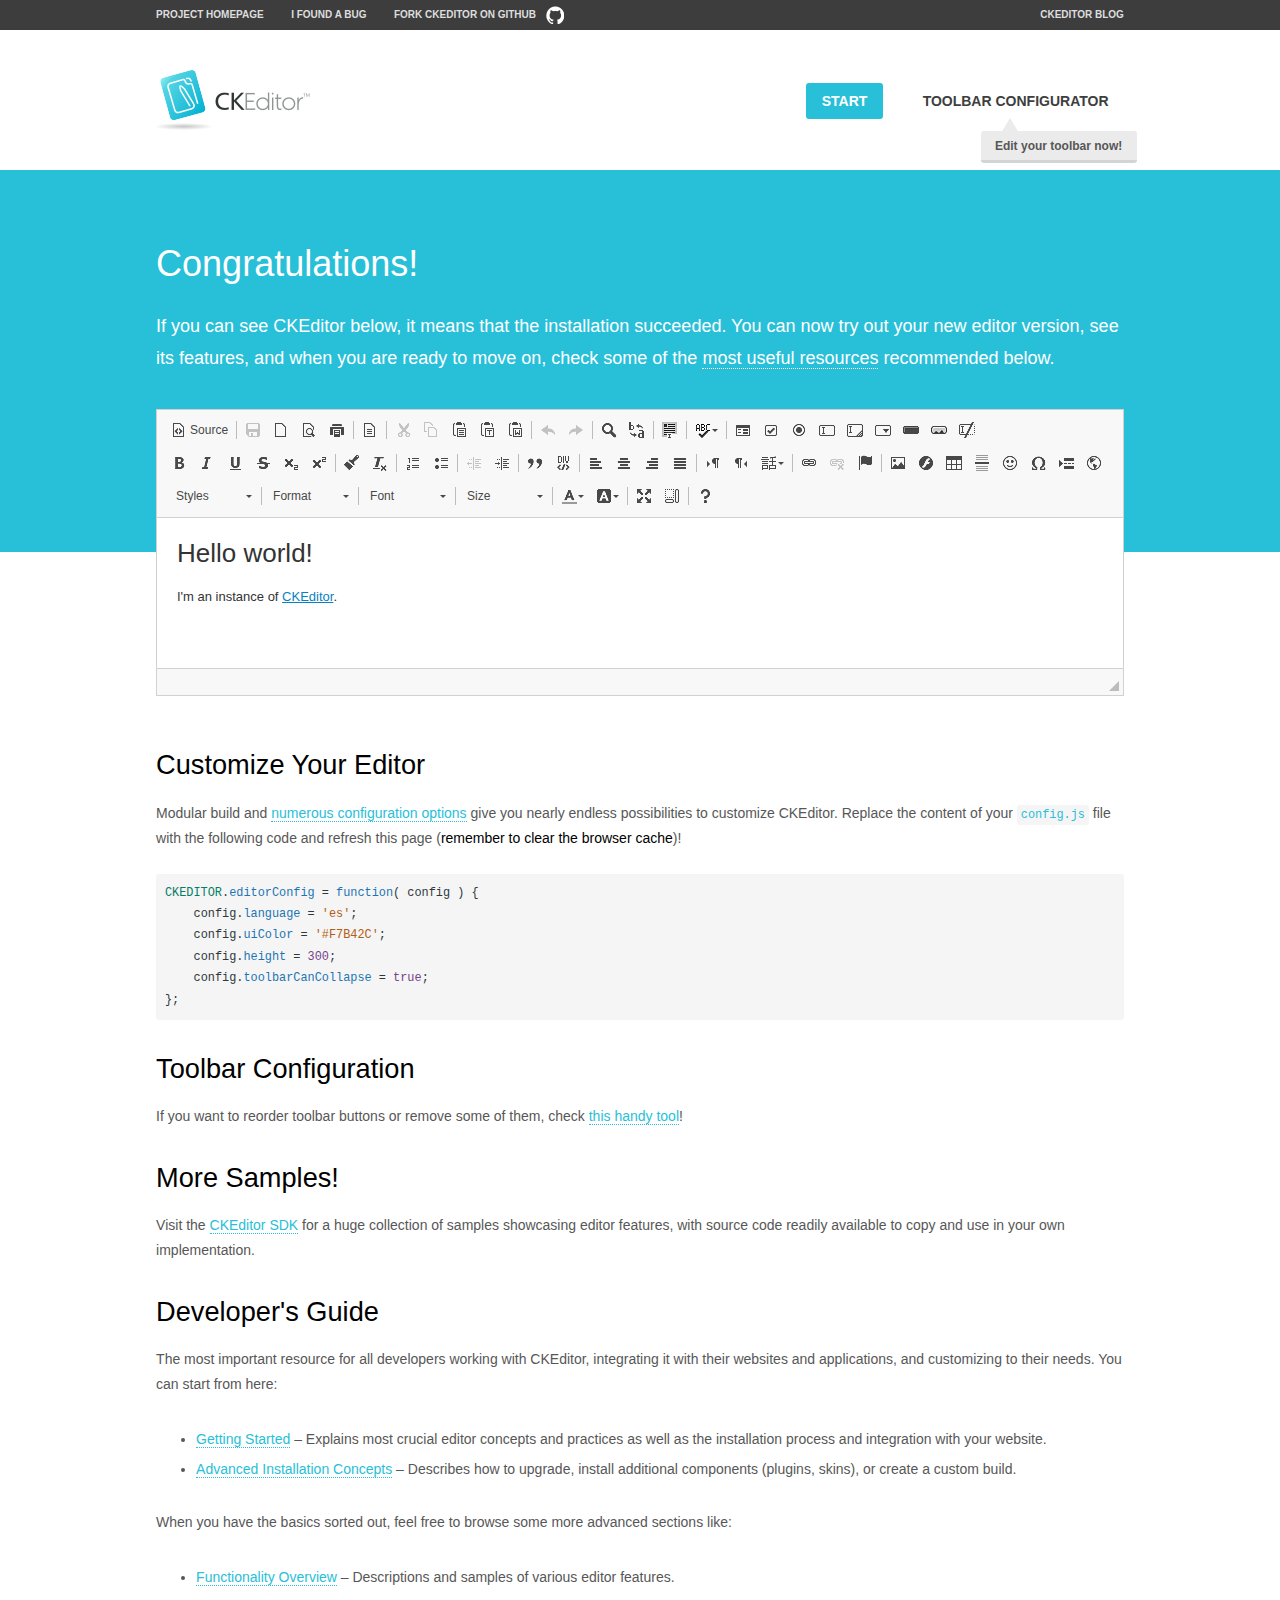
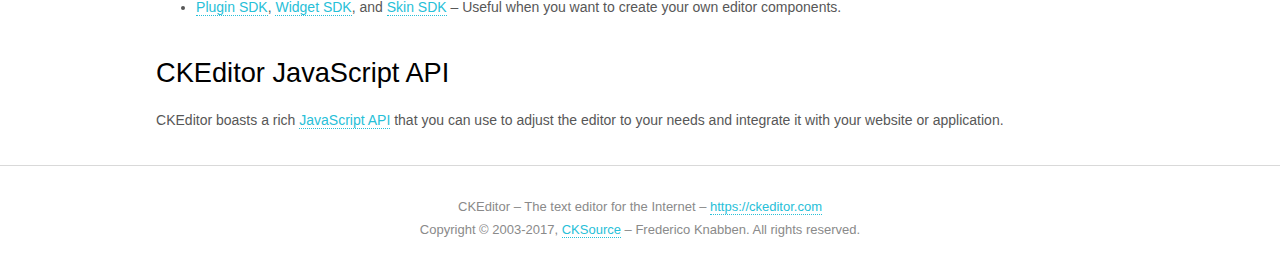
<file: OWFTodo/vendor/js/ckeditor/samples/index.html>
<!DOCTYPE html>
<!--
Copyright (c) 2003-2017, CKSource - Frederico Knabben. All rights reserved.
For licensing, see LICENSE.md or https://ckeditor.com/legal/ckeditor-oss-license
-->
<html>
<head>
	<meta charset="utf-8">
	<title>CKEditor Sample</title>
	<script src="../ckeditor.js"></script>
	<script src="js/sample.js"></script>
	<link rel="stylesheet" href="css/samples.css">
	<link rel="stylesheet" href="toolbarconfigurator/lib/codemirror/neo.css">
</head>
<body id="main">

<nav class="navigation-a">
	<div class="grid-container">
		<ul class="navigation-a-left grid-width-70">
			<li><a href="https://ckeditor.com/ckeditor-4/">Project Homepage</a></li>
			<li><a href="https://github.com/ckeditor/ckeditor-dev/issues">I found a bug</a></li>
			<li><a href="http://github.com/ckeditor/ckeditor-dev" class="icon-pos-right icon-navigation-a-github">Fork CKEditor on GitHub</a></li>
		</ul>
		<ul class="navigation-a-right grid-width-30">
			<li><a href="https://ckeditor.com/blog/">CKEditor Blog</a></li>
		</ul>
	</div>
</nav>

<header class="header-a">
	<div class="grid-container">
		<h1 class="header-a-logo grid-width-30">
			<a href="index.html"><img src="img/logo.png" alt="CKEditor Sample"></a>
		</h1>

		<nav class="navigation-b grid-width-70">
			<ul>
				<li><a href="index.html" class="button-a button-a-background">Start</a></li>
				<li><a href="toolbarconfigurator/index.html" class="button-a">Toolbar configurator <span class="balloon-a balloon-a-nw">Edit your toolbar now!</span></a></li>
			</ul>
		</nav>
	</div>
</header>

<main>
	<div class="adjoined-top">
		<div class="grid-container">
			<div class="content grid-width-100">
				<h1>Congratulations!</h1>
				<p>
					If you can see CKEditor below, it means that the installation succeeded.
					You can now try out your new editor version, see its features, and when you are ready to move on, check some of the <a href="#sample-customize">most useful resources</a> recommended below.
				</p>
			</div>
		</div>
	</div>
	<div class="adjoined-bottom">
		<div class="grid-container">
			<div class="grid-width-100">
				<div id="editor">
					<h1>Hello world!</h1>
					<p>I'm an instance of <a href="https://ckeditor.com">CKEditor</a>.</p>
				</div>
			</div>
		</div>
	</div>

	<div class="grid-container">
		<div class="content grid-width-100">
			<section id="sample-customize">
				<h2>Customize Your Editor</h2>
				<p>Modular build and <a href="https://docs.ckeditor.com/ckeditor4/docs/#!/guide/dev_configuration">numerous configuration options</a> give you nearly endless possibilities to customize CKEditor. Replace the content of your <code><a href="../config.js">config.js</a></code> file with the following code and refresh this page (<strong>remember to clear the browser cache</strong>)!</p>
		<pre class="cm-s-neo CodeMirror"><code><span style="padding-right: 0.1px;"><span class="cm-variable">CKEDITOR</span>.<span class="cm-property">editorConfig</span> <span class="cm-operator">=</span> <span class="cm-keyword">function</span>( <span class="cm-def">config</span> ) {</span>
<span style="padding-right: 0.1px;"><span class="cm-tab">	</span><span class="cm-variable-2">config</span>.<span class="cm-property">language</span> <span class="cm-operator">=</span> <span class="cm-string">'es'</span>;</span>
<span style="padding-right: 0.1px;"><span class="cm-tab">	</span><span class="cm-variable-2">config</span>.<span class="cm-property">uiColor</span> <span class="cm-operator">=</span> <span class="cm-string">'#F7B42C'</span>;</span>
<span style="padding-right: 0.1px;"><span class="cm-tab">	</span><span class="cm-variable-2">config</span>.<span class="cm-property">height</span> <span class="cm-operator">=</span> <span class="cm-number">300</span>;</span>
<span style="padding-right: 0.1px;"><span class="cm-tab">	</span><span class="cm-variable-2">config</span>.<span class="cm-property">toolbarCanCollapse</span> <span class="cm-operator">=</span> <span class="cm-atom">true</span>;</span>
<span style="padding-right: 0.1px;">};</span></code></pre>
			</section>

			<section>
				<h2>Toolbar Configuration</h2>
				<p>If you want to reorder toolbar buttons or remove some of them, check <a href="toolbarconfigurator/index.html">this handy tool</a>!</p>
			</section>

			<section>
				<h2>More Samples!</h2>
				<p>Visit the <a href="https://sdk.ckeditor.com">CKEditor SDK</a> for a huge collection of samples showcasing editor features, with source code readily available to copy and use in your own implementation.</p>
			</section>

			<section>
				<h2>Developer's Guide</h2>
				<p>The most important resource for all developers working with CKEditor, integrating it with their websites and applications, and customizing to their needs. You can start from here:</p>
				<ul>
					<li><a href="https://docs.ckeditor.com/ckeditor4/docs/#!/guide/dev_installation">Getting Started</a> &ndash; Explains most crucial editor concepts and practices as well as the installation process and integration with your website.</li>
					<li><a href="https://docs.ckeditor.com/ckeditor4/docs/#!/guide/dev_advanced_installation">Advanced Installation Concepts</a> &ndash; Describes how to upgrade, install additional components (plugins, skins), or create a custom build.</li>
				</ul>
					<p>When you have the basics sorted out, feel free to browse some more advanced sections like:</p>
				<ul>
					<li><a href="https://docs.ckeditor.com/ckeditor4/docs/#!/guide/dev_features">Functionality Overview</a> &ndash; Descriptions and samples of various editor features.</li>
					<li><a href="https://docs.ckeditor.com/ckeditor4/docs/#!/guide/plugin_sdk_intro">Plugin SDK</a>, <a href="https://docs.ckeditor.com/ckeditor4/docs/#!/guide/widget_sdk_intro">Widget SDK</a>, and <a href="https://docs.ckeditor.com/ckeditor4/docs/#!/guide/skin_sdk_intro">Skin SDK</a> &ndash; Useful when you want to create your own editor components.</li>
				</ul>
			</section>

			<section>
				<h2>CKEditor JavaScript API</h2>
				<p>CKEditor boasts a rich <a href="https://docs.ckeditor.com/ckeditor4/docs/#!/api">JavaScript API</a> that you can use to adjust the editor to your needs and integrate it with your website or application.</p>
			</section>
		</div>
	</div>
</main>

<footer class="footer-a grid-container">
	<div class="grid-container">
		<p class="grid-width-100">
			CKEditor &ndash; The text editor for the Internet &ndash; <a class="samples" href="https://ckeditor.com/">https://ckeditor.com</a>
		</p>
		<p class="grid-width-100" id="copy">
			Copyright &copy; 2003-2017, <a class="samples" href="https://cksource.com/">CKSource</a> &ndash; Frederico Knabben. All rights reserved.
		</p>
	</div>
</footer>
<script>
	initSample();
</script>

</body>
</html>
</file>
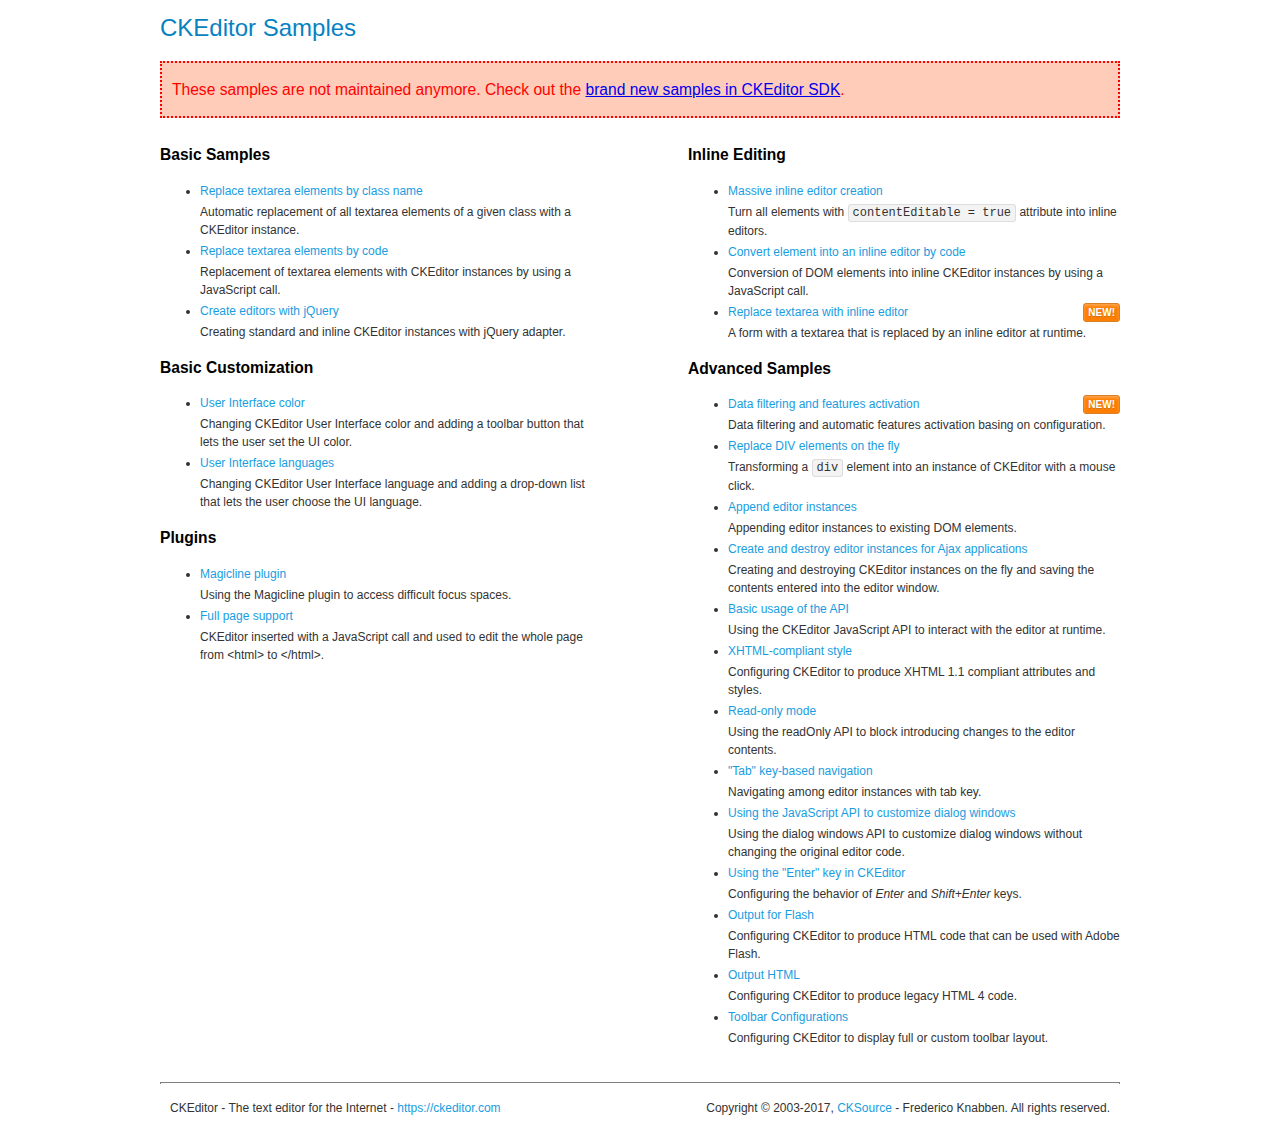
<file: OWFTodo/vendor/js/ckeditor/samples/old/index.html>
<!DOCTYPE html>
<!--
Copyright (c) 2003-2017, CKSource - Frederico Knabben. All rights reserved.
For licensing, see LICENSE.md or https://ckeditor.com/legal/ckeditor-oss-license
-->
<html>
<head>
	<meta charset="utf-8">
	<title>CKEditor Samples</title>
	<link rel="stylesheet" href="sample.css">
</head>
<body>
	<h1 class="samples">
		CKEditor Samples
	</h1>
	<div class="warning deprecated">
		These samples are not maintained anymore. Check out the <a href="https://sdk.ckeditor.com/">brand new samples in CKEditor SDK</a>.
	</div>
	<div class="twoColumns">
		<div class="twoColumnsLeft">
			<h2 class="samples">
				Basic Samples
			</h2>
			<dl class="samples">
				<dt><a class="samples" href="replacebyclass.html">Replace textarea elements by class name</a></dt>
				<dd>Automatic replacement of all textarea elements of a given class with a CKEditor instance.</dd>

				<dt><a class="samples" href="replacebycode.html">Replace textarea elements by code</a></dt>
				<dd>Replacement of textarea elements with CKEditor instances by using a JavaScript call.</dd>

				<dt><a class="samples" href="jquery.html">Create editors with jQuery</a></dt>
				<dd>Creating standard and inline CKEditor instances with jQuery adapter.</dd>
			</dl>

			<h2 class="samples">
				Basic Customization
			</h2>
			<dl class="samples">
				<dt><a class="samples" href="uicolor.html">User Interface color</a></dt>
				<dd>Changing CKEditor User Interface color and adding a toolbar button that lets the user set the UI color.</dd>

				<dt><a class="samples" href="uilanguages.html">User Interface languages</a></dt>
				<dd>Changing CKEditor User Interface language and adding a drop-down list that lets the user choose the UI language.</dd>
			</dl>


			<h2 class="samples">Plugins</h2>
<dl class="samples">
<dt><a class="samples" href="magicline/magicline.html">Magicline plugin</a></dt>
<dd>Using the Magicline plugin to access difficult focus spaces.</dd>

<dt><a class="samples" href="wysiwygarea/fullpage.html">Full page support</a></dt>
<dd>CKEditor inserted with a JavaScript call and used to edit the whole page from &lt;html&gt; to &lt;/html&gt;.</dd>
</dl>
		</div>
		<div class="twoColumnsRight">
			<h2 class="samples">
				Inline Editing
			</h2>
			<dl class="samples">
				<dt><a class="samples" href="inlineall.html">Massive inline editor creation</a></dt>
				<dd>Turn all elements with <code>contentEditable = true</code> attribute into inline editors.</dd>

				<dt><a class="samples" href="inlinebycode.html">Convert element into an inline editor by code</a></dt>
				<dd>Conversion of DOM elements into inline CKEditor instances by using a JavaScript call.</dd>

				<dt><a class="samples" href="inlinetextarea.html">Replace textarea with inline editor</a> <span class="new">New!</span></dt>
				<dd>A form with a textarea that is replaced by an inline editor at runtime.</dd>

				
			</dl>

			<h2 class="samples">
				Advanced Samples
			</h2>
			<dl class="samples">
				<dt><a class="samples" href="datafiltering.html">Data filtering and features activation</a> <span class="new">New!</span></dt>
				<dd>Data filtering and automatic features activation basing on configuration.</dd>

				<dt><a class="samples" href="divreplace.html">Replace DIV elements on the fly</a></dt>
				<dd>Transforming a <code>div</code> element into an instance of CKEditor with a mouse click.</dd>

				<dt><a class="samples" href="appendto.html">Append editor instances</a></dt>
				<dd>Appending editor instances to existing DOM elements.</dd>

				<dt><a class="samples" href="ajax.html">Create and destroy editor instances for Ajax applications</a></dt>
				<dd>Creating and destroying CKEditor instances on the fly and saving the contents entered into the editor window.</dd>

				<dt><a class="samples" href="api.html">Basic usage of the API</a></dt>
				<dd>Using the CKEditor JavaScript API to interact with the editor at runtime.</dd>

				<dt><a class="samples" href="xhtmlstyle.html">XHTML-compliant style</a></dt>
				<dd>Configuring CKEditor to produce XHTML 1.1 compliant attributes and styles.</dd>

				<dt><a class="samples" href="readonly.html">Read-only mode</a></dt>
				<dd>Using the readOnly API to block introducing changes to the editor contents.</dd>

				<dt><a class="samples" href="tabindex.html">"Tab" key-based navigation</a></dt>
				<dd>Navigating among editor instances with tab key.</dd>


				
<dt><a class="samples" href="dialog/dialog.html">Using the JavaScript API to customize dialog windows</a></dt>
<dd>Using the dialog windows API to customize dialog windows without changing the original editor code.</dd>

<dt><a class="samples" href="enterkey/enterkey.html">Using the &quot;Enter&quot; key in CKEditor</a></dt>
<dd>Configuring the behavior of <em>Enter</em> and <em>Shift+Enter</em> keys.</dd>

<dt><a class="samples" href="htmlwriter/outputforflash.html">Output for Flash</a></dt>
<dd>Configuring CKEditor to produce HTML code that can be used with Adobe Flash.</dd>

<dt><a class="samples" href="htmlwriter/outputhtml.html">Output HTML</a></dt>
<dd>Configuring CKEditor to produce legacy HTML 4 code.</dd>

<dt><a class="samples" href="toolbar/toolbar.html">Toolbar Configurations</a></dt>
<dd>Configuring CKEditor to display full or custom toolbar layout.</dd>

			</dl>
		</div>
	</div>
	<div id="footer">
		<hr>
		<p>
			CKEditor - The text editor for the Internet - <a class="samples" href="https://ckeditor.com/">https://ckeditor.com</a>
		</p>
		<p id="copy">
			Copyright &copy; 2003-2017, <a class="samples" href="https://cksource.com/">CKSource</a> - Frederico Knabben. All rights reserved.
		</p>
	</div>
</body>
</html>
</file>
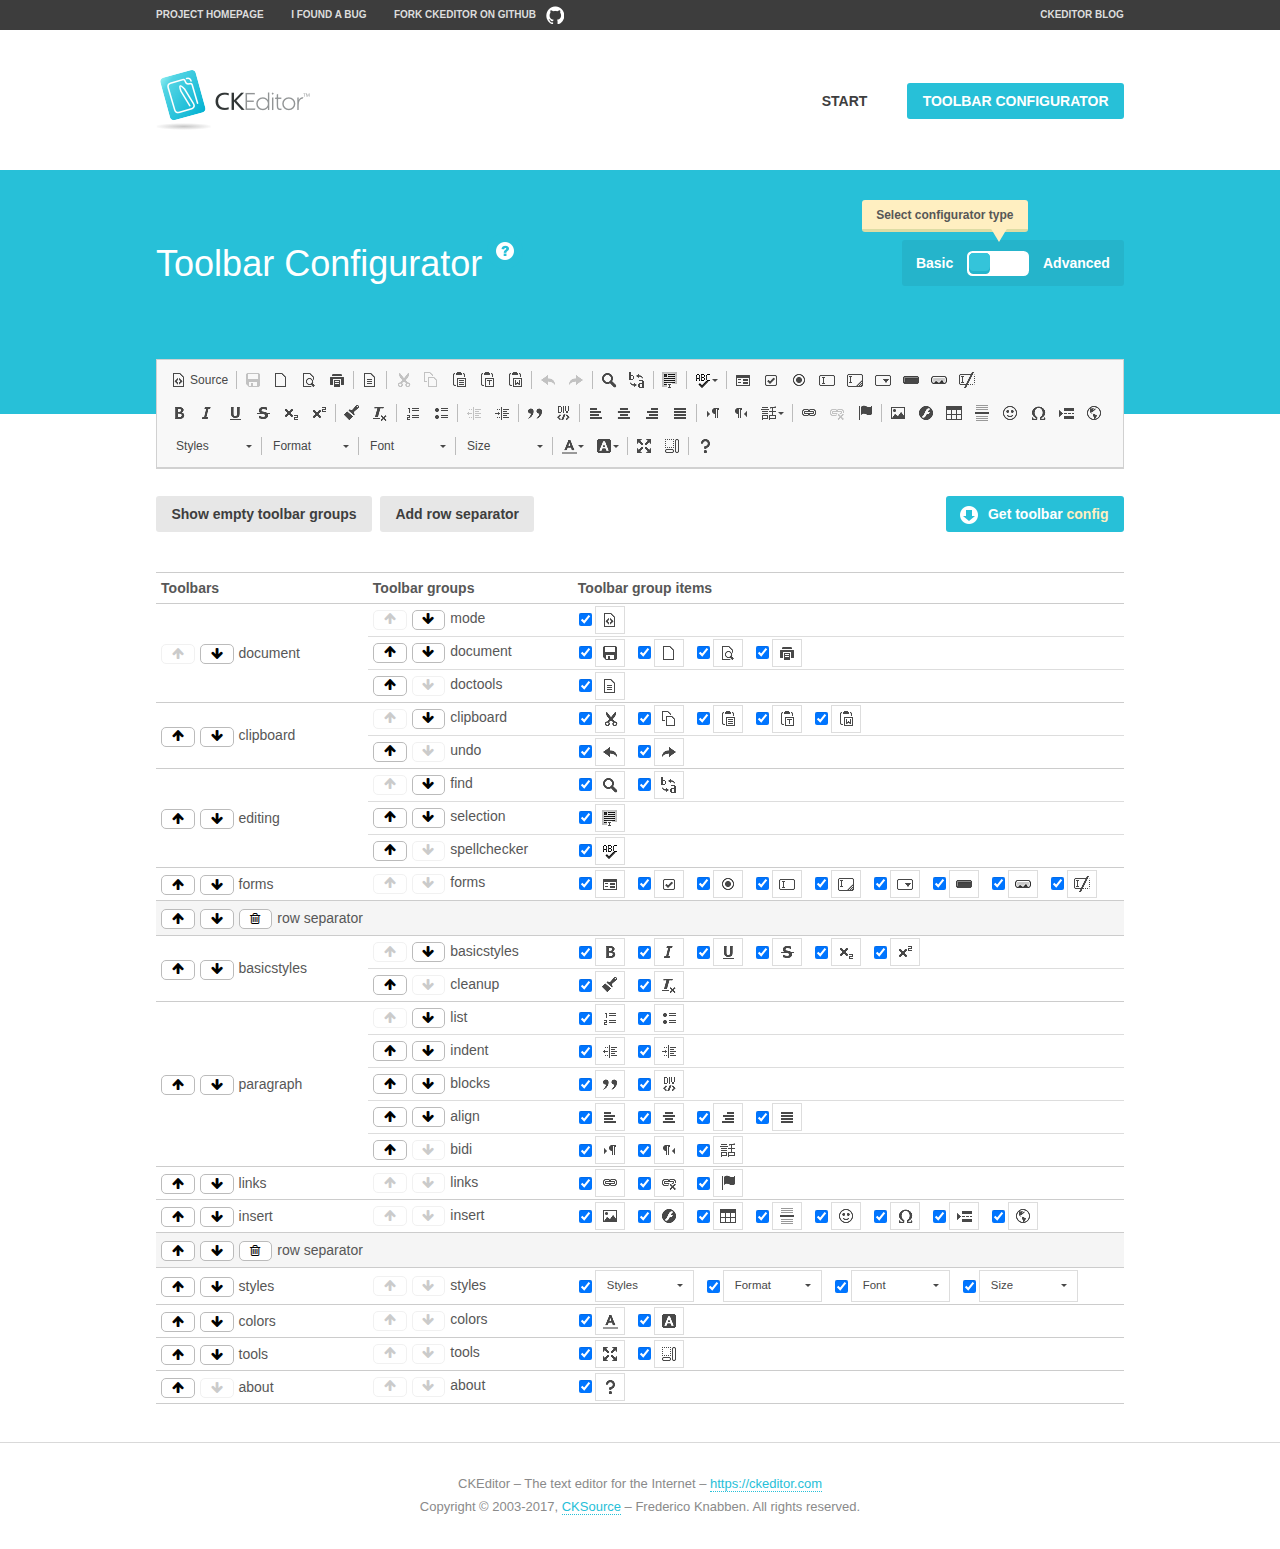
<file: OWFTodo/vendor/js/ckeditor/samples/toolbarconfigurator/index.html>
<!DOCTYPE html>
<!--
Copyright (c) 2003-2017, CKSource - Frederico Knabben. All rights reserved.
For licensing, see LICENSE.md or https://ckeditor.com/legal/ckeditor-oss-license
-->
<!--[if IE 8]><html class="ie8"><![endif]-->
<!--[if gt IE 8]><html><![endif]-->
<!--[if !IE]><!--><html><!--<![endif]-->
<head>
	<meta charset="utf-8">
	<title>Toolbar Configurator</title>
	<script src="../../ckeditor.js"></script>
	<script>
		if ( CKEDITOR.env.ie && CKEDITOR.env.version < 9 )
			CKEDITOR.tools.enableHtml5Elements( document );
	</script>
	<link rel="stylesheet" href="lib/codemirror/codemirror.css">
	<link rel="stylesheet" href="lib/codemirror/show-hint.css">
	<link rel="stylesheet" href="lib/codemirror/neo.css">
	<link rel="stylesheet" href="css/fontello.css">
	<link rel="stylesheet" href="../css/samples.css">
</head>
<body id="toolbar">

<nav class="navigation-a">
	<div class="grid-container">
		<ul class="navigation-a-left grid-width-70">
			<li><a href="https://ckeditor.com/ckeditor-4/">Project Homepage</a></li>
			<li><a href="https://github.com/ckeditor/ckeditor-dev/issues">I found a bug</a></li>
			<li><a href="http://github.com/ckeditor/ckeditor-dev" class="icon-pos-right icon-navigation-a-github">Fork CKEditor on GitHub</a></li>
		</ul>
		<ul class="navigation-a-right grid-width-30">
			<li><a href="https://ckeditor.com/blog/">CKEditor Blog</a></li>
		</ul>
	</div>
</nav>

<header class="header-a">
	<div class="grid-container">
		<h1 class="header-a-logo grid-width-30">
			<a href="../index.html"><img src="../img/logo.png" alt="CKEditor Logo"></a>
		</h1>
		<nav class="navigation-b grid-width-70">
			<ul>
				<li><a href="../index.html"  class="button-a">Start</a></li>
				<li><a href="index.html"  class="button-a button-a-background">Toolbar configurator</a></li>
			</ul>
		</nav>
	</div>
</header>

<main>
	<div class="adjoined-top">
		<div class="grid-container">
			<div class="content grid-width-100">
				<div class="grid-container-nested">
					<h1 class="grid-width-60">
						Toolbar Configurator
						<a href="#help-content" type="button" title="Configurator help" id="help" class="button-a button-a-background button-a-no-text icon-pos-left icon-question-mark">Help</a>
					</h1>

					<div class="grid-width-40 grid-switch-magic">
						<div class="switch">
							<span class="balloon-a balloon-a-se">Select configurator type</span>
							<input type="radio" name="radio" data-num="1" id="radio-basic" />
							<input type="radio" name="radio" data-num="2" id="radio-advanced" />
							<label data-for="1" for="radio-basic">Basic</label>
							<span class="switch-inner">
								<span class="handler"></span>
							</span>
							<label data-for="2" for="radio-advanced">Advanced</label>
						</div>
					</div>
				</div>
			</div>
		</div>
	</div>
	<div class="adjoined-bottom">
		<div class="grid-container">
			<div class="grid-width-100">
				<div class="editors-container">
					<div id="editor-basic"></div>
					<div id="editor-advanced"></div>
				</div>
			</div>
		</div>
	</div>

	<div class="grid-container configurator">
		<div class="content grid-width-100">
			<div class="configurator">
				<div>
					<div id="toolbarModifierWrapper"></div>
				</div>
			</div>
		</div>
	</div>

	<div id="help-content">
		<div class="grid-container">
			<div class="grid-width-100">
				<h2>What Am I Doing Here?</h2>

				<div class="grid-container grid-container-nested">
					<div class="basic">
						<div class="grid-width-50">
							<p>Arrange <a href="https://docs.ckeditor.com/ckeditor4/docs/#!/api/CKEDITOR.config-cfg-toolbarGroups">toolbar groups</a>, toggle <a href="https://docs.ckeditor.com/ckeditor4/docs/#!/api/CKEDITOR.config-cfg-removeButtons">button visibility</a> according to your needs and get your toolbar configuration.</p>
							<p>You can replace the content of the <a href="../../config.js"><code>config.js</code></a> file with the generated configuration. If you already set some configuration options you will need to merge both configurations.</p>
						</div>
						<div class="grid-width-50">
							<p>Read more about different ways of <a href="https://docs.ckeditor.com/ckeditor4/docs/#!/guide/dev_configuration">setting configuration</a> and do not forget about <strong>clearing browser cache</strong>.</p>
							<p>Arranging toolbar groups is the recommended way of configuring the toolbar, but if you need more freedom you can use the <a href="#advanced">advanced configurator</a>.</p>
						</div>
					</div>
					<div class="advanced" style="display: none;">
						<div class="grid-width-50">
							<p>With this code editor you can edit your <a href="https://docs.ckeditor.com/ckeditor4/docs/#!/api/CKEDITOR.config-cfg-toolbar">toolbar configuration</a> live.</p>
							<p>You can replace the content of the <a href="../../config.js"><code>config.js</code></a> file with the generated configuration. If you already set some configuration options you will need to merge both configurations.</p>
						</div>
						<div class="grid-width-50">
							<p>Read more about different ways of <a href="https://docs.ckeditor.com/ckeditor4/docs/#!/guide/dev_configuration">setting configuration</a> and do not forget about <strong>clearing browser cache</strong>.</p>
						</div>
					</div>
				</div>

				<p class="grid-container grid-container-nested">
					<button type="button" class="help-content-close grid-width-100 button-a button-a-background">Got it. Let's play!</button>
				</p>
			</div>
		</div>
	</div>
</main>

<footer class="footer-a grid-container">
	<p class="grid-width-100">
		CKEditor &ndash; The text editor for the Internet &ndash; <a class="samples" href="https://ckeditor.com/">https://ckeditor.com</a>
	</p>
	<p class="grid-width-100" id="copy">
		Copyright &copy; 2003-2017, <a class="samples" href="https://cksource.com/">CKSource</a> &ndash; Frederico Knabben. All rights reserved.
	</p>
</footer>

<script src="lib/codemirror/codemirror.js"></script>
<script src="lib/codemirror/javascript.js"></script>
<script src="lib/codemirror/show-hint.js"></script>

<script src="js/fulltoolbareditor.js"></script>
<script src="js/abstracttoolbarmodifier.js"></script>
<script src="js/toolbarmodifier.js"></script>
<script src="js/toolbartextmodifier.js"></script>
<script src="../js/sf.js"></script>

<script>
	( function() {
		'use strict';

		var mode = ( window.location.hash.substr( 1 ) === 'advanced' ) ? 'advanced' : 'basic',
			configuratorSection = CKEDITOR.document.findOne( 'main > .grid-container.configurator' ),
			basicInstruction = CKEDITOR.document.findOne( '#help-content .basic' ),
			advancedInstruction = CKEDITOR.document.findOne( '#help-content .advanced' ),

			// Configurator mode switcher.
			modeSwitchBasic = CKEDITOR.document.getById( 'radio-basic' ),
			modeSwitchAdvanced = CKEDITOR.document.getById( 'radio-advanced' );

		// Initial setup
		function updateSwitcher() {
			if ( mode === 'advanced' ) {
				modeSwitchAdvanced.$.checked = true;
			} else {
				modeSwitchBasic.$.checked = true;
			}
		}

		updateSwitcher();

		CKEDITOR.document.getWindow().on( 'hashchange', function( e ) {
			var hash = window.location.hash.substr( 1 );
			if ( !( hash === 'advanced' || hash === 'basic' ) ) {
				return;
			}
			mode = hash;
			onToolbarsDone( mode );
		} );

		CKEDITOR.document.getWindow().on( 'resize', function() {
			updateToolbar( ( mode === 'basic' ? toolbarModifier : toolbarTextModifier )[ 'editorInstance' ] );
		} );

		function onRefresh( modifier ) {
			modifier = modifier || this;

			if ( mode === 'basic' && modifier instanceof ToolbarConfigurator.ToolbarTextModifier ) {
				return;
			}

			// CodeMirror container becomes visible, so we need to refresh and to avoid rendering problems.
			if ( mode === 'advanced' && modifier instanceof ToolbarConfigurator.ToolbarTextModifier ) {
				modifier.codeContainer.refresh();
			}

			updateToolbar( modifier.editorInstance );
		}

		function updateToolbar( editor ) {
			var editorContainer = editor.container;

			// Not always editor is loaded.
			if ( !editorContainer ) {
				return;
			}

			var displayStyle = editorContainer.getStyle( 'display' );

			editorContainer.setStyle( 'display', 'block' );

			var newHeight = editorContainer.getSize( 'height' );

			var newMarginTop = parseInt( editorContainer.getComputedStyle( 'margin-top' ), 10 );
			newMarginTop = ( isNaN( newMarginTop ) ? 0 : Number( newMarginTop ) );

			var newMarginBottom = parseInt( editorContainer.getComputedStyle( 'margin-bottom' ), 10 );
			newMarginBottom = ( isNaN( newMarginBottom ) ? 0 : Number( newMarginBottom ) );

			var result = newHeight + newMarginTop + newMarginBottom;

			editorContainer.setStyle( 'display', displayStyle );

			editor.container.getAscendant( 'div' ).setStyle( 'height', result + 'px' );
		}

		var toolbarModifier = new ToolbarConfigurator.ToolbarModifier( 'editor-basic' );

		var done = 0;
		toolbarModifier.init( onToolbarInit );
		toolbarModifier.onRefresh = onRefresh;

		CKEDITOR.document.getById( 'toolbarModifierWrapper' ).append( toolbarModifier.mainContainer );

		var toolbarTextModifier = new ToolbarConfigurator.ToolbarTextModifier( 'editor-advanced' );
		toolbarTextModifier.init( onToolbarInit );
		toolbarTextModifier.onRefresh = onRefresh;

		function onToolbarInit() {
			if ( ++done === 2 ) {
				onToolbarsDone();

				positionSticky.watch( CKEDITOR.document.findOne( '.toolbar' ), function() {
					return mode === 'advanced';
				} );
			}
		}

		function onToolbarsDone() {
			if ( mode === 'basic' ) {
				toggleModeBasic( false );
			} else {
				toggleModeAdvanced( false );
			}

			updateSwitcher();

			setTimeout( function() {
				CKEDITOR.document.findOne( '.editors-container' ).addClass( 'active' );
				CKEDITOR.document.findOne( '#toolbarModifierWrapper' ).addClass( 'active' );
			}, 200 );
		}

		CKEDITOR.document.getById( 'toolbarModifierWrapper' ).append( toolbarTextModifier.mainContainer );

		function toogleModeSwitch( onElement, offElement, onModifier, offModifier ) {
			onElement.addClass( 'fancy-button-active' );
			offElement.removeClass( 'fancy-button-active' );

			onModifier.showUI();
			offModifier.hideUI();
		}

		function toggleModeBasic( callOnRefresh ) {
			callOnRefresh = ( callOnRefresh !== false );
			mode = 'basic';
			window.location.hash = '#basic';
			toogleModeSwitch( modeSwitchBasic, modeSwitchAdvanced, toolbarModifier, toolbarTextModifier );

			configuratorSection.removeClass( 'freed-width' );
			basicInstruction.show();
			advancedInstruction.hide();

			callOnRefresh && onRefresh( toolbarModifier );
		}

		function toggleModeAdvanced( callOnRefresh ) {
			callOnRefresh = ( callOnRefresh !== false );
			mode = 'advanced';
			window.location.hash = '#advanced';
			toogleModeSwitch( modeSwitchAdvanced, modeSwitchBasic, toolbarTextModifier, toolbarModifier );

			configuratorSection.addClass( 'freed-width' );
			advancedInstruction.show();
			basicInstruction.hide();

			callOnRefresh && onRefresh( toolbarTextModifier );
		}

		modeSwitchBasic.on( 'click', toggleModeBasic );
		modeSwitchAdvanced.on( 'click', toggleModeAdvanced );

		//
		// Position:sticky for the toolbar.
		//

		// Will make elements behave like they were styled with position:sticky.
		var positionSticky = {
			// Store object: {
			// 		element: CKEDITOR.dom.element, // Element which will float.
			// 		placeholder: CKEDITOR.dom.element, // Placeholder which is place to prevent page bounce.
			// 		isFixed: boolean // Whether element float now.
			// }
			watched: [],

			active: [],

			staticContainer: null,

			init: function() {
				var element = CKEDITOR.dom.element.createFromHtml(
					'<div class="staticContainer">' +
						'<div class="grid-container" >' +
							'<div class="grid-width-100">' +
								'<div class="inner"></div>' +
							'</div>' +
						'</div>' +
					'</div>' );

				this.staticContainer = element.findOne( '.inner' );

				CKEDITOR.document.getBody().append( element );
			},

			watch: function( element, preventFunc ) {
				this.watched.push( {
					element: element,
					placeholder: new CKEDITOR.dom.element( 'div' ),
					isFixed: false,
					preventFunc: preventFunc
				} );
			},

			checkAll: function() {
				for ( var i = 0; i < this.watched.length; i++ ) {
					this.check( this.watched[ i ] );
				}
			},

			check: function( element ) {
				var isFixed = element.isFixed;
				var shouldBeFixed = this.shouldBeFixed( element );

				// Nothing to be done.
				if ( isFixed === shouldBeFixed ) {
					return;
				}

				var placeholder = element.placeholder;

				if ( isFixed ) {
					// Unfixing.

					element.element.insertBefore( placeholder );
					placeholder.remove();

					element.element.removeStyle( 'margin' );

					this.active.splice( CKEDITOR.tools.indexOf( this.active, element ), 1 );

				} else {
					// Fixing.
					placeholder.setStyle( 'width', element.element.getSize( 'width' ) + 'px' );
					placeholder.setStyle( 'height', element.element.getSize( 'height' ) + 'px' );
					placeholder.setStyle( 'margin-bottom', element.element.getComputedStyle( 'margin-bottom' ) );
					placeholder.setStyle( 'display', element.element.getComputedStyle( 'display' ) );
					placeholder.insertAfter( element.element );

					this.staticContainer.append( element.element );

					this.active.push( element );
				}

				element.isFixed = !element.isFixed;
			},

			shouldBeFixed: function( element ) {
				if ( element.preventFunc && element.preventFunc() ) {
					return false;
				}

				// If element is already fixed we are checking it's placeholder.
				var related = ( element.isFixed ? element.placeholder : element.element ),
					clientRect = related.$.getBoundingClientRect(),
					staticHeight = this.staticContainer.getSize('height' ),
					elemHeight = element.element.getSize( 'height' );

				if ( element.isFixed ) {
					return ( clientRect.top + elemHeight < staticHeight );
				} else {
					return ( clientRect.top < staticHeight );
				}
			}
		};

		positionSticky.init();

		CKEDITOR.document.getWindow().on( 'scroll',
			new CKEDITOR.tools.eventsBuffer( 100, positionSticky.checkAll, positionSticky ).input
		);

		// Make the toolbar sticky.
		positionSticky.watch( CKEDITOR.document.findOne( '.editors-container' ) );

		// Help button and help-content.
		( function() {
			var helpButton = CKEDITOR.document.getById( 'help' ),
				helpContent = CKEDITOR.document.getById( 'help-content' );

			// Don't show help button on IE8 because it's unsupported by Pico Modal.
			if ( CKEDITOR.env.ie && CKEDITOR.env.version == 8 ) {
				helpButton.hide();
			} else {
				// Display help modal when the button is clicked.
				helpButton.on( 'click', function( evt ) {
					SF.modal( {
						// Clone modal content from DOM.
						content: helpContent.getHtml(),

						afterCreate: function( modal ) {
							// Enable modal content button to close the modal.
							new CKEDITOR.dom.element( modal.modalElem() ).findOne( '.help-content-close' ).once( 'click', modal.close );
						}
					} ).show();
				} );
			}
		} )();
	} )();
</script>
</body>
</html>
</file>
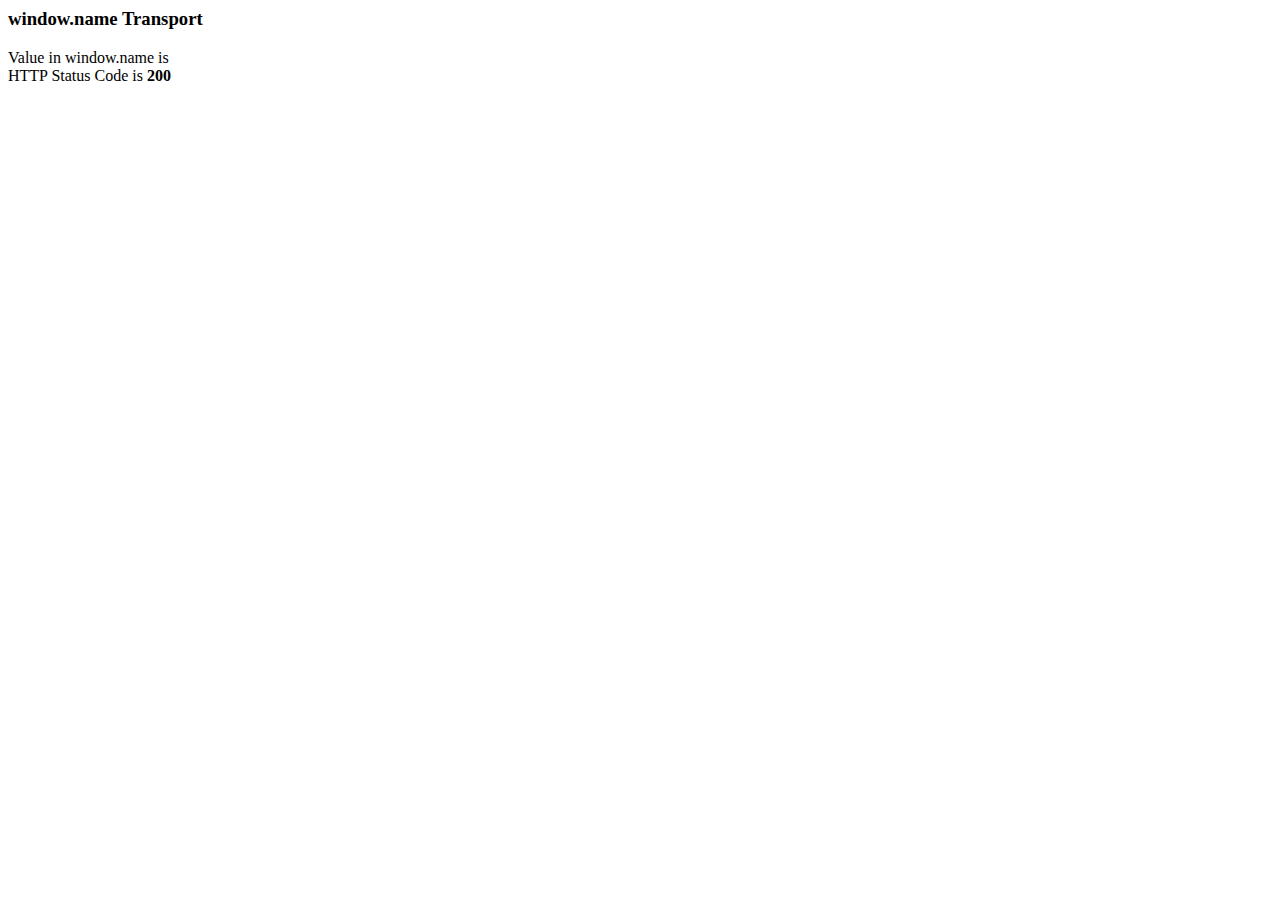
<file: OWFTodo/descriptor/descriptor.html>
<html>
<script type="text/javascript">
var JSON;JSON||(JSON={});
(function(){function k(a){return a<10?"0"+a:a}function o(a){p.lastIndex=0;return p.test(a)?'"'+a.replace(p,function(a){var c=r[a];return typeof c==="string"?c:"\\u"+("0000"+a.charCodeAt(0).toString(16)).slice(-4)})+'"':'"'+a+'"'}function l(a,j){var c,d,h,m,g=e,f,b=j[a];b&&typeof b==="object"&&typeof b.toJSON==="function"&&(b=b.toJSON(a));typeof i==="function"&&(b=i.call(j,a,b));switch(typeof b){case "string":return o(b);case "number":return isFinite(b)?String(b):"null";case "boolean":case "null":return String(b);case "object":if(!b)return"null";
e+=n;f=[];if(Object.prototype.toString.apply(b)==="[object Array]"){m=b.length;for(c=0;c<m;c+=1)f[c]=l(c,b)||"null";h=f.length===0?"[]":e?"[\n"+e+f.join(",\n"+e)+"\n"+g+"]":"["+f.join(",")+"]";e=g;return h}if(i&&typeof i==="object"){m=i.length;for(c=0;c<m;c+=1)typeof i[c]==="string"&&(d=i[c],(h=l(d,b))&&f.push(o(d)+(e?": ":":")+h))}else for(d in b)Object.prototype.hasOwnProperty.call(b,d)&&(h=l(d,b))&&f.push(o(d)+(e?": ":":")+h);h=f.length===0?"{}":e?"{\n"+e+f.join(",\n"+e)+"\n"+g+"}":"{"+f.join(",")+
"}";e=g;return h}}if(typeof Date.prototype.toJSON!=="function")Date.prototype.toJSON=function(){return isFinite(this.valueOf())?this.getUTCFullYear()+"-"+k(this.getUTCMonth()+1)+"-"+k(this.getUTCDate())+"T"+k(this.getUTCHours())+":"+k(this.getUTCMinutes())+":"+k(this.getUTCSeconds())+"Z":null},String.prototype.toJSON=Number.prototype.toJSON=Boolean.prototype.toJSON=function(){return this.valueOf()};var q=/[\u0000\u00ad\u0600-\u0604\u070f\u17b4\u17b5\u200c-\u200f\u2028-\u202f\u2060-\u206f\ufeff\ufff0-\uffff]/g,
p=/[\\\"\x00-\x1f\x7f-\x9f\u00ad\u0600-\u0604\u070f\u17b4\u17b5\u200c-\u200f\u2028-\u202f\u2060-\u206f\ufeff\ufff0-\uffff]/g,e,n,r={"\u0008":"\\b","\t":"\\t","\n":"\\n","\u000c":"\\f","\r":"\\r",'"':'\\"',"\\":"\\\\"},i;if(typeof JSON.stringify!=="function")JSON.stringify=function(a,j,c){var d;n=e="";if(typeof c==="number")for(d=0;d<c;d+=1)n+=" ";else typeof c==="string"&&(n=c);if((i=j)&&typeof j!=="function"&&(typeof j!=="object"||typeof j.length!=="number"))throw Error("JSON.stringify");return l("",
{"":a})};if(typeof JSON.parse!=="function")JSON.parse=function(a,e){function c(a,d){var g,f,b=a[d];if(b&&typeof b==="object")for(g in b)Object.prototype.hasOwnProperty.call(b,g)&&(f=c(b,g),f!==void 0?b[g]=f:delete b[g]);return e.call(a,d,b)}var d,a=String(a);q.lastIndex=0;q.test(a)&&(a=a.replace(q,function(a){return"\\u"+("0000"+a.charCodeAt(0).toString(16)).slice(-4)}));if(/^[\],:{}\s]*$/.test(a.replace(/\\(?:["\\\/bfnrt]|u[0-9a-fA-F]{4})/g,"@").replace(/"[^"\\\n\r]*"|true|false|null|-?\d+(?:\.\d*)?(?:[eE][+\-]?\d+)?/g,
"]").replace(/(?:^|:|,)(?:\s*\[)+/g,"")))return d=eval("("+a+")"),typeof e==="function"?c({"":d},""):d;throw new SyntaxError("JSON.parse");}})();
</script>
<script id="owfTransport" type="text/javascript">
  /********************************************************************/
  /*    Modify section below to create your descriptor.       */
  /********************************************************************/
    var data = {
   "universalName": "owf.todo.base",
   "visible": true,
   "defaultTags": [
      "example",
      "base"
   ],
   "imageUrlSmall": "https://localhost:7443/OWFTodo/widget/images/ic_visibility_24px.svg",
   "imageUrlMedium": "https://localhost:7443/OWFTodo/widget/images/ic_visibility_48px.svg",
   "singleton": false,
   "width": 200,
   "widgetVersion": "1.0",
   "intents": { },
   "height": 200,
   "widgetUrl": "https://localhost:7443/OWFTodo/index.html",
   "description": "Todo widget to manage list of items w/reminders.",
   "background": false,
   "widgetTypes": ["standard"],
   "displayName": "OWF Todo"
};
  /********************************************************************/
  /*    Modify section above to create your descriptor.       */
  /********************************************************************/

    var jsonData = JSON.stringify({
        status:200,
        data:data
    });
    window.name = jsonData;
</script>
    <body>
        <h3>window.name Transport</h3>
        Value in window.name is <span id="windowNameData" style="font-weight:bold"></span><br/>
        HTTP Status Code is <span style="font-weight:bold">200</span>
    </body>
</html>
</file>
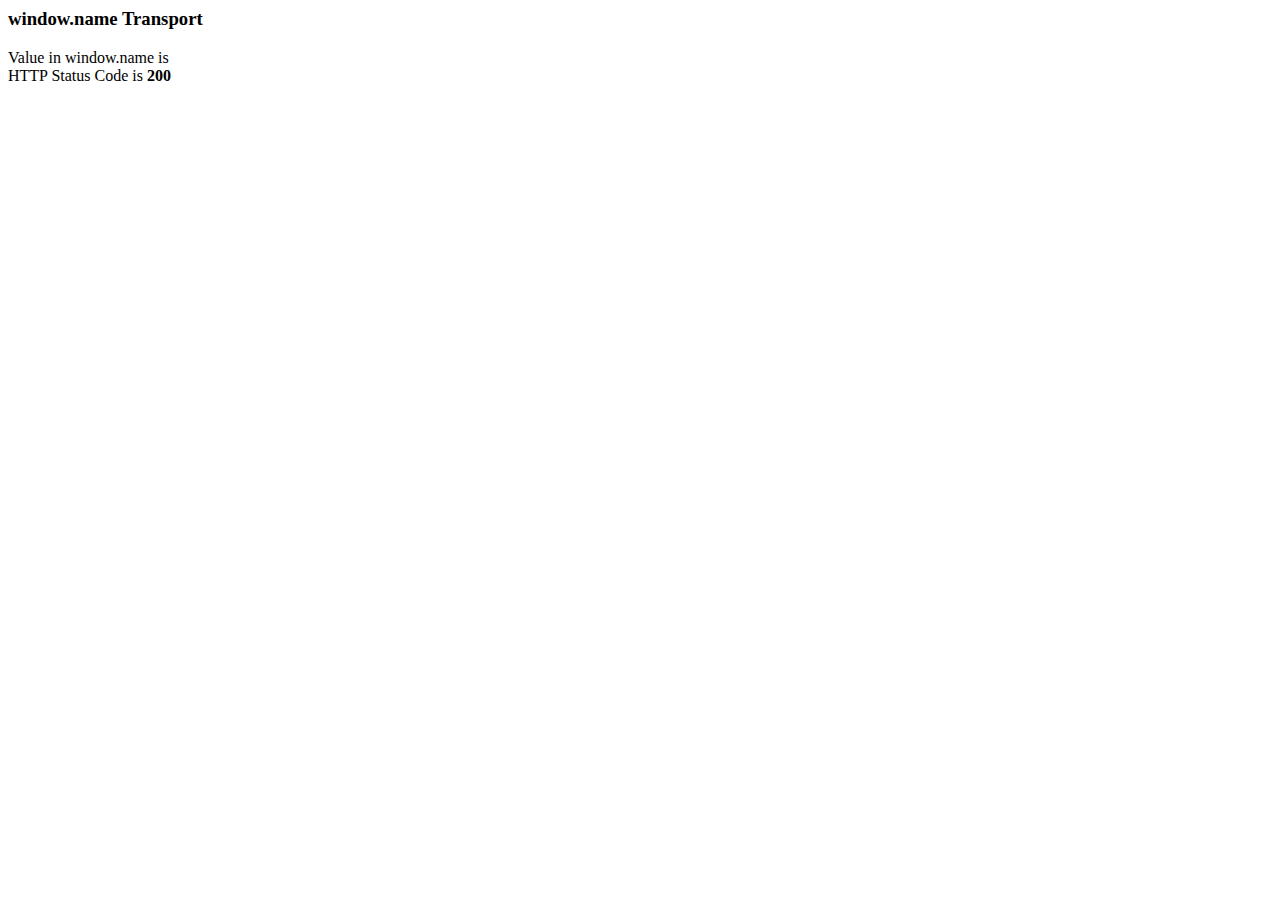
<file: OWFTodo/descriptor/new_descriptor.html>
<html>
<script type="text/javascript">
var JSON;JSON||(JSON={});
(function(){function k(a){return a<10?"0"+a:a}function o(a){p.lastIndex=0;return p.test(a)?'"'+a.replace(p,function(a){var c=r[a];return typeof c==="string"?c:"\\u"+("0000"+a.charCodeAt(0).toString(16)).slice(-4)})+'"':'"'+a+'"'}function l(a,j){var c,d,h,m,g=e,f,b=j[a];b&&typeof b==="object"&&typeof b.toJSON==="function"&&(b=b.toJSON(a));typeof i==="function"&&(b=i.call(j,a,b));switch(typeof b){case "string":return o(b);case "number":return isFinite(b)?String(b):"null";case "boolean":case "null":return String(b);case "object":if(!b)return"null";
e+=n;f=[];if(Object.prototype.toString.apply(b)==="[object Array]"){m=b.length;for(c=0;c<m;c+=1)f[c]=l(c,b)||"null";h=f.length===0?"[]":e?"[\n"+e+f.join(",\n"+e)+"\n"+g+"]":"["+f.join(",")+"]";e=g;return h}if(i&&typeof i==="object"){m=i.length;for(c=0;c<m;c+=1)typeof i[c]==="string"&&(d=i[c],(h=l(d,b))&&f.push(o(d)+(e?": ":":")+h))}else for(d in b)Object.prototype.hasOwnProperty.call(b,d)&&(h=l(d,b))&&f.push(o(d)+(e?": ":":")+h);h=f.length===0?"{}":e?"{\n"+e+f.join(",\n"+e)+"\n"+g+"}":"{"+f.join(",")+
"}";e=g;return h}}if(typeof Date.prototype.toJSON!=="function")Date.prototype.toJSON=function(){return isFinite(this.valueOf())?this.getUTCFullYear()+"-"+k(this.getUTCMonth()+1)+"-"+k(this.getUTCDate())+"T"+k(this.getUTCHours())+":"+k(this.getUTCMinutes())+":"+k(this.getUTCSeconds())+"Z":null},String.prototype.toJSON=Number.prototype.toJSON=Boolean.prototype.toJSON=function(){return this.valueOf()};var q=/[\u0000\u00ad\u0600-\u0604\u070f\u17b4\u17b5\u200c-\u200f\u2028-\u202f\u2060-\u206f\ufeff\ufff0-\uffff]/g,
p=/[\\\"\x00-\x1f\x7f-\x9f\u00ad\u0600-\u0604\u070f\u17b4\u17b5\u200c-\u200f\u2028-\u202f\u2060-\u206f\ufeff\ufff0-\uffff]/g,e,n,r={"\u0008":"\\b","\t":"\\t","\n":"\\n","\u000c":"\\f","\r":"\\r",'"':'\\"',"\\":"\\\\"},i;if(typeof JSON.stringify!=="function")JSON.stringify=function(a,j,c){var d;n=e="";if(typeof c==="number")for(d=0;d<c;d+=1)n+=" ";else typeof c==="string"&&(n=c);if((i=j)&&typeof j!=="function"&&(typeof j!=="object"||typeof j.length!=="number"))throw Error("JSON.stringify");return l("",
{"":a})};if(typeof JSON.parse!=="function")JSON.parse=function(a,e){function c(a,d){var g,f,b=a[d];if(b&&typeof b==="object")for(g in b)Object.prototype.hasOwnProperty.call(b,g)&&(f=c(b,g),f!==void 0?b[g]=f:delete b[g]);return e.call(a,d,b)}var d,a=String(a);q.lastIndex=0;q.test(a)&&(a=a.replace(q,function(a){return"\\u"+("0000"+a.charCodeAt(0).toString(16)).slice(-4)}));if(/^[\],:{}\s]*$/.test(a.replace(/\\(?:["\\\/bfnrt]|u[0-9a-fA-F]{4})/g,"@").replace(/"[^"\\\n\r]*"|true|false|null|-?\d+(?:\.\d*)?(?:[eE][+\-]?\d+)?/g,
"]").replace(/(?:^|:|,)(?:\s*\[)+/g,"")))return d=eval("("+a+")"),typeof e==="function"?c({"":d},""):d;throw new SyntaxError("JSON.parse");}})();
</script>
<script id="owfTransport" type="text/javascript">
  /********************************************************************/
  /*    Modify section below to create your descriptor.       */
  /********************************************************************/
    var data = {
   "universalName": "MyWidget.mycompany.com",
   "visible": true,
   "defaultTags": [
      "geo",
      "map"
   ],
   "imageUrlSmall": "https://mycompany.com/widget/images/containerIcon.png",
   "imageUrlMedium": "https://mycompany.com/widget/images/launchMenuIcon.png",
   "singleton": false,
   "width": 200,
   "widgetVersion": "1.0",
   "intents": {
      "send": [{
         "action": "plot",
         "dataTypes": ["application/vnd.owf.sample.latlon"]
      }],
      "receive": [{
         "action": "plot",
         "dataTypes": ["application/vnd.owf.sample.latlon"]
      }]
   },
   "height": 200,
   "widgetUrl": "https://mycompany.com/widget/MyWidget.html",
   "description": "Describe the widget",
   "background": false,
   "widgetTypes": ["standard"],
   "displayName": "MyWidget"
};
  /********************************************************************/
  /*    Modify section above to create your descriptor.       */
  /********************************************************************/

    var jsonData = JSON.stringify({
        status:200,
        data:data
    });
    window.name = jsonData;
</script>
    <body>
        <h3>window.name Transport</h3>
        Value in window.name is <span id="windowNameData" style="font-weight:bold"></span><br/>
        HTTP Status Code is <span style="font-weight:bold">200</span>
    </body>
</html>
</file>
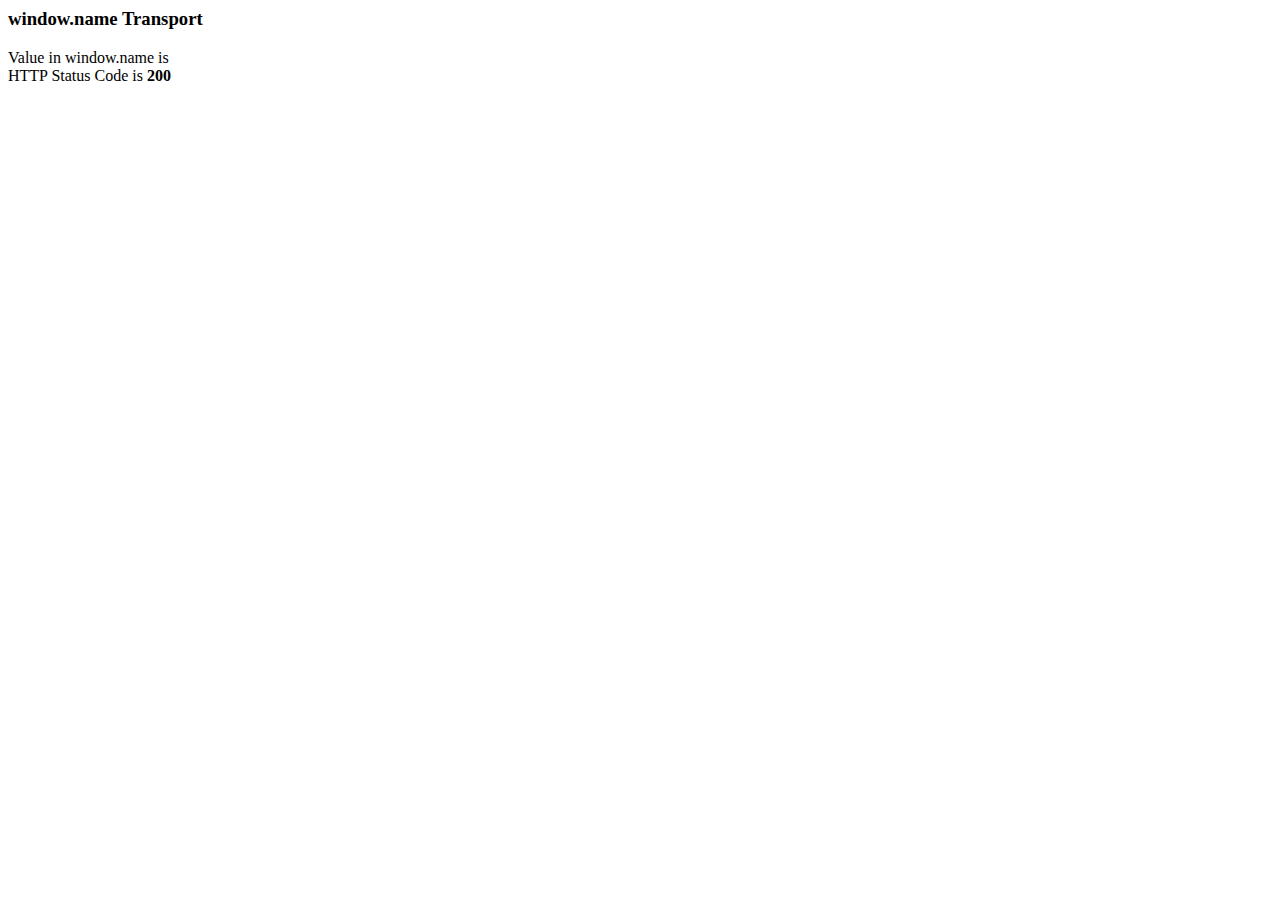
<file: OWFTodo/descriptor/old_descriptor.html>
<html>
<script type="text/javascript">
var JSON;JSON||(JSON={});
(function(){function k(a){return a<10?"0"+a:a}function o(a){p.lastIndex=0;return p.test(a)?'"'+a.replace(p,function(a){var c=r[a];return typeof c==="string"?c:"\\u"+("0000"+a.charCodeAt(0).toString(16)).slice(-4)})+'"':'"'+a+'"'}function l(a,j){var c,d,h,m,g=e,f,b=j[a];b&&typeof b==="object"&&typeof b.toJSON==="function"&&(b=b.toJSON(a));typeof i==="function"&&(b=i.call(j,a,b));switch(typeof b){case "string":return o(b);case "number":return isFinite(b)?String(b):"null";case "boolean":case "null":return String(b);case "object":if(!b)return"null";
e+=n;f=[];if(Object.prototype.toString.apply(b)==="[object Array]"){m=b.length;for(c=0;c<m;c+=1)f[c]=l(c,b)||"null";h=f.length===0?"[]":e?"[\n"+e+f.join(",\n"+e)+"\n"+g+"]":"["+f.join(",")+"]";e=g;return h}if(i&&typeof i==="object"){m=i.length;for(c=0;c<m;c+=1)typeof i[c]==="string"&&(d=i[c],(h=l(d,b))&&f.push(o(d)+(e?": ":":")+h))}else for(d in b)Object.prototype.hasOwnProperty.call(b,d)&&(h=l(d,b))&&f.push(o(d)+(e?": ":":")+h);h=f.length===0?"{}":e?"{\n"+e+f.join(",\n"+e)+"\n"+g+"}":"{"+f.join(",")+
"}";e=g;return h}}if(typeof Date.prototype.toJSON!=="function")Date.prototype.toJSON=function(){return isFinite(this.valueOf())?this.getUTCFullYear()+"-"+k(this.getUTCMonth()+1)+"-"+k(this.getUTCDate())+"T"+k(this.getUTCHours())+":"+k(this.getUTCMinutes())+":"+k(this.getUTCSeconds())+"Z":null},String.prototype.toJSON=Number.prototype.toJSON=Boolean.prototype.toJSON=function(){return this.valueOf()};var q=/[\u0000\u00ad\u0600-\u0604\u070f\u17b4\u17b5\u200c-\u200f\u2028-\u202f\u2060-\u206f\ufeff\ufff0-\uffff]/g,
p=/[\\\"\x00-\x1f\x7f-\x9f\u00ad\u0600-\u0604\u070f\u17b4\u17b5\u200c-\u200f\u2028-\u202f\u2060-\u206f\ufeff\ufff0-\uffff]/g,e,n,r={"\u0008":"\\b","\t":"\\t","\n":"\\n","\u000c":"\\f","\r":"\\r",'"':'\\"',"\\":"\\\\"},i;if(typeof JSON.stringify!=="function")JSON.stringify=function(a,j,c){var d;n=e="";if(typeof c==="number")for(d=0;d<c;d+=1)n+=" ";else typeof c==="string"&&(n=c);if((i=j)&&typeof j!=="function"&&(typeof j!=="object"||typeof j.length!=="number"))throw Error("JSON.stringify");return l("",
{"":a})};if(typeof JSON.parse!=="function")JSON.parse=function(a,e){function c(a,d){var g,f,b=a[d];if(b&&typeof b==="object")for(g in b)Object.prototype.hasOwnProperty.call(b,g)&&(f=c(b,g),f!==void 0?b[g]=f:delete b[g]);return e.call(a,d,b)}var d,a=String(a);q.lastIndex=0;q.test(a)&&(a=a.replace(q,function(a){return"\\u"+("0000"+a.charCodeAt(0).toString(16)).slice(-4)}));if(/^[\],:{}\s]*$/.test(a.replace(/\\(?:["\\\/bfnrt]|u[0-9a-fA-F]{4})/g,"@").replace(/"[^"\\\n\r]*"|true|false|null|-?\d+(?:\.\d*)?(?:[eE][+\-]?\d+)?/g,
"]").replace(/(?:^|:|,)(?:\s*\[)+/g,"")))return d=eval("("+a+")"),typeof e==="function"?c({"":d},""):d;throw new SyntaxError("JSON.parse");}})();
</script>
<script id="owfTransport" type="text/javascript">
	/********************************************************************/
	/*		Modify section below to create your descriptor.				*/
	/********************************************************************/
	var widgetData = {
	    "universalName":"MyWidget.mycompany.com",
	    "displayName":"MyWidget",
	    "description": "Describe the widget",
	    "widgetVersion":"1.0",
	    "widgetUrl":"https://mycompany.com/widget/MyWidget.html",
	    "imageUrlSmall":"https://mycompany.com/widget/images/launchMenuIcon.png",
	    "imageUrlMedium":"https://mycompany.com/widget/images/containerIcon.png",
	    "width":200,
	    "height":200,
	    "visible":true,
	    "singleton":false,
	    "background":false,
	    "widgetTypes":[
	        "standard"
	    ],
	    "defaultTags":[
	        "map",
	        "geo"
	    ],
	    "intents":{
	        "send":[
	            {
	                "action":"plot",
	                "dataTypes":[
	                    "application/vnd.owf.sample.latlon"
	                ]
	            }
	        ],
	        "receive":[
	            {
	                "action":"plot",
	                "dataTypes":[
	                    "application/vnd.owf.sample.latlon"
	                ]
	            }
	        ]
	    }
	};
	/********************************************************************/
	/*		Modify section above to create your descriptor.				*/
	/********************************************************************/

  	var jsonData = JSON.stringify({
      	status:200,
      	data:widgetData
  	});
  	window.name = jsonData;
</script>
	<body>
	    <h3>window.name Transport</h3>
		Value in window.name is <span id="windowNameData" style="font-weight:bold"></span><br/>
		HTTP Status Code is <span style="font-weight:bold">200</span>
	</body>
</html>
</file>
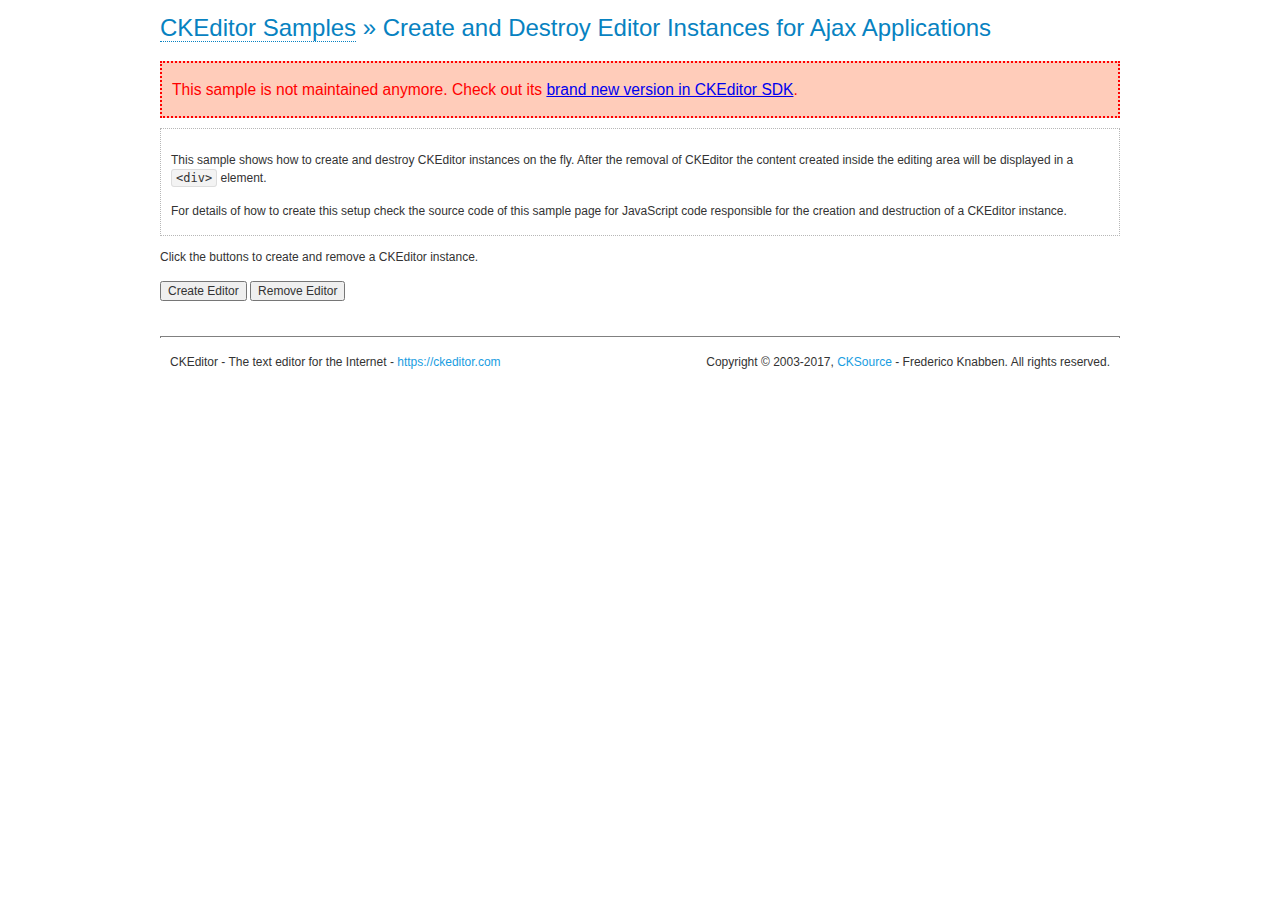
<file: OWFTodo/vendor/js/ckeditor/samples/old/ajax.html>
<!DOCTYPE html>
<!--
Copyright (c) 2003-2017, CKSource - Frederico Knabben. All rights reserved.
For licensing, see LICENSE.md or https://ckeditor.com/legal/ckeditor-oss-license
-->
<html>
<head>
	<meta charset="utf-8">
	<title>Ajax &mdash; CKEditor Sample</title>
	<script src="../../ckeditor.js"></script>
	<link rel="stylesheet" href="sample.css">
	<script>

		var editor, html = '';

		function createEditor() {
			if ( editor )
				return;

			// Create a new editor inside the <div id="editor">, setting its value to html
			var config = {};
			editor = CKEDITOR.appendTo( 'editor', config, html );
		}

		function removeEditor() {
			if ( !editor )
				return;

			// Retrieve the editor contents. In an Ajax application, this data would be
			// sent to the server or used in any other way.
			document.getElementById( 'editorcontents' ).innerHTML = html = editor.getData();
			document.getElementById( 'contents' ).style.display = '';

			// Destroy the editor.
			editor.destroy();
			editor = null;
		}

	</script>
</head>
<body>
	<h1 class="samples">
		<a href="index.html">CKEditor Samples</a> &raquo; Create and Destroy Editor Instances for Ajax Applications
	</h1>
	<div class="warning deprecated">
		This sample is not maintained anymore. Check out its <a href="https://sdk.ckeditor.com/samples/saveajax.html">brand new version in CKEditor SDK</a>.
	</div>
	<div class="description">
		<p>
			This sample shows how to create and destroy CKEditor instances on the fly. After the removal of CKEditor the content created inside the editing
			area will be displayed in a <code>&lt;div&gt;</code> element.
		</p>
		<p>
			For details of how to create this setup check the source code of this sample page
			for JavaScript code responsible for the creation and destruction of a CKEditor instance.
		</p>
	</div>
	<p>Click the buttons to create and remove a CKEditor instance.</p>
	<p>
		<input onclick="createEditor();" type="button" value="Create Editor">
		<input onclick="removeEditor();" type="button" value="Remove Editor">
	</p>
	<!-- This div will hold the editor. -->
	<div id="editor">
	</div>
	<div id="contents" style="display: none">
		<p>
			Edited Contents:
		</p>
		<!-- This div will be used to display the editor contents. -->
		<div id="editorcontents">
		</div>
	</div>
	<div id="footer">
		<hr>
		<p>
			CKEditor - The text editor for the Internet - <a class="samples" href="https://ckeditor.com/">https://ckeditor.com</a>
		</p>
		<p id="copy">
			Copyright &copy; 2003-2017, <a class="samples" href="https://cksource.com/">CKSource</a> - Frederico
			Knabben. All rights reserved.
		</p>
	</div>
</body>
</html>
</file>
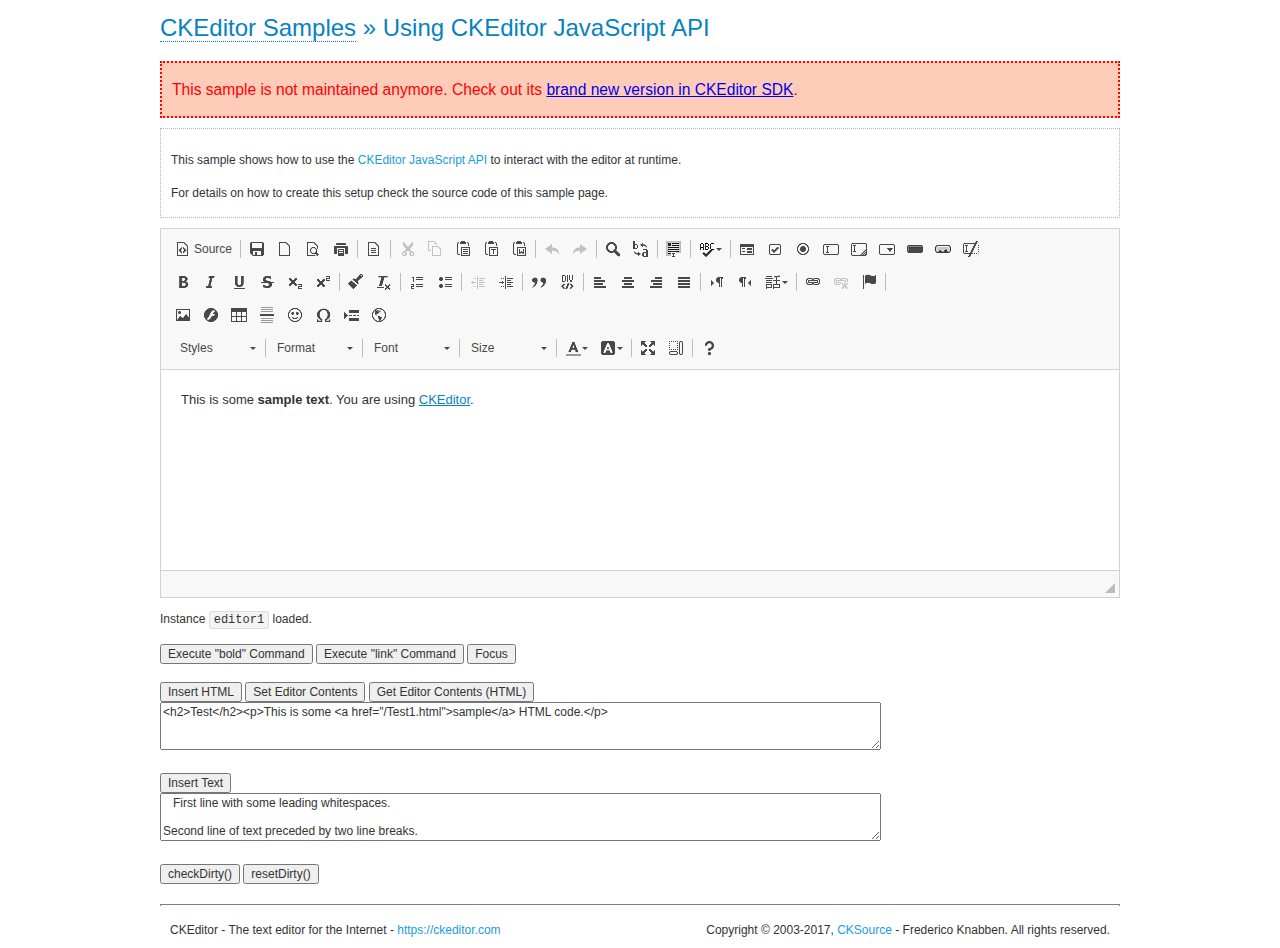
<file: OWFTodo/vendor/js/ckeditor/samples/old/api.html>
<!DOCTYPE html>
<!--
Copyright (c) 2003-2017, CKSource - Frederico Knabben. All rights reserved.
For licensing, see LICENSE.md or https://ckeditor.com/legal/ckeditor-oss-license
-->
<html>
<head>
	<meta charset="utf-8">
	<title>API Usage &mdash; CKEditor Sample</title>
	<script src="../../ckeditor.js"></script>
	<link href="sample.css" rel="stylesheet">
	<script>

// The instanceReady event is fired, when an instance of CKEditor has finished
// its initialization.
CKEDITOR.on( 'instanceReady', function( ev ) {
	// Show the editor name and description in the browser status bar.
	document.getElementById( 'eMessage' ).innerHTML = 'Instance <code>' + ev.editor.name + '<\/code> loaded.';

	// Show this sample buttons.
	document.getElementById( 'eButtons' ).style.display = 'block';
});

function InsertHTML() {
	// Get the editor instance that we want to interact with.
	var editor = CKEDITOR.instances.editor1;
	var value = document.getElementById( 'htmlArea' ).value;

	// Check the active editing mode.
	if ( editor.mode == 'wysiwyg' )
	{
		// Insert HTML code.
		// https://docs.ckeditor.com/ckeditor4/docs/#!/api/CKEDITOR.editor-method-insertHtml
		editor.insertHtml( value );
	}
	else
		alert( 'You must be in WYSIWYG mode!' );
}

function InsertText() {
	// Get the editor instance that we want to interact with.
	var editor = CKEDITOR.instances.editor1;
	var value = document.getElementById( 'txtArea' ).value;

	// Check the active editing mode.
	if ( editor.mode == 'wysiwyg' )
	{
		// Insert as plain text.
		// https://docs.ckeditor.com/ckeditor4/docs/#!/api/CKEDITOR.editor-method-insertText
		editor.insertText( value );
	}
	else
		alert( 'You must be in WYSIWYG mode!' );
}

function SetContents() {
	// Get the editor instance that we want to interact with.
	var editor = CKEDITOR.instances.editor1;
	var value = document.getElementById( 'htmlArea' ).value;

	// Set editor contents (replace current contents).
	// https://docs.ckeditor.com/ckeditor4/docs/#!/api/CKEDITOR.editor-method-setData
	editor.setData( value );
}

function GetContents() {
	// Get the editor instance that you want to interact with.
	var editor = CKEDITOR.instances.editor1;

	// Get editor contents
	// https://docs.ckeditor.com/ckeditor4/docs/#!/api/CKEDITOR.editor-method-getData
	alert( editor.getData() );
}

function ExecuteCommand( commandName ) {
	// Get the editor instance that we want to interact with.
	var editor = CKEDITOR.instances.editor1;

	// Check the active editing mode.
	if ( editor.mode == 'wysiwyg' )
	{
		// Execute the command.
		// https://docs.ckeditor.com/ckeditor4/docs/#!/api/CKEDITOR.editor-method-execCommand
		editor.execCommand( commandName );
	}
	else
		alert( 'You must be in WYSIWYG mode!' );
}

function CheckDirty() {
	// Get the editor instance that we want to interact with.
	var editor = CKEDITOR.instances.editor1;
	// Checks whether the current editor contents present changes when compared
	// to the contents loaded into the editor at startup
	// https://docs.ckeditor.com/ckeditor4/docs/#!/api/CKEDITOR.editor-method-checkDirty
	alert( editor.checkDirty() );
}

function ResetDirty() {
	// Get the editor instance that we want to interact with.
	var editor = CKEDITOR.instances.editor1;
	// Resets the "dirty state" of the editor (see CheckDirty())
	// https://docs.ckeditor.com/ckeditor4/docs/#!/api/CKEDITOR.editor-method-resetDirty
	editor.resetDirty();
	alert( 'The "IsDirty" status has been reset' );
}

function Focus() {
	CKEDITOR.instances.editor1.focus();
}

function onFocus() {
	document.getElementById( 'eMessage' ).innerHTML = '<b>' + this.name + ' is focused </b>';
}

function onBlur() {
	document.getElementById( 'eMessage' ).innerHTML = this.name + ' lost focus';
}

	</script>

</head>
<body>
	<h1 class="samples">
		<a href="index.html">CKEditor Samples</a> &raquo; Using CKEditor JavaScript API
	</h1>
	<div class="warning deprecated">
		This sample is not maintained anymore. Check out its <a href="https://sdk.ckeditor.com/samples/api.html">brand new version in CKEditor SDK</a>.
	</div>
	<div class="description">
	<p>
		This sample shows how to use the
		<a class="samples" href="https://docs.ckeditor.com/ckeditor4/docs/#!/api/CKEDITOR.editor">CKEditor JavaScript API</a>
		to interact with the editor at runtime.
	</p>
	<p>
		For details on how to create this setup check the source code of this sample page.
	</p>
	</div>

	<!-- This <div> holds alert messages to be display in the sample page. -->
	<div id="alerts">
		<noscript>
			<p>
				<strong>CKEditor requires JavaScript to run</strong>. In a browser with no JavaScript
				support, like yours, you should still see the contents (HTML data) and you should
				be able to edit it normally, without a rich editor interface.
			</p>
		</noscript>
	</div>
	<form action="../../../samples/sample_posteddata.php" method="post">
		<textarea cols="100" id="editor1" name="editor1" rows="10">&lt;p&gt;This is some &lt;strong&gt;sample text&lt;/strong&gt;. You are using &lt;a href="https://ckeditor.com/"&gt;CKEditor&lt;/a&gt;.&lt;/p&gt;</textarea>

		<script>
			// Replace the <textarea id="editor1"> with an CKEditor instance.
			CKEDITOR.replace( 'editor1', {
				on: {
					focus: onFocus,
					blur: onBlur,

					// Check for availability of corresponding plugins.
					pluginsLoaded: function( evt ) {
						var doc = CKEDITOR.document, ed = evt.editor;
						if ( !ed.getCommand( 'bold' ) )
							doc.getById( 'exec-bold' ).hide();
						if ( !ed.getCommand( 'link' ) )
							doc.getById( 'exec-link' ).hide();
					}
				}
			});
		</script>

		<p id="eMessage">
		</p>

		<div id="eButtons" style="display: none">
			<input id="exec-bold" onclick="ExecuteCommand('bold');" type="button" value="Execute &quot;bold&quot; Command">
			<input id="exec-link" onclick="ExecuteCommand('link');" type="button" value="Execute &quot;link&quot; Command">
			<input onclick="Focus();" type="button" value="Focus">
			<br><br>
			<input onclick="InsertHTML();" type="button" value="Insert HTML">
			<input onclick="SetContents();" type="button" value="Set Editor Contents">
			<input onclick="GetContents();" type="button" value="Get Editor Contents (HTML)">
			<br>
			<textarea cols="100" id="htmlArea" rows="3">&lt;h2&gt;Test&lt;/h2&gt;&lt;p&gt;This is some &lt;a href="/Test1.html"&gt;sample&lt;/a&gt; HTML code.&lt;/p&gt;</textarea>
			<br>
			<br>
			<input onclick="InsertText();" type="button" value="Insert Text">
			<br>
			<textarea cols="100" id="txtArea" rows="3">   First line with some leading whitespaces.

Second line of text preceded by two line breaks.</textarea>
			<br>
			<br>
			<input onclick="CheckDirty();" type="button" value="checkDirty()">
			<input onclick="ResetDirty();" type="button" value="resetDirty()">
		</div>
	</form>
	<div id="footer">
		<hr>
		<p>
			CKEditor - The text editor for the Internet - <a class="samples" href="https://ckeditor.com/">https://ckeditor.com</a>
		</p>
		<p id="copy">
			Copyright &copy; 2003-2017, <a class="samples" href="https://cksource.com/">CKSource</a> - Frederico
			Knabben. All rights reserved.
		</p>
	</div>
</body>
</html>
</file>
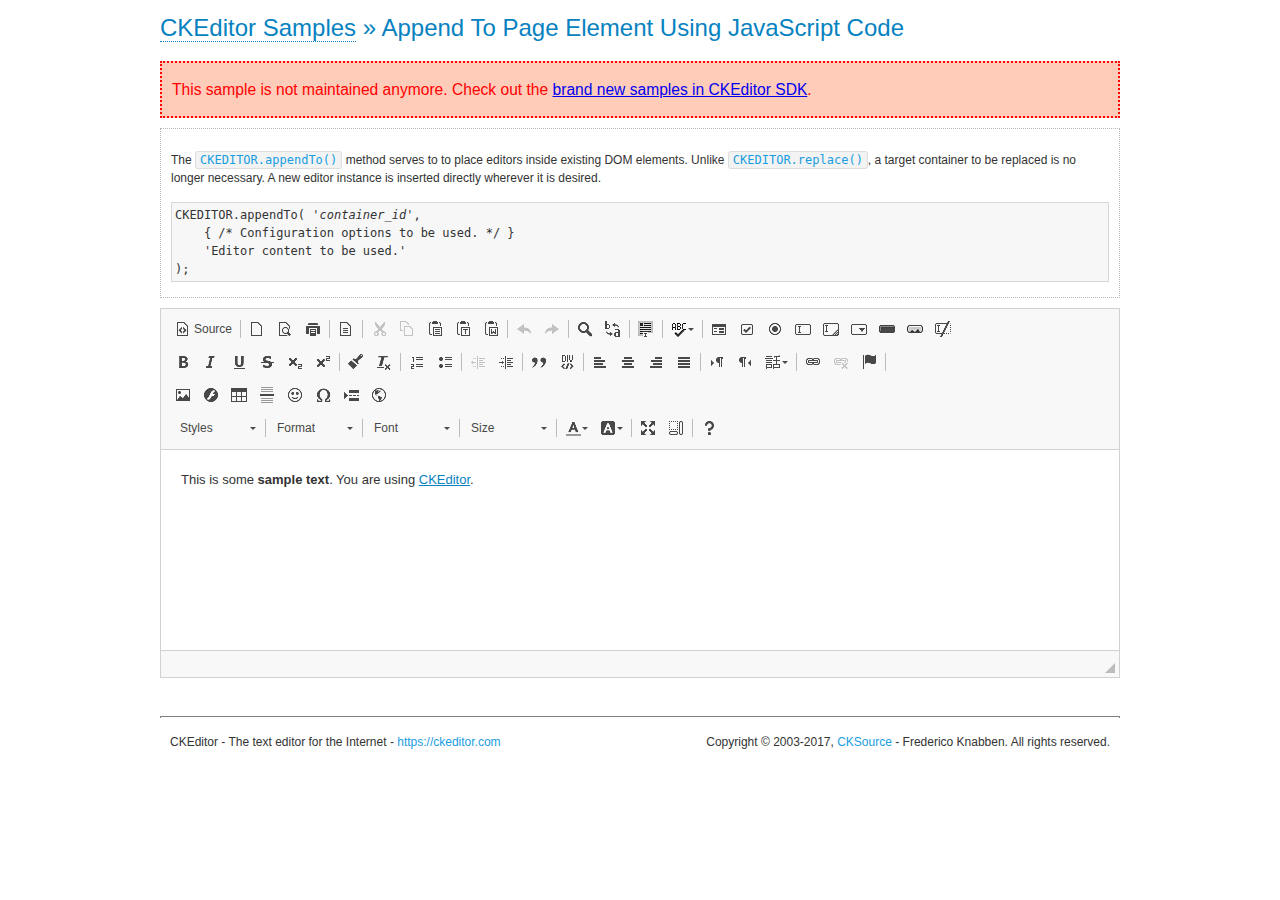
<file: OWFTodo/vendor/js/ckeditor/samples/old/appendto.html>
<!DOCTYPE html>
<!--
Copyright (c) 2003-2017, CKSource - Frederico Knabben. All rights reserved.
For licensing, see LICENSE.md or https://ckeditor.com/legal/ckeditor-oss-license
-->
<html>
<head>
	<meta charset="utf-8">
	<title>Append To Page Element Using JavaScript Code &mdash; CKEditor Sample</title>
	<script src="../../ckeditor.js"></script>
	<link rel="stylesheet" href="sample.css">
</head>
<body>
	<h1 class="samples">
		<a href="index.html">CKEditor Samples</a> &raquo; Append To Page Element Using JavaScript Code
	</h1>
	<div class="warning deprecated">
		This sample is not maintained anymore. Check out the <a href="https://sdk.ckeditor.com/">brand new samples in CKEditor SDK</a>.
	</div>
	<div id="section1">
		<div class="description">
			<p>
				The <code><a class="samples" href="https://docs.ckeditor.com/ckeditor4/docs/#!/api/CKEDITOR-method-appendTo">CKEDITOR.appendTo()</a></code> method serves to to place editors inside existing DOM elements. Unlike <code><a class="samples" href="https://docs.ckeditor.com/ckeditor4/docs/#!/api/CKEDITOR-method-replace">CKEDITOR.replace()</a></code>,
				a target container to be replaced is no longer necessary. A new editor
				instance is inserted directly wherever it is desired.
			</p>
<pre class="samples">CKEDITOR.appendTo( '<em>container_id</em>',
	{ /* Configuration options to be used. */ }
	'Editor content to be used.'
);</pre>
		</div>
		<script>

			// This call can be placed at any point after the
			// DOM element to append CKEditor to or inside the <head><script>
			// in a window.onload event handler.

			// Append a CKEditor instance using the default configuration and the
			// provided content to the <div> element of ID "section1".
			CKEDITOR.appendTo( 'section1',
				null,
				'<p>This is some <strong>sample text</strong>. You are using <a href="https://ckeditor.com/">CKEditor</a>.</p>'
			);

		</script>
	</div>
	<br>
	<div id="footer">
		<hr>
		<p>
			CKEditor - The text editor for the Internet - <a class="samples" href="https://ckeditor.com/">https://ckeditor.com</a>
		</p>
		<p id="copy">
			Copyright &copy; 2003-2017, <a class="samples" href="https://cksource.com/">CKSource</a> - Frederico
			Knabben. All rights reserved.
		</p>
	</div>
</body>
</html>
</file>
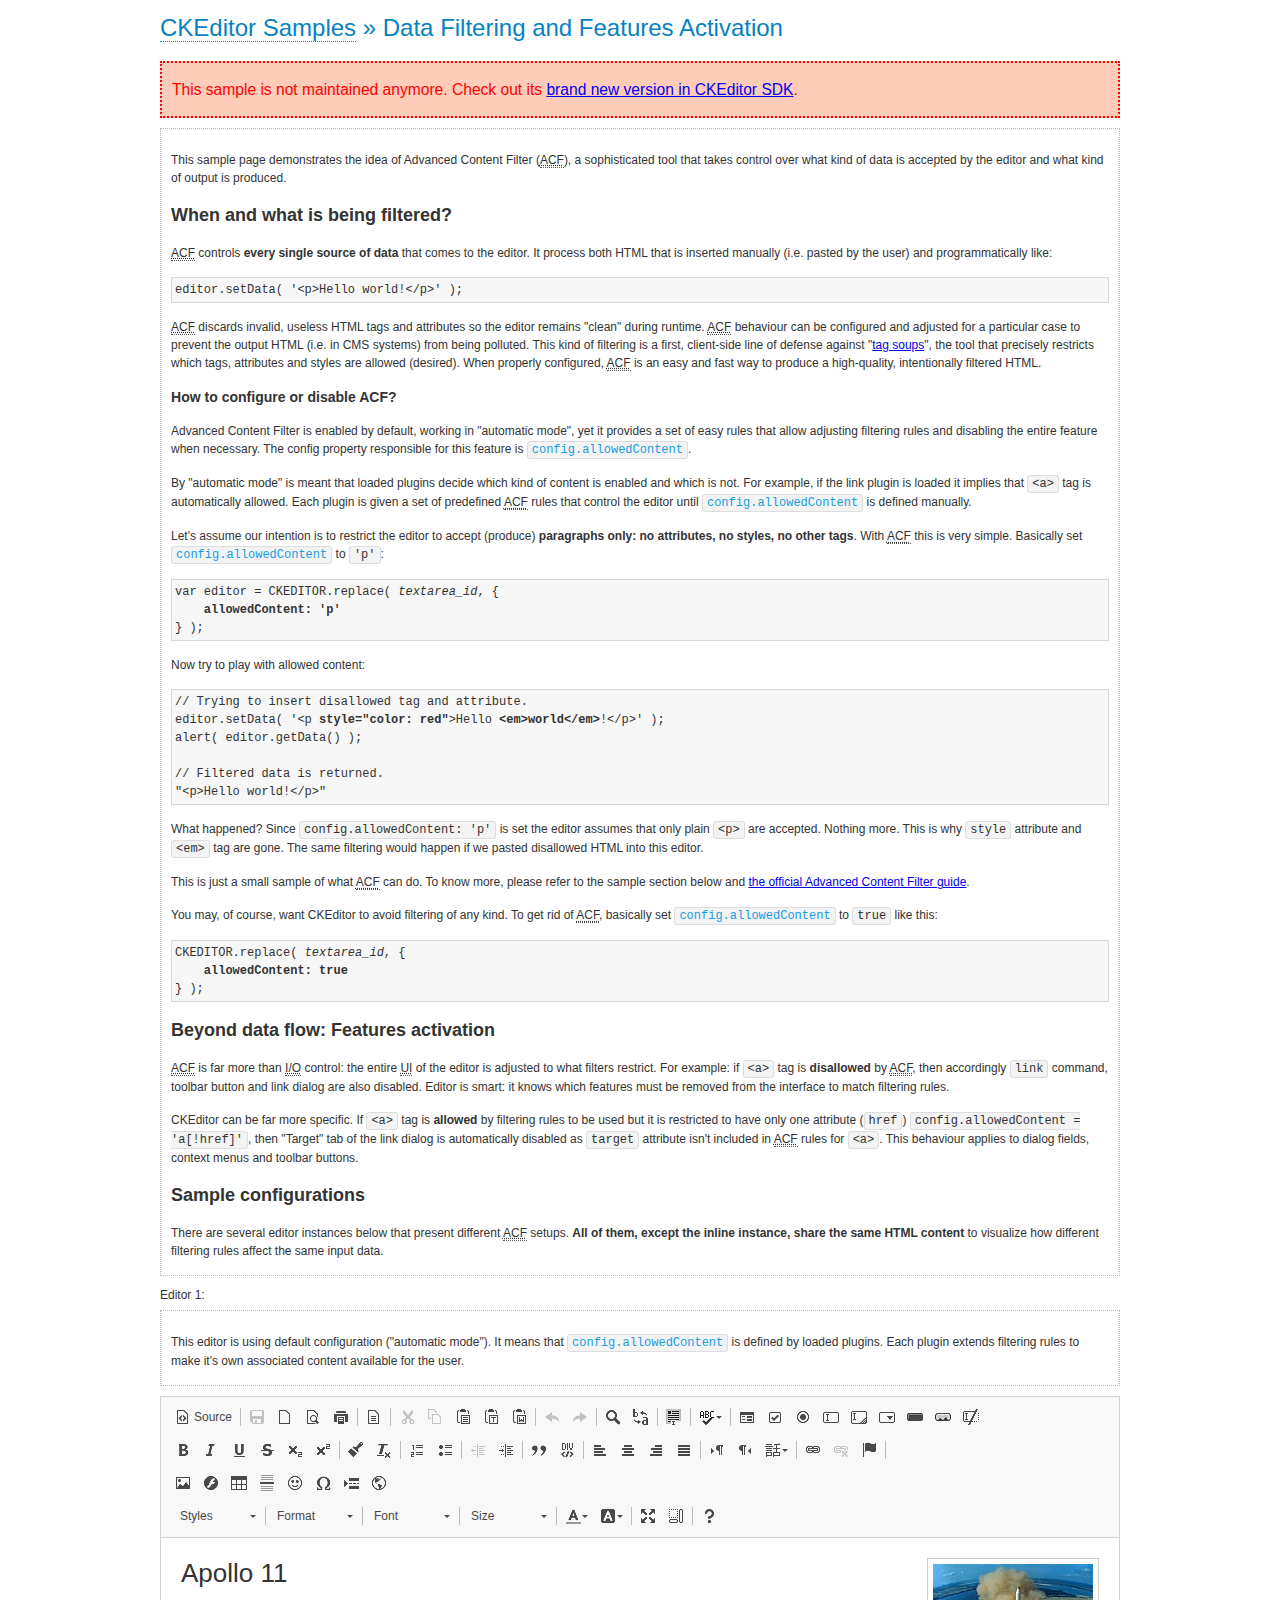
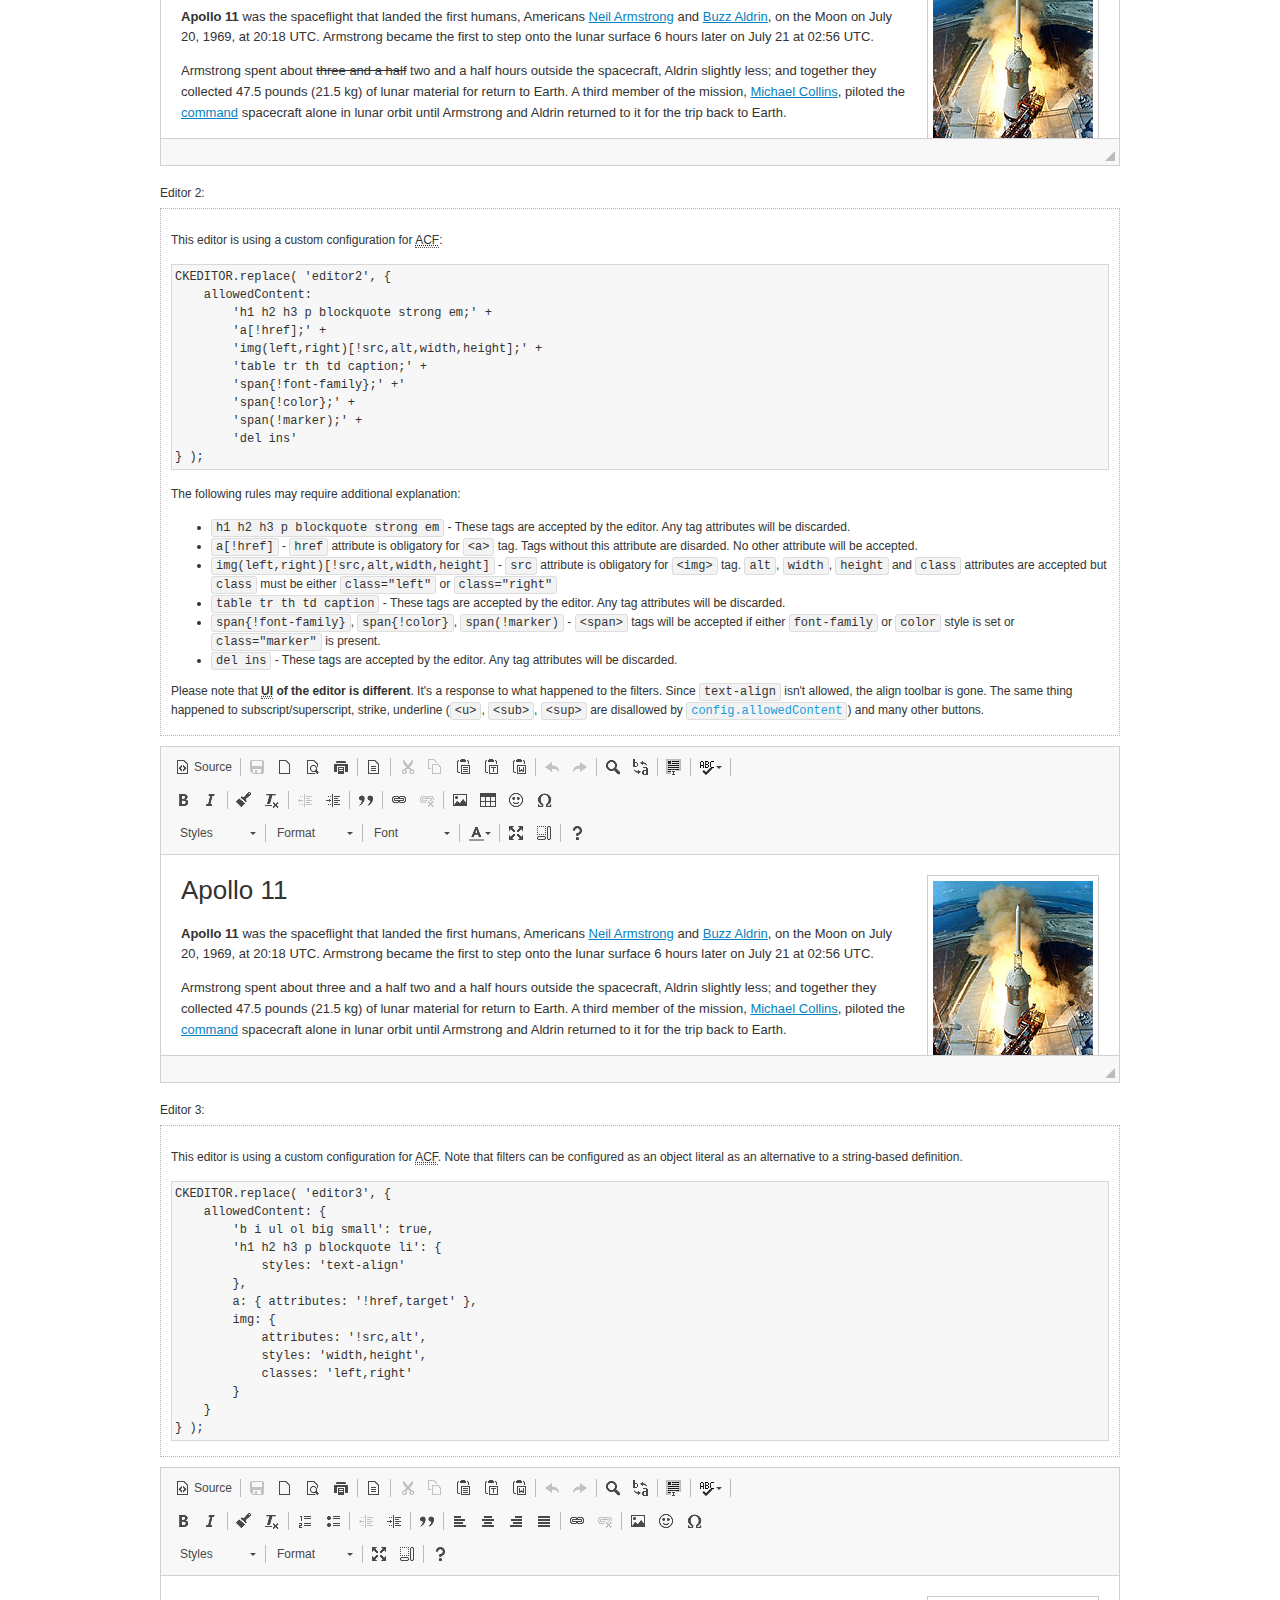
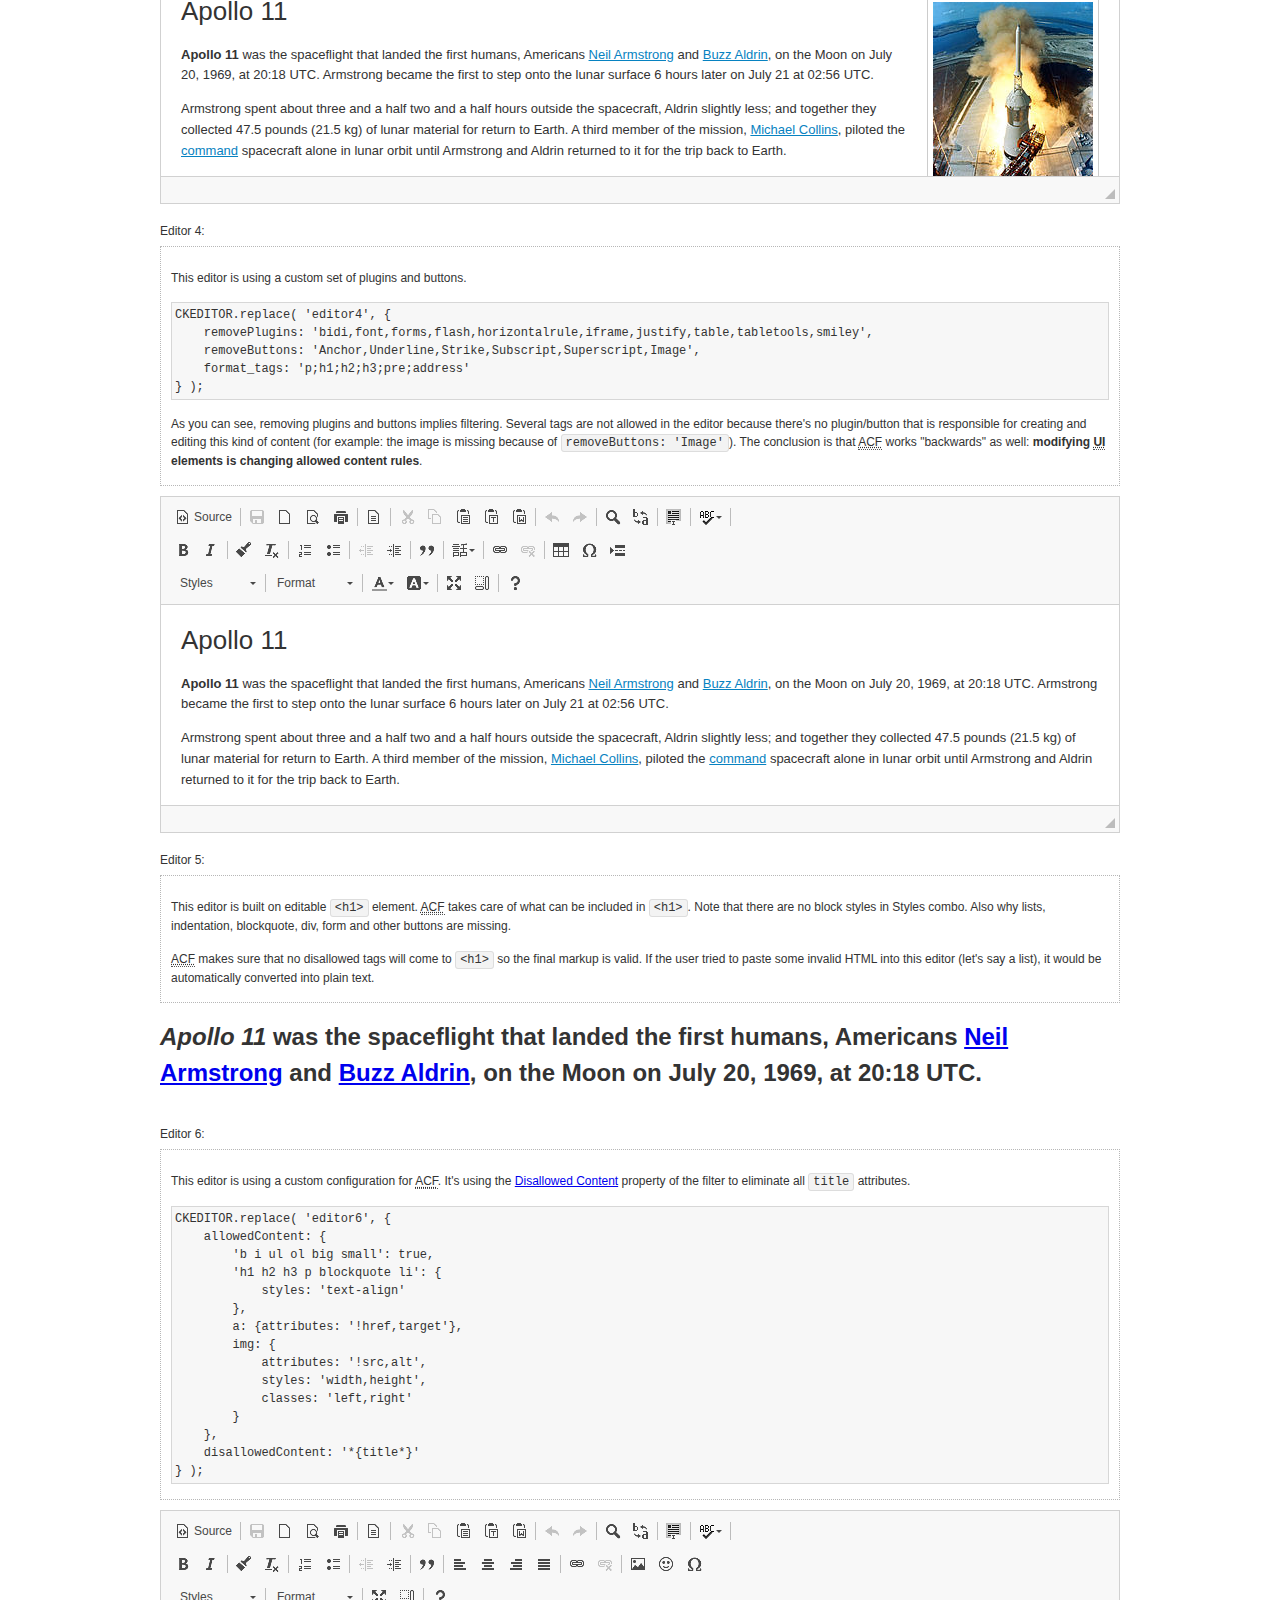
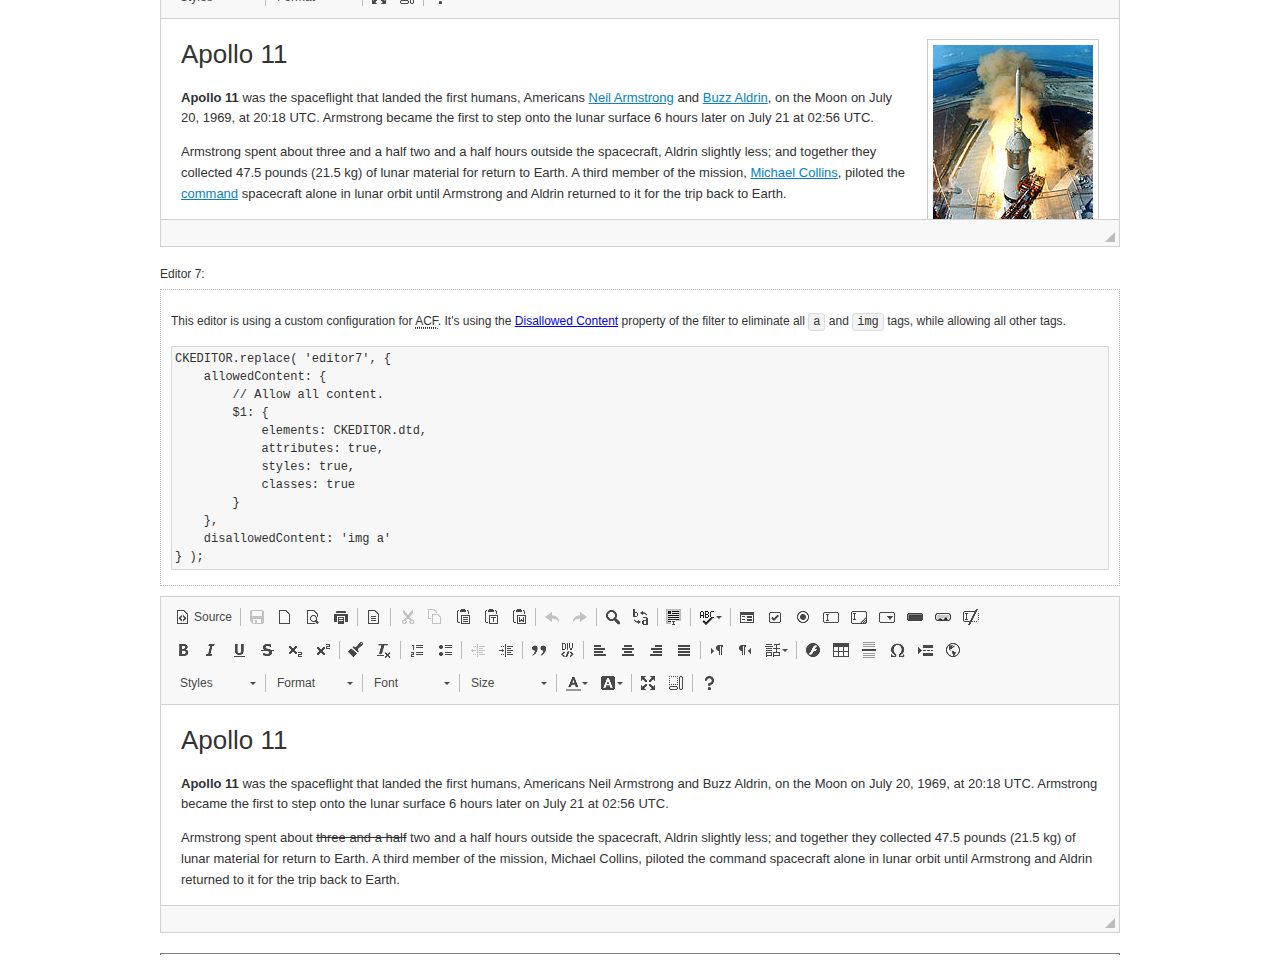
<file: OWFTodo/vendor/js/ckeditor/samples/old/datafiltering.html>
<!DOCTYPE html>
<!--
Copyright (c) 2003-2017, CKSource - Frederico Knabben. All rights reserved.
For licensing, see LICENSE.md or https://ckeditor.com/legal/ckeditor-oss-license
-->
<html>
<head>
	<meta charset="utf-8">
	<title>Data Filtering &mdash; CKEditor Sample</title>
	<script src="../../ckeditor.js"></script>
	<link rel="stylesheet" href="sample.css">
	<script>
		// Remove advanced tabs for all editors.
		CKEDITOR.config.removeDialogTabs = 'image:advanced;link:advanced;flash:advanced;creatediv:advanced;editdiv:advanced';
	</script>
</head>
<body>
	<h1 class="samples">
		<a href="index.html">CKEditor Samples</a> &raquo; Data Filtering and Features Activation
	</h1>
	<div class="warning deprecated">
		This sample is not maintained anymore. Check out its <a href="https://sdk.ckeditor.com/samples/acf.html">brand new version in CKEditor SDK</a>.
	</div>
	<div class="description">
		<p>
			This sample page demonstrates the idea of Advanced Content Filter
			(<abbr title="Advanced Content Filter">ACF</abbr>), a sophisticated
			tool that takes control over what kind of data is accepted by the editor and what
			kind of output is produced.
		</p>
		<h2>When and what is being filtered?</h2>
		<p>
			<abbr title="Advanced Content Filter">ACF</abbr> controls
			<strong>every single source of data</strong> that comes to the editor.
			It process both HTML that is inserted manually (i.e. pasted by the user)
			and programmatically like:
		</p>
<pre class="samples">
editor.setData( '&lt;p&gt;Hello world!&lt;/p&gt;' );
</pre>
		<p>
			<abbr title="Advanced Content Filter">ACF</abbr> discards invalid,
			useless HTML tags and attributes so the editor remains "clean" during
			runtime. <abbr title="Advanced Content Filter">ACF</abbr> behaviour
			can be configured and adjusted for a particular case to prevent the
			output HTML (i.e. in CMS systems) from being polluted.

			This kind of filtering is a first, client-side line of defense
			against "<a href="http://en.wikipedia.org/wiki/Tag_soup">tag soups</a>",
			the tool that precisely restricts which tags, attributes and styles
			are allowed (desired). When properly configured, <abbr title="Advanced Content Filter">ACF</abbr>
			is an easy and fast way to produce a high-quality, intentionally filtered HTML.
		</p>

		<h3>How to configure or disable ACF?</h3>
		<p>
			Advanced Content Filter is enabled by default, working in "automatic mode", yet
			it provides a set of easy rules that allow adjusting filtering rules
			and disabling the entire feature when necessary. The config property
			responsible for this feature is <code><a class="samples"
			href="https://docs.ckeditor.com/ckeditor4/docs/#!/api/CKEDITOR.config-cfg-allowedContent">config.allowedContent</a></code>.
		</p>
		<p>
			By "automatic mode" is meant that loaded plugins decide which kind
			of content is enabled and which is not. For example, if the link
			plugin is loaded it implies that <code>&lt;a&gt;</code> tag is
			automatically allowed. Each plugin is given a set
			of predefined <abbr title="Advanced Content Filter">ACF</abbr> rules
			that control the editor until <code><a class="samples"
			href="https://docs.ckeditor.com/ckeditor4/docs/#!/api/CKEDITOR.config-cfg-allowedContent">
			config.allowedContent</a></code>
			is defined manually.
		</p>
		<p>
			Let's assume our intention is to restrict the editor to accept (produce) <strong>paragraphs
			only: no attributes, no styles, no other tags</strong>.
			With <abbr title="Advanced Content Filter">ACF</abbr>
			this is very simple. Basically set <code><a class="samples"
			href="https://docs.ckeditor.com/ckeditor4/docs/#!/api/CKEDITOR.config-cfg-allowedContent">
			config.allowedContent</a></code> to <code>'p'</code>:
		</p>
<pre class="samples">
var editor = CKEDITOR.replace( <em>textarea_id</em>, {
	<strong>allowedContent: 'p'</strong>
} );
</pre>
		<p>
			Now try to play with allowed content:
		</p>
<pre class="samples">
// Trying to insert disallowed tag and attribute.
editor.setData( '&lt;p <strong>style="color: red"</strong>&gt;Hello <strong>&lt;em&gt;world&lt;/em&gt;</strong>!&lt;/p&gt;' );
alert( editor.getData() );

// Filtered data is returned.
"&lt;p&gt;Hello world!&lt;/p&gt;"
</pre>
		<p>
			What happened? Since <code>config.allowedContent: 'p'</code> is set the editor assumes
			that only plain <code>&lt;p&gt;</code> are accepted. Nothing more. This is why
			<code>style</code> attribute and <code>&lt;em&gt;</code> tag are gone. The same
			filtering would happen if we pasted disallowed HTML into this editor.
		</p>
		<p>
			This is just a small sample of what <abbr title="Advanced Content Filter">ACF</abbr>
			can do. To know more, please refer to the sample section below and
			<a href="https://docs.ckeditor.com/ckeditor4/docs/#!/guide/dev_advanced_content_filter">the official Advanced Content Filter guide</a>.
		</p>
		<p>
			You may, of course, want CKEditor to avoid filtering of any kind.
			To get rid of <abbr title="Advanced Content Filter">ACF</abbr>,
			basically set <code><a class="samples"
			href="https://docs.ckeditor.com/ckeditor4/docs/#!/api/CKEDITOR.config-cfg-allowedContent">
			config.allowedContent</a></code> to <code>true</code> like this:
		</p>
<pre class="samples">
CKEDITOR.replace( <em>textarea_id</em>, {
	<strong>allowedContent: true</strong>
} );
</pre>

		<h2>Beyond data flow: Features activation</h2>
		<p>
			<abbr title="Advanced Content Filter">ACF</abbr> is far more than
			<abbr title="Input/Output">I/O</abbr> control: the entire
			<abbr title="User Interface">UI</abbr> of the editor is adjusted to what
			filters restrict. For example: if <code>&lt;a&gt;</code> tag is
			<strong>disallowed</strong>
			by <abbr title="Advanced Content Filter">ACF</abbr>,
			then accordingly <code>link</code> command, toolbar button and link dialog
			are also disabled. Editor is smart: it knows which features must be
			removed from the interface to match filtering rules.
		</p>
		<p>
			CKEditor can be far more specific. If <code>&lt;a&gt;</code> tag is
			<strong>allowed</strong> by filtering rules to be used but it is restricted
			to have only one attribute (<code>href</code>)
			<code>config.allowedContent = 'a[!href]'</code>, then
			"Target" tab of the link dialog is automatically disabled as <code>target</code>
			attribute isn't included in <abbr title="Advanced Content Filter">ACF</abbr> rules
			for <code>&lt;a&gt;</code>. This behaviour applies to dialog fields, context
			menus and toolbar buttons.
		</p>

		<h2>Sample configurations</h2>
		<p>
			There are several editor instances below that present different
			<abbr title="Advanced Content Filter">ACF</abbr> setups. <strong>All of them,
			except the inline instance, share the same HTML content</strong> to visualize
			how different filtering rules affect the same input data.
		</p>
	</div>

	<div>
		<label for="editor1">
			Editor 1:
		</label>
		<div class="description">
			<p>
				This editor is using default configuration ("automatic mode"). It means that
				<code><a class="samples"
				href="https://docs.ckeditor.com/ckeditor4/docs/#!/api/CKEDITOR.config-cfg-allowedContent">
				config.allowedContent</a></code> is defined by loaded plugins.
				Each plugin extends filtering rules to make it's own associated content
				available for the user.
			</p>
		</div>
		<textarea cols="80" id="editor1" name="editor1" rows="10">
			&lt;h1&gt;&lt;img alt=&quot;Saturn V carrying Apollo 11&quot; class=&quot;right&quot; src=&quot;assets/sample.jpg&quot;/&gt; Apollo 11&lt;/h1&gt; &lt;p&gt;&lt;b&gt;Apollo 11&lt;/b&gt; was the spaceflight that landed the first humans, Americans &lt;a href=&quot;http://en.wikipedia.org/wiki/Neil_Armstrong&quot; title=&quot;Neil Armstrong&quot;&gt;Neil Armstrong&lt;/a&gt; and &lt;a href=&quot;http://en.wikipedia.org/wiki/Buzz_Aldrin&quot; title=&quot;Buzz Aldrin&quot;&gt;Buzz Aldrin&lt;/a&gt;, on the Moon on July 20, 1969, at 20:18 UTC. Armstrong became the first to step onto the lunar surface 6 hours later on July 21 at 02:56 UTC.&lt;/p&gt; &lt;p&gt;Armstrong spent about &lt;s&gt;three and a half&lt;/s&gt; two and a half hours outside the spacecraft, Aldrin slightly less; and together they collected 47.5 pounds (21.5&amp;nbsp;kg) of lunar material for return to Earth. A third member of the mission, &lt;a href=&quot;http://en.wikipedia.org/wiki/Michael_Collins_(astronaut)&quot; title=&quot;Michael Collins (astronaut)&quot;&gt;Michael Collins&lt;/a&gt;, piloted the &lt;a href=&quot;http://en.wikipedia.org/wiki/Apollo_Command/Service_Module&quot; title=&quot;Apollo Command/Service Module&quot;&gt;command&lt;/a&gt; spacecraft alone in lunar orbit until Armstrong and Aldrin returned to it for the trip back to Earth.&lt;/p&gt; &lt;h2&gt;Broadcasting and &lt;em&gt;quotes&lt;/em&gt; &lt;a id=&quot;quotes&quot; name=&quot;quotes&quot;&gt;&lt;/a&gt;&lt;/h2&gt; &lt;p&gt;Broadcast on live TV to a world-wide audience, Armstrong stepped onto the lunar surface and described the event as:&lt;/p&gt; &lt;blockquote&gt;&lt;p&gt;One small step for [a] man, one giant leap for mankind.&lt;/p&gt;&lt;/blockquote&gt; &lt;p&gt;Apollo 11 effectively ended the &lt;a href=&quot;http://en.wikipedia.org/wiki/Space_Race&quot; title=&quot;Space Race&quot;&gt;Space Race&lt;/a&gt; and fulfilled a national goal proposed in 1961 by the late U.S. President &lt;a href=&quot;http://en.wikipedia.org/wiki/John_F._Kennedy&quot; title=&quot;John F. Kennedy&quot;&gt;John F. Kennedy&lt;/a&gt; in a speech before the United States Congress:&lt;/p&gt; &lt;blockquote&gt;&lt;p&gt;[...] before this decade is out, of landing a man on the Moon and returning him safely to the Earth.&lt;/p&gt;&lt;/blockquote&gt; &lt;h2&gt;Technical details &lt;a id=&quot;tech-details&quot; name=&quot;tech-details&quot;&gt;&lt;/a&gt;&lt;/h2&gt; &lt;table align=&quot;right&quot; border=&quot;1&quot; bordercolor=&quot;#ccc&quot; cellpadding=&quot;5&quot; cellspacing=&quot;0&quot; style=&quot;border-collapse:collapse;margin:10px 0 10px 15px;&quot;&gt; &lt;caption&gt;&lt;strong&gt;Mission crew&lt;/strong&gt;&lt;/caption&gt; &lt;thead&gt; &lt;tr&gt; &lt;th scope=&quot;col&quot;&gt;Position&lt;/th&gt; &lt;th scope=&quot;col&quot;&gt;Astronaut&lt;/th&gt; &lt;/tr&gt; &lt;/thead&gt; &lt;tbody&gt; &lt;tr&gt; &lt;td&gt;Commander&lt;/td&gt; &lt;td&gt;Neil A. Armstrong&lt;/td&gt; &lt;/tr&gt; &lt;tr&gt; &lt;td&gt;Command Module Pilot&lt;/td&gt; &lt;td&gt;Michael Collins&lt;/td&gt; &lt;/tr&gt; &lt;tr&gt; &lt;td&gt;Lunar Module Pilot&lt;/td&gt; &lt;td&gt;Edwin &amp;quot;Buzz&amp;quot; E. Aldrin, Jr.&lt;/td&gt; &lt;/tr&gt; &lt;/tbody&gt; &lt;/table&gt; &lt;p&gt;Launched by a &lt;strong&gt;Saturn V&lt;/strong&gt; rocket from &lt;a href=&quot;http://en.wikipedia.org/wiki/Kennedy_Space_Center&quot; title=&quot;Kennedy Space Center&quot;&gt;Kennedy Space Center&lt;/a&gt; in Merritt Island, Florida on July 16, Apollo 11 was the fifth manned mission of &lt;a href=&quot;http://en.wikipedia.org/wiki/NASA&quot; title=&quot;NASA&quot;&gt;NASA&lt;/a&gt;&amp;#39;s Apollo program. The Apollo spacecraft had three parts:&lt;/p&gt; &lt;ol&gt; &lt;li&gt;&lt;strong&gt;Command Module&lt;/strong&gt; with a cabin for the three astronauts which was the only part which landed back on Earth&lt;/li&gt; &lt;li&gt;&lt;strong&gt;Service Module&lt;/strong&gt; which supported the Command Module with propulsion, electrical power, oxygen and water&lt;/li&gt; &lt;li&gt;&lt;strong&gt;Lunar Module&lt;/strong&gt; for landing on the Moon.&lt;/li&gt; &lt;/ol&gt; &lt;p&gt;After being sent to the Moon by the Saturn V&amp;#39;s upper stage, the astronauts separated the spacecraft from it and travelled for three days until they entered into lunar orbit. Armstrong and Aldrin then moved into the Lunar Module and landed in the &lt;a href=&quot;http://en.wikipedia.org/wiki/Mare_Tranquillitatis&quot; title=&quot;Mare Tranquillitatis&quot;&gt;Sea of Tranquility&lt;/a&gt;. They stayed a total of about 21 and a half hours on the lunar surface. After lifting off in the upper part of the Lunar Module and rejoining Collins in the Command Module, they returned to Earth and landed in the &lt;a href=&quot;http://en.wikipedia.org/wiki/Pacific_Ocean&quot; title=&quot;Pacific Ocean&quot;&gt;Pacific Ocean&lt;/a&gt; on July 24.&lt;/p&gt; &lt;hr/&gt; &lt;p style=&quot;text-align: right;&quot;&gt;&lt;small&gt;Source: &lt;a href=&quot;http://en.wikipedia.org/wiki/Apollo_11&quot;&gt;Wikipedia.org&lt;/a&gt;&lt;/small&gt;&lt;/p&gt;
		</textarea>

		<script>

			CKEDITOR.replace( 'editor1' );

		</script>
	</div>

	<br>

	<div>
		<label for="editor2">
			Editor 2:
		</label>
		<div class="description">
			<p>
				This editor is using a custom configuration for
				<abbr title="Advanced Content Filter">ACF</abbr>:
			</p>
<pre class="samples">
CKEDITOR.replace( 'editor2', {
	allowedContent:
		'h1 h2 h3 p blockquote strong em;' +
		'a[!href];' +
		'img(left,right)[!src,alt,width,height];' +
		'table tr th td caption;' +
		'span{!font-family};' +'
		'span{!color};' +
		'span(!marker);' +
		'del ins'
} );
</pre>
			<p>
				The following rules may require additional explanation:
			</p>
			<ul>
				<li>
					<code>h1 h2 h3 p blockquote strong em</code> - These tags
					are accepted by the editor. Any tag attributes will be discarded.
				</li>
				<li>
					<code>a[!href]</code> - <code>href</code> attribute is obligatory
					for <code>&lt;a&gt;</code> tag. Tags without this attribute
					are disarded. No other attribute will be accepted.
				</li>
				<li>
					<code>img(left,right)[!src,alt,width,height]</code> - <code>src</code>
					attribute is obligatory for <code>&lt;img&gt;</code> tag.
					<code>alt</code>, <code>width</code>, <code>height</code>
					and <code>class</code> attributes are accepted but
					<code>class</code> must be either <code>class="left"</code>
					or <code>class="right"</code>
				</li>
				<li>
					<code>table tr th td caption</code> - These tags
					are accepted by the editor. Any tag attributes will be discarded.
				</li>
				<li>
					<code>span{!font-family}</code>, <code>span{!color}</code>,
					<code>span(!marker)</code> - <code>&lt;span&gt;</code> tags
					will be accepted if either <code>font-family</code> or
					<code>color</code> style is set or <code>class="marker"</code>
					is present.
				</li>
				<li>
					<code>del ins</code> - These tags
					are accepted by the editor. Any tag attributes will be discarded.
				</li>
			</ul>
			<p>
				Please note that <strong><abbr title="User Interface">UI</abbr> of the
				editor is different</strong>. It's a response to what happened to the filters.
				Since <code>text-align</code> isn't allowed, the align toolbar is gone.
				The same thing happened to subscript/superscript, strike, underline
				(<code>&lt;u&gt;</code>, <code>&lt;sub&gt;</code>, <code>&lt;sup&gt;</code>
				are disallowed by <code><a class="samples"
				href="https://docs.ckeditor.com/ckeditor4/docs/#!/api/CKEDITOR.config-cfg-allowedContent">
				config.allowedContent</a></code>) and many other buttons.
			</p>
		</div>
		<textarea cols="80" id="editor2" name="editor2" rows="10">
			&lt;h1&gt;&lt;img alt=&quot;Saturn V carrying Apollo 11&quot; class=&quot;right&quot; src=&quot;assets/sample.jpg&quot;/&gt; Apollo 11&lt;/h1&gt; &lt;p&gt;&lt;b&gt;Apollo 11&lt;/b&gt; was the spaceflight that landed the first humans, Americans &lt;a href=&quot;http://en.wikipedia.org/wiki/Neil_Armstrong&quot; title=&quot;Neil Armstrong&quot;&gt;Neil Armstrong&lt;/a&gt; and &lt;a href=&quot;http://en.wikipedia.org/wiki/Buzz_Aldrin&quot; title=&quot;Buzz Aldrin&quot;&gt;Buzz Aldrin&lt;/a&gt;, on the Moon on July 20, 1969, at 20:18 UTC. Armstrong became the first to step onto the lunar surface 6 hours later on July 21 at 02:56 UTC.&lt;/p&gt; &lt;p&gt;Armstrong spent about &lt;s&gt;three and a half&lt;/s&gt; two and a half hours outside the spacecraft, Aldrin slightly less; and together they collected 47.5 pounds (21.5&amp;nbsp;kg) of lunar material for return to Earth. A third member of the mission, &lt;a href=&quot;http://en.wikipedia.org/wiki/Michael_Collins_(astronaut)&quot; title=&quot;Michael Collins (astronaut)&quot;&gt;Michael Collins&lt;/a&gt;, piloted the &lt;a href=&quot;http://en.wikipedia.org/wiki/Apollo_Command/Service_Module&quot; title=&quot;Apollo Command/Service Module&quot;&gt;command&lt;/a&gt; spacecraft alone in lunar orbit until Armstrong and Aldrin returned to it for the trip back to Earth.&lt;/p&gt; &lt;h2&gt;Broadcasting and &lt;em&gt;quotes&lt;/em&gt; &lt;a id=&quot;quotes&quot; name=&quot;quotes&quot;&gt;&lt;/a&gt;&lt;/h2&gt; &lt;p&gt;Broadcast on live TV to a world-wide audience, Armstrong stepped onto the lunar surface and described the event as:&lt;/p&gt; &lt;blockquote&gt;&lt;p&gt;One small step for [a] man, one giant leap for mankind.&lt;/p&gt;&lt;/blockquote&gt; &lt;p&gt;Apollo 11 effectively ended the &lt;a href=&quot;http://en.wikipedia.org/wiki/Space_Race&quot; title=&quot;Space Race&quot;&gt;Space Race&lt;/a&gt; and fulfilled a national goal proposed in 1961 by the late U.S. President &lt;a href=&quot;http://en.wikipedia.org/wiki/John_F._Kennedy&quot; title=&quot;John F. Kennedy&quot;&gt;John F. Kennedy&lt;/a&gt; in a speech before the United States Congress:&lt;/p&gt; &lt;blockquote&gt;&lt;p&gt;[...] before this decade is out, of landing a man on the Moon and returning him safely to the Earth.&lt;/p&gt;&lt;/blockquote&gt; &lt;h2&gt;Technical details &lt;a id=&quot;tech-details&quot; name=&quot;tech-details&quot;&gt;&lt;/a&gt;&lt;/h2&gt; &lt;table align=&quot;right&quot; border=&quot;1&quot; bordercolor=&quot;#ccc&quot; cellpadding=&quot;5&quot; cellspacing=&quot;0&quot; style=&quot;border-collapse:collapse;margin:10px 0 10px 15px;&quot;&gt; &lt;caption&gt;&lt;strong&gt;Mission crew&lt;/strong&gt;&lt;/caption&gt; &lt;thead&gt; &lt;tr&gt; &lt;th scope=&quot;col&quot;&gt;Position&lt;/th&gt; &lt;th scope=&quot;col&quot;&gt;Astronaut&lt;/th&gt; &lt;/tr&gt; &lt;/thead&gt; &lt;tbody&gt; &lt;tr&gt; &lt;td&gt;Commander&lt;/td&gt; &lt;td&gt;Neil A. Armstrong&lt;/td&gt; &lt;/tr&gt; &lt;tr&gt; &lt;td&gt;Command Module Pilot&lt;/td&gt; &lt;td&gt;Michael Collins&lt;/td&gt; &lt;/tr&gt; &lt;tr&gt; &lt;td&gt;Lunar Module Pilot&lt;/td&gt; &lt;td&gt;Edwin &amp;quot;Buzz&amp;quot; E. Aldrin, Jr.&lt;/td&gt; &lt;/tr&gt; &lt;/tbody&gt; &lt;/table&gt; &lt;p&gt;Launched by a &lt;strong&gt;Saturn V&lt;/strong&gt; rocket from &lt;a href=&quot;http://en.wikipedia.org/wiki/Kennedy_Space_Center&quot; title=&quot;Kennedy Space Center&quot;&gt;Kennedy Space Center&lt;/a&gt; in Merritt Island, Florida on July 16, Apollo 11 was the fifth manned mission of &lt;a href=&quot;http://en.wikipedia.org/wiki/NASA&quot; title=&quot;NASA&quot;&gt;NASA&lt;/a&gt;&amp;#39;s Apollo program. The Apollo spacecraft had three parts:&lt;/p&gt; &lt;ol&gt; &lt;li&gt;&lt;strong&gt;Command Module&lt;/strong&gt; with a cabin for the three astronauts which was the only part which landed back on Earth&lt;/li&gt; &lt;li&gt;&lt;strong&gt;Service Module&lt;/strong&gt; which supported the Command Module with propulsion, electrical power, oxygen and water&lt;/li&gt; &lt;li&gt;&lt;strong&gt;Lunar Module&lt;/strong&gt; for landing on the Moon.&lt;/li&gt; &lt;/ol&gt; &lt;p&gt;After being sent to the Moon by the Saturn V&amp;#39;s upper stage, the astronauts separated the spacecraft from it and travelled for three days until they entered into lunar orbit. Armstrong and Aldrin then moved into the Lunar Module and landed in the &lt;a href=&quot;http://en.wikipedia.org/wiki/Mare_Tranquillitatis&quot; title=&quot;Mare Tranquillitatis&quot;&gt;Sea of Tranquility&lt;/a&gt;. They stayed a total of about 21 and a half hours on the lunar surface. After lifting off in the upper part of the Lunar Module and rejoining Collins in the Command Module, they returned to Earth and landed in the &lt;a href=&quot;http://en.wikipedia.org/wiki/Pacific_Ocean&quot; title=&quot;Pacific Ocean&quot;&gt;Pacific Ocean&lt;/a&gt; on July 24.&lt;/p&gt; &lt;hr/&gt; &lt;p style=&quot;text-align: right;&quot;&gt;&lt;small&gt;Source: &lt;a href=&quot;http://en.wikipedia.org/wiki/Apollo_11&quot;&gt;Wikipedia.org&lt;/a&gt;&lt;/small&gt;&lt;/p&gt;
		</textarea>
		<script>

			CKEDITOR.replace( 'editor2', {
				allowedContent:
					'h1 h2 h3 p blockquote strong em;' +
					'a[!href];' +
					'img(left,right)[!src,alt,width,height];' +
					'table tr th td caption;' +
					'span{!font-family};' +
					'span{!color};' +
					'span(!marker);' +
					'del ins'
			} );

		</script>
	</div>

	<br>

	<div>
		<label for="editor3">
			Editor 3:
		</label>
		<div class="description">
			<p>
				This editor is using a custom configuration for
				<abbr title="Advanced Content Filter">ACF</abbr>.
				Note that filters can be configured as an object literal
				as an alternative to a string-based definition.
			</p>
<pre class="samples">
CKEDITOR.replace( 'editor3', {
	allowedContent: {
		'b i ul ol big small': true,
		'h1 h2 h3 p blockquote li': {
			styles: 'text-align'
		},
		a: { attributes: '!href,target' },
		img: {
			attributes: '!src,alt',
			styles: 'width,height',
			classes: 'left,right'
		}
	}
} );
</pre>
		</div>
		<textarea cols="80" id="editor3" name="editor3" rows="10">
			&lt;h1&gt;&lt;img alt=&quot;Saturn V carrying Apollo 11&quot; class=&quot;right&quot; src=&quot;assets/sample.jpg&quot;/&gt; Apollo 11&lt;/h1&gt; &lt;p&gt;&lt;b&gt;Apollo 11&lt;/b&gt; was the spaceflight that landed the first humans, Americans &lt;a href=&quot;http://en.wikipedia.org/wiki/Neil_Armstrong&quot; title=&quot;Neil Armstrong&quot;&gt;Neil Armstrong&lt;/a&gt; and &lt;a href=&quot;http://en.wikipedia.org/wiki/Buzz_Aldrin&quot; title=&quot;Buzz Aldrin&quot;&gt;Buzz Aldrin&lt;/a&gt;, on the Moon on July 20, 1969, at 20:18 UTC. Armstrong became the first to step onto the lunar surface 6 hours later on July 21 at 02:56 UTC.&lt;/p&gt; &lt;p&gt;Armstrong spent about &lt;s&gt;three and a half&lt;/s&gt; two and a half hours outside the spacecraft, Aldrin slightly less; and together they collected 47.5 pounds (21.5&amp;nbsp;kg) of lunar material for return to Earth. A third member of the mission, &lt;a href=&quot;http://en.wikipedia.org/wiki/Michael_Collins_(astronaut)&quot; title=&quot;Michael Collins (astronaut)&quot;&gt;Michael Collins&lt;/a&gt;, piloted the &lt;a href=&quot;http://en.wikipedia.org/wiki/Apollo_Command/Service_Module&quot; title=&quot;Apollo Command/Service Module&quot;&gt;command&lt;/a&gt; spacecraft alone in lunar orbit until Armstrong and Aldrin returned to it for the trip back to Earth.&lt;/p&gt; &lt;h2&gt;Broadcasting and &lt;em&gt;quotes&lt;/em&gt; &lt;a id=&quot;quotes&quot; name=&quot;quotes&quot;&gt;&lt;/a&gt;&lt;/h2&gt; &lt;p&gt;Broadcast on live TV to a world-wide audience, Armstrong stepped onto the lunar surface and described the event as:&lt;/p&gt; &lt;blockquote&gt;&lt;p&gt;One small step for [a] man, one giant leap for mankind.&lt;/p&gt;&lt;/blockquote&gt; &lt;p&gt;Apollo 11 effectively ended the &lt;a href=&quot;http://en.wikipedia.org/wiki/Space_Race&quot; title=&quot;Space Race&quot;&gt;Space Race&lt;/a&gt; and fulfilled a national goal proposed in 1961 by the late U.S. President &lt;a href=&quot;http://en.wikipedia.org/wiki/John_F._Kennedy&quot; title=&quot;John F. Kennedy&quot;&gt;John F. Kennedy&lt;/a&gt; in a speech before the United States Congress:&lt;/p&gt; &lt;blockquote&gt;&lt;p&gt;[...] before this decade is out, of landing a man on the Moon and returning him safely to the Earth.&lt;/p&gt;&lt;/blockquote&gt; &lt;h2&gt;Technical details &lt;a id=&quot;tech-details&quot; name=&quot;tech-details&quot;&gt;&lt;/a&gt;&lt;/h2&gt; &lt;table align=&quot;right&quot; border=&quot;1&quot; bordercolor=&quot;#ccc&quot; cellpadding=&quot;5&quot; cellspacing=&quot;0&quot; style=&quot;border-collapse:collapse;margin:10px 0 10px 15px;&quot;&gt; &lt;caption&gt;&lt;strong&gt;Mission crew&lt;/strong&gt;&lt;/caption&gt; &lt;thead&gt; &lt;tr&gt; &lt;th scope=&quot;col&quot;&gt;Position&lt;/th&gt; &lt;th scope=&quot;col&quot;&gt;Astronaut&lt;/th&gt; &lt;/tr&gt; &lt;/thead&gt; &lt;tbody&gt; &lt;tr&gt; &lt;td&gt;Commander&lt;/td&gt; &lt;td&gt;Neil A. Armstrong&lt;/td&gt; &lt;/tr&gt; &lt;tr&gt; &lt;td&gt;Command Module Pilot&lt;/td&gt; &lt;td&gt;Michael Collins&lt;/td&gt; &lt;/tr&gt; &lt;tr&gt; &lt;td&gt;Lunar Module Pilot&lt;/td&gt; &lt;td&gt;Edwin &amp;quot;Buzz&amp;quot; E. Aldrin, Jr.&lt;/td&gt; &lt;/tr&gt; &lt;/tbody&gt; &lt;/table&gt; &lt;p&gt;Launched by a &lt;strong&gt;Saturn V&lt;/strong&gt; rocket from &lt;a href=&quot;http://en.wikipedia.org/wiki/Kennedy_Space_Center&quot; title=&quot;Kennedy Space Center&quot;&gt;Kennedy Space Center&lt;/a&gt; in Merritt Island, Florida on July 16, Apollo 11 was the fifth manned mission of &lt;a href=&quot;http://en.wikipedia.org/wiki/NASA&quot; title=&quot;NASA&quot;&gt;NASA&lt;/a&gt;&amp;#39;s Apollo program. The Apollo spacecraft had three parts:&lt;/p&gt; &lt;ol&gt; &lt;li&gt;&lt;strong&gt;Command Module&lt;/strong&gt; with a cabin for the three astronauts which was the only part which landed back on Earth&lt;/li&gt; &lt;li&gt;&lt;strong&gt;Service Module&lt;/strong&gt; which supported the Command Module with propulsion, electrical power, oxygen and water&lt;/li&gt; &lt;li&gt;&lt;strong&gt;Lunar Module&lt;/strong&gt; for landing on the Moon.&lt;/li&gt; &lt;/ol&gt; &lt;p&gt;After being sent to the Moon by the Saturn V&amp;#39;s upper stage, the astronauts separated the spacecraft from it and travelled for three days until they entered into lunar orbit. Armstrong and Aldrin then moved into the Lunar Module and landed in the &lt;a href=&quot;http://en.wikipedia.org/wiki/Mare_Tranquillitatis&quot; title=&quot;Mare Tranquillitatis&quot;&gt;Sea of Tranquility&lt;/a&gt;. They stayed a total of about 21 and a half hours on the lunar surface. After lifting off in the upper part of the Lunar Module and rejoining Collins in the Command Module, they returned to Earth and landed in the &lt;a href=&quot;http://en.wikipedia.org/wiki/Pacific_Ocean&quot; title=&quot;Pacific Ocean&quot;&gt;Pacific Ocean&lt;/a&gt; on July 24.&lt;/p&gt; &lt;hr/&gt; &lt;p style=&quot;text-align: right;&quot;&gt;&lt;small&gt;Source: &lt;a href=&quot;http://en.wikipedia.org/wiki/Apollo_11&quot;&gt;Wikipedia.org&lt;/a&gt;&lt;/small&gt;&lt;/p&gt;
		</textarea>
		<script>

			CKEDITOR.replace( 'editor3', {
				allowedContent: {
					'b i ul ol big small': true,
					'h1 h2 h3 p blockquote li': {
						styles: 'text-align'
					},
					a: { attributes: '!href,target' },
					img: {
						attributes: '!src,alt',
						styles: 'width,height',
						classes: 'left,right'
					}
				}
			} );

		</script>
	</div>

	<br>

	<div>
		<label for="editor4">
			Editor 4:
		</label>
		<div class="description">
			<p>
				This editor is using a custom set of plugins and buttons.
			</p>
<pre class="samples">
CKEDITOR.replace( 'editor4', {
	removePlugins: 'bidi,font,forms,flash,horizontalrule,iframe,justify,table,tabletools,smiley',
	removeButtons: 'Anchor,Underline,Strike,Subscript,Superscript,Image',
	format_tags: 'p;h1;h2;h3;pre;address'
} );
</pre>
			<p>
				As you can see, removing plugins and buttons implies filtering.
				Several tags are not allowed in the editor because there's no
				plugin/button that is responsible for creating and editing this
				kind of content (for example: the image is missing because
				of <code>removeButtons: 'Image'</code>). The conclusion is that
				<abbr title="Advanced Content Filter">ACF</abbr> works "backwards"
				as well: <strong>modifying <abbr title="User Interface">UI</abbr>
				elements is changing allowed content rules</strong>.
			</p>
		</div>
		<textarea cols="80" id="editor4" name="editor4" rows="10">
			&lt;h1&gt;&lt;img alt=&quot;Saturn V carrying Apollo 11&quot; class=&quot;right&quot; src=&quot;assets/sample.jpg&quot;/&gt; Apollo 11&lt;/h1&gt; &lt;p&gt;&lt;b&gt;Apollo 11&lt;/b&gt; was the spaceflight that landed the first humans, Americans &lt;a href=&quot;http://en.wikipedia.org/wiki/Neil_Armstrong&quot; title=&quot;Neil Armstrong&quot;&gt;Neil Armstrong&lt;/a&gt; and &lt;a href=&quot;http://en.wikipedia.org/wiki/Buzz_Aldrin&quot; title=&quot;Buzz Aldrin&quot;&gt;Buzz Aldrin&lt;/a&gt;, on the Moon on July 20, 1969, at 20:18 UTC. Armstrong became the first to step onto the lunar surface 6 hours later on July 21 at 02:56 UTC.&lt;/p&gt; &lt;p&gt;Armstrong spent about &lt;s&gt;three and a half&lt;/s&gt; two and a half hours outside the spacecraft, Aldrin slightly less; and together they collected 47.5 pounds (21.5&amp;nbsp;kg) of lunar material for return to Earth. A third member of the mission, &lt;a href=&quot;http://en.wikipedia.org/wiki/Michael_Collins_(astronaut)&quot; title=&quot;Michael Collins (astronaut)&quot;&gt;Michael Collins&lt;/a&gt;, piloted the &lt;a href=&quot;http://en.wikipedia.org/wiki/Apollo_Command/Service_Module&quot; title=&quot;Apollo Command/Service Module&quot;&gt;command&lt;/a&gt; spacecraft alone in lunar orbit until Armstrong and Aldrin returned to it for the trip back to Earth.&lt;/p&gt; &lt;h2&gt;Broadcasting and &lt;em&gt;quotes&lt;/em&gt; &lt;a id=&quot;quotes&quot; name=&quot;quotes&quot;&gt;&lt;/a&gt;&lt;/h2&gt; &lt;p&gt;Broadcast on live TV to a world-wide audience, Armstrong stepped onto the lunar surface and described the event as:&lt;/p&gt; &lt;blockquote&gt;&lt;p&gt;One small step for [a] man, one giant leap for mankind.&lt;/p&gt;&lt;/blockquote&gt; &lt;p&gt;Apollo 11 effectively ended the &lt;a href=&quot;http://en.wikipedia.org/wiki/Space_Race&quot; title=&quot;Space Race&quot;&gt;Space Race&lt;/a&gt; and fulfilled a national goal proposed in 1961 by the late U.S. President &lt;a href=&quot;http://en.wikipedia.org/wiki/John_F._Kennedy&quot; title=&quot;John F. Kennedy&quot;&gt;John F. Kennedy&lt;/a&gt; in a speech before the United States Congress:&lt;/p&gt; &lt;blockquote&gt;&lt;p&gt;[...] before this decade is out, of landing a man on the Moon and returning him safely to the Earth.&lt;/p&gt;&lt;/blockquote&gt; &lt;h2&gt;Technical details &lt;a id=&quot;tech-details&quot; name=&quot;tech-details&quot;&gt;&lt;/a&gt;&lt;/h2&gt; &lt;table align=&quot;right&quot; border=&quot;1&quot; bordercolor=&quot;#ccc&quot; cellpadding=&quot;5&quot; cellspacing=&quot;0&quot; style=&quot;border-collapse:collapse;margin:10px 0 10px 15px;&quot;&gt; &lt;caption&gt;&lt;strong&gt;Mission crew&lt;/strong&gt;&lt;/caption&gt; &lt;thead&gt; &lt;tr&gt; &lt;th scope=&quot;col&quot;&gt;Position&lt;/th&gt; &lt;th scope=&quot;col&quot;&gt;Astronaut&lt;/th&gt; &lt;/tr&gt; &lt;/thead&gt; &lt;tbody&gt; &lt;tr&gt; &lt;td&gt;Commander&lt;/td&gt; &lt;td&gt;Neil A. Armstrong&lt;/td&gt; &lt;/tr&gt; &lt;tr&gt; &lt;td&gt;Command Module Pilot&lt;/td&gt; &lt;td&gt;Michael Collins&lt;/td&gt; &lt;/tr&gt; &lt;tr&gt; &lt;td&gt;Lunar Module Pilot&lt;/td&gt; &lt;td&gt;Edwin &amp;quot;Buzz&amp;quot; E. Aldrin, Jr.&lt;/td&gt; &lt;/tr&gt; &lt;/tbody&gt; &lt;/table&gt; &lt;p&gt;Launched by a &lt;strong&gt;Saturn V&lt;/strong&gt; rocket from &lt;a href=&quot;http://en.wikipedia.org/wiki/Kennedy_Space_Center&quot; title=&quot;Kennedy Space Center&quot;&gt;Kennedy Space Center&lt;/a&gt; in Merritt Island, Florida on July 16, Apollo 11 was the fifth manned mission of &lt;a href=&quot;http://en.wikipedia.org/wiki/NASA&quot; title=&quot;NASA&quot;&gt;NASA&lt;/a&gt;&amp;#39;s Apollo program. The Apollo spacecraft had three parts:&lt;/p&gt; &lt;ol&gt; &lt;li&gt;&lt;strong&gt;Command Module&lt;/strong&gt; with a cabin for the three astronauts which was the only part which landed back on Earth&lt;/li&gt; &lt;li&gt;&lt;strong&gt;Service Module&lt;/strong&gt; which supported the Command Module with propulsion, electrical power, oxygen and water&lt;/li&gt; &lt;li&gt;&lt;strong&gt;Lunar Module&lt;/strong&gt; for landing on the Moon.&lt;/li&gt; &lt;/ol&gt; &lt;p&gt;After being sent to the Moon by the Saturn V&amp;#39;s upper stage, the astronauts separated the spacecraft from it and travelled for three days until they entered into lunar orbit. Armstrong and Aldrin then moved into the Lunar Module and landed in the &lt;a href=&quot;http://en.wikipedia.org/wiki/Mare_Tranquillitatis&quot; title=&quot;Mare Tranquillitatis&quot;&gt;Sea of Tranquility&lt;/a&gt;. They stayed a total of about 21 and a half hours on the lunar surface. After lifting off in the upper part of the Lunar Module and rejoining Collins in the Command Module, they returned to Earth and landed in the &lt;a href=&quot;http://en.wikipedia.org/wiki/Pacific_Ocean&quot; title=&quot;Pacific Ocean&quot;&gt;Pacific Ocean&lt;/a&gt; on July 24.&lt;/p&gt; &lt;hr/&gt; &lt;p style=&quot;text-align: right;&quot;&gt;&lt;small&gt;Source: &lt;a href=&quot;http://en.wikipedia.org/wiki/Apollo_11&quot;&gt;Wikipedia.org&lt;/a&gt;&lt;/small&gt;&lt;/p&gt;
		</textarea>
		<script>

			CKEDITOR.replace( 'editor4', {
				removePlugins: 'bidi,div,font,forms,flash,horizontalrule,iframe,justify,table,tabletools,smiley',
				removeButtons: 'Anchor,Underline,Strike,Subscript,Superscript,Image',
				format_tags: 'p;h1;h2;h3;pre;address'
			} );

		</script>
	</div>

	<br>

	<div>
		<label for="editor5">
			Editor 5:
		</label>
		<div class="description">
			<p>
				This editor is built on editable <code>&lt;h1&gt;</code> element.
				<abbr title="Advanced Content Filter">ACF</abbr> takes care of
				what can be included in <code>&lt;h1&gt;</code>. Note that there
				are no block styles in Styles combo. Also why lists, indentation,
				blockquote, div, form and other buttons are missing.
			</p>
			<p>
				<abbr title="Advanced Content Filter">ACF</abbr> makes sure that
				no disallowed tags will come to <code>&lt;h1&gt;</code> so the final
				markup is valid. If the user tried to paste some invalid HTML
				into this editor (let's say a list), it would be automatically
				converted into plain text.
			</p>
		</div>
		<h1 id="editor5" contenteditable="true">
			<em>Apollo 11</em> was the spaceflight that landed the first humans, Americans <a href="http://en.wikipedia.org/wiki/Neil_Armstrong" title="Neil Armstrong">Neil Armstrong</a> and <a href="http://en.wikipedia.org/wiki/Buzz_Aldrin" title="Buzz Aldrin">Buzz Aldrin</a>, on the Moon on July 20, 1969, at 20:18 UTC.
		</h1>
	</div>

	<br>

	<div>
		<label for="editor3">
			Editor 6:
		</label>
		<div class="description">
			<p>
				This editor is using a custom configuration for <abbr title="Advanced Content Filter">ACF</abbr>.
				It's using the <a href="https://docs.ckeditor.com/ckeditor4/docs/#!/guide/dev_disallowed_content" rel="noopener noreferrer" target="_blank">
				Disallowed Content</a> property of the filter to eliminate all <code>title</code> attributes.
			</p>

<pre class="samples">
CKEDITOR.replace( 'editor6', {
	allowedContent: {
		'b i ul ol big small': true,
		'h1 h2 h3 p blockquote li': {
			styles: 'text-align'
		},
		a: {attributes: '!href,target'},
		img: {
			attributes: '!src,alt',
			styles: 'width,height',
			classes: 'left,right'
		}
	},
	disallowedContent: '*{title*}'
} );
</pre>
		</div>
		<textarea cols="80" id="editor6" name="editor6" rows="10">
			&lt;h1&gt;&lt;img alt=&quot;Saturn V carrying Apollo 11&quot; class=&quot;right&quot; src=&quot;assets/sample.jpg&quot;/&gt; Apollo 11&lt;/h1&gt; &lt;p&gt;&lt;b&gt;Apollo 11&lt;/b&gt; was the spaceflight that landed the first humans, Americans &lt;a href=&quot;http://en.wikipedia.org/wiki/Neil_Armstrong&quot; title=&quot;Neil Armstrong&quot;&gt;Neil Armstrong&lt;/a&gt; and &lt;a href=&quot;http://en.wikipedia.org/wiki/Buzz_Aldrin&quot; title=&quot;Buzz Aldrin&quot;&gt;Buzz Aldrin&lt;/a&gt;, on the Moon on July 20, 1969, at 20:18 UTC. Armstrong became the first to step onto the lunar surface 6 hours later on July 21 at 02:56 UTC.&lt;/p&gt; &lt;p&gt;Armstrong spent about &lt;s&gt;three and a half&lt;/s&gt; two and a half hours outside the spacecraft, Aldrin slightly less; and together they collected 47.5 pounds (21.5&amp;nbsp;kg) of lunar material for return to Earth. A third member of the mission, &lt;a href=&quot;http://en.wikipedia.org/wiki/Michael_Collins_(astronaut)&quot; title=&quot;Michael Collins (astronaut)&quot;&gt;Michael Collins&lt;/a&gt;, piloted the &lt;a href=&quot;http://en.wikipedia.org/wiki/Apollo_Command/Service_Module&quot; title=&quot;Apollo Command/Service Module&quot;&gt;command&lt;/a&gt; spacecraft alone in lunar orbit until Armstrong and Aldrin returned to it for the trip back to Earth.&lt;/p&gt; &lt;h2&gt;Broadcasting and &lt;em&gt;quotes&lt;/em&gt; &lt;a id=&quot;quotes&quot; name=&quot;quotes&quot;&gt;&lt;/a&gt;&lt;/h2&gt; &lt;p&gt;Broadcast on live TV to a world-wide audience, Armstrong stepped onto the lunar surface and described the event as:&lt;/p&gt; &lt;blockquote&gt;&lt;p&gt;One small step for [a] man, one giant leap for mankind.&lt;/p&gt;&lt;/blockquote&gt; &lt;p&gt;Apollo 11 effectively ended the &lt;a href=&quot;http://en.wikipedia.org/wiki/Space_Race&quot; title=&quot;Space Race&quot;&gt;Space Race&lt;/a&gt; and fulfilled a national goal proposed in 1961 by the late U.S. President &lt;a href=&quot;http://en.wikipedia.org/wiki/John_F._Kennedy&quot; title=&quot;John F. Kennedy&quot;&gt;John F. Kennedy&lt;/a&gt; in a speech before the United States Congress:&lt;/p&gt; &lt;blockquote&gt;&lt;p&gt;[...] before this decade is out, of landing a man on the Moon and returning him safely to the Earth.&lt;/p&gt;&lt;/blockquote&gt; &lt;h2&gt;Technical details &lt;a id=&quot;tech-details&quot; name=&quot;tech-details&quot;&gt;&lt;/a&gt;&lt;/h2&gt; &lt;table align=&quot;right&quot; border=&quot;1&quot; bordercolor=&quot;#ccc&quot; cellpadding=&quot;5&quot; cellspacing=&quot;0&quot; style=&quot;border-collapse:collapse;margin:10px 0 10px 15px;&quot;&gt; &lt;caption&gt;&lt;strong&gt;Mission crew&lt;/strong&gt;&lt;/caption&gt; &lt;thead&gt; &lt;tr&gt; &lt;th scope=&quot;col&quot;&gt;Position&lt;/th&gt; &lt;th scope=&quot;col&quot;&gt;Astronaut&lt;/th&gt; &lt;/tr&gt; &lt;/thead&gt; &lt;tbody&gt; &lt;tr&gt; &lt;td&gt;Commander&lt;/td&gt; &lt;td&gt;Neil A. Armstrong&lt;/td&gt; &lt;/tr&gt; &lt;tr&gt; &lt;td&gt;Command Module Pilot&lt;/td&gt; &lt;td&gt;Michael Collins&lt;/td&gt; &lt;/tr&gt; &lt;tr&gt; &lt;td&gt;Lunar Module Pilot&lt;/td&gt; &lt;td&gt;Edwin &amp;quot;Buzz&amp;quot; E. Aldrin, Jr.&lt;/td&gt; &lt;/tr&gt; &lt;/tbody&gt; &lt;/table&gt; &lt;p&gt;Launched by a &lt;strong&gt;Saturn V&lt;/strong&gt; rocket from &lt;a href=&quot;http://en.wikipedia.org/wiki/Kennedy_Space_Center&quot; title=&quot;Kennedy Space Center&quot;&gt;Kennedy Space Center&lt;/a&gt; in Merritt Island, Florida on July 16, Apollo 11 was the fifth manned mission of &lt;a href=&quot;http://en.wikipedia.org/wiki/NASA&quot; title=&quot;NASA&quot;&gt;NASA&lt;/a&gt;&amp;#39;s Apollo program. The Apollo spacecraft had three parts:&lt;/p&gt; &lt;ol&gt; &lt;li&gt;&lt;strong&gt;Command Module&lt;/strong&gt; with a cabin for the three astronauts which was the only part which landed back on Earth&lt;/li&gt; &lt;li&gt;&lt;strong&gt;Service Module&lt;/strong&gt; which supported the Command Module with propulsion, electrical power, oxygen and water&lt;/li&gt; &lt;li&gt;&lt;strong&gt;Lunar Module&lt;/strong&gt; for landing on the Moon.&lt;/li&gt; &lt;/ol&gt; &lt;p&gt;After being sent to the Moon by the Saturn V&amp;#39;s upper stage, the astronauts separated the spacecraft from it and travelled for three days until they entered into lunar orbit. Armstrong and Aldrin then moved into the Lunar Module and landed in the &lt;a href=&quot;http://en.wikipedia.org/wiki/Mare_Tranquillitatis&quot; title=&quot;Mare Tranquillitatis&quot;&gt;Sea of Tranquility&lt;/a&gt;. They stayed a total of about 21 and a half hours on the lunar surface. After lifting off in the upper part of the Lunar Module and rejoining Collins in the Command Module, they returned to Earth and landed in the &lt;a href=&quot;http://en.wikipedia.org/wiki/Pacific_Ocean&quot; title=&quot;Pacific Ocean&quot;&gt;Pacific Ocean&lt;/a&gt; on July 24.&lt;/p&gt; &lt;hr/&gt; &lt;p style=&quot;text-align: right;&quot;&gt;&lt;small&gt;Source: &lt;a href=&quot;http://en.wikipedia.org/wiki/Apollo_11&quot;&gt;Wikipedia.org&lt;/a&gt;&lt;/small&gt;&lt;/p&gt;
		</textarea>
		<script>

			CKEDITOR.replace( 'editor6', {
				allowedContent: {
					'b i ul ol big small': true,
					'h1 h2 h3 p blockquote li': {
						styles: 'text-align'
					},
					a: {attributes: '!href,target'},
					img: {
						attributes: '!src,alt',
						styles: 'width,height',
						classes: 'left,right'
					}
				},
				disallowedContent: '*{title*}'
			} );

		</script>
	</div>

	<br>

	<div>
		<label for="editor7">
			Editor 7:
		</label>
		<div class="description">
			<p>
				This editor is using a custom configuration for <abbr title="Advanced Content Filter">ACF</abbr>.
				It's using the <a href="https://docs.ckeditor.com/ckeditor4/docs/#!/guide/dev_disallowed_content" rel="noopener noreferrer" target="_blank">
				Disallowed Content</a> property of the filter to eliminate all <code>a</code> and <code>img</code> tags,
				while allowing all other tags.
			</p>
<pre class="samples">
CKEDITOR.replace( 'editor7', {
	allowedContent: {
		// Allow all content.
		$1: {
			elements: CKEDITOR.dtd,
			attributes: true,
			styles: true,
			classes: true
		}
	},
	disallowedContent: 'img a'
} );
</pre>
		</div>
		<textarea cols="80" id="editor7" name="editor7" rows="10">
			&lt;h1&gt;&lt;img alt=&quot;Saturn V carrying Apollo 11&quot; class=&quot;right&quot; src=&quot;assets/sample.jpg&quot;/&gt; Apollo 11&lt;/h1&gt; &lt;p&gt;&lt;b&gt;Apollo 11&lt;/b&gt; was the spaceflight that landed the first humans, Americans &lt;a href=&quot;http://en.wikipedia.org/wiki/Neil_Armstrong&quot; title=&quot;Neil Armstrong&quot;&gt;Neil Armstrong&lt;/a&gt; and &lt;a href=&quot;http://en.wikipedia.org/wiki/Buzz_Aldrin&quot; title=&quot;Buzz Aldrin&quot;&gt;Buzz Aldrin&lt;/a&gt;, on the Moon on July 20, 1969, at 20:18 UTC. Armstrong became the first to step onto the lunar surface 6 hours later on July 21 at 02:56 UTC.&lt;/p&gt; &lt;p&gt;Armstrong spent about &lt;s&gt;three and a half&lt;/s&gt; two and a half hours outside the spacecraft, Aldrin slightly less; and together they collected 47.5 pounds (21.5&amp;nbsp;kg) of lunar material for return to Earth. A third member of the mission, &lt;a href=&quot;http://en.wikipedia.org/wiki/Michael_Collins_(astronaut)&quot; title=&quot;Michael Collins (astronaut)&quot;&gt;Michael Collins&lt;/a&gt;, piloted the &lt;a href=&quot;http://en.wikipedia.org/wiki/Apollo_Command/Service_Module&quot; title=&quot;Apollo Command/Service Module&quot;&gt;command&lt;/a&gt; spacecraft alone in lunar orbit until Armstrong and Aldrin returned to it for the trip back to Earth.&lt;/p&gt; &lt;h2&gt;Broadcasting and &lt;em&gt;quotes&lt;/em&gt; &lt;a id=&quot;quotes&quot; name=&quot;quotes&quot;&gt;&lt;/a&gt;&lt;/h2&gt; &lt;p&gt;Broadcast on live TV to a world-wide audience, Armstrong stepped onto the lunar surface and described the event as:&lt;/p&gt; &lt;blockquote&gt;&lt;p&gt;One small step for [a] man, one giant leap for mankind.&lt;/p&gt;&lt;/blockquote&gt; &lt;p&gt;Apollo 11 effectively ended the &lt;a href=&quot;http://en.wikipedia.org/wiki/Space_Race&quot; title=&quot;Space Race&quot;&gt;Space Race&lt;/a&gt; and fulfilled a national goal proposed in 1961 by the late U.S. President &lt;a href=&quot;http://en.wikipedia.org/wiki/John_F._Kennedy&quot; title=&quot;John F. Kennedy&quot;&gt;John F. Kennedy&lt;/a&gt; in a speech before the United States Congress:&lt;/p&gt; &lt;blockquote&gt;&lt;p&gt;[...] before this decade is out, of landing a man on the Moon and returning him safely to the Earth.&lt;/p&gt;&lt;/blockquote&gt; &lt;h2&gt;Technical details &lt;a id=&quot;tech-details&quot; name=&quot;tech-details&quot;&gt;&lt;/a&gt;&lt;/h2&gt; &lt;table align=&quot;right&quot; border=&quot;1&quot; bordercolor=&quot;#ccc&quot; cellpadding=&quot;5&quot; cellspacing=&quot;0&quot; style=&quot;border-collapse:collapse;margin:10px 0 10px 15px;&quot;&gt; &lt;caption&gt;&lt;strong&gt;Mission crew&lt;/strong&gt;&lt;/caption&gt; &lt;thead&gt; &lt;tr&gt; &lt;th scope=&quot;col&quot;&gt;Position&lt;/th&gt; &lt;th scope=&quot;col&quot;&gt;Astronaut&lt;/th&gt; &lt;/tr&gt; &lt;/thead&gt; &lt;tbody&gt; &lt;tr&gt; &lt;td&gt;Commander&lt;/td&gt; &lt;td&gt;Neil A. Armstrong&lt;/td&gt; &lt;/tr&gt; &lt;tr&gt; &lt;td&gt;Command Module Pilot&lt;/td&gt; &lt;td&gt;Michael Collins&lt;/td&gt; &lt;/tr&gt; &lt;tr&gt; &lt;td&gt;Lunar Module Pilot&lt;/td&gt; &lt;td&gt;Edwin &amp;quot;Buzz&amp;quot; E. Aldrin, Jr.&lt;/td&gt; &lt;/tr&gt; &lt;/tbody&gt; &lt;/table&gt; &lt;p&gt;Launched by a &lt;strong&gt;Saturn V&lt;/strong&gt; rocket from &lt;a href=&quot;http://en.wikipedia.org/wiki/Kennedy_Space_Center&quot; title=&quot;Kennedy Space Center&quot;&gt;Kennedy Space Center&lt;/a&gt; in Merritt Island, Florida on July 16, Apollo 11 was the fifth manned mission of &lt;a href=&quot;http://en.wikipedia.org/wiki/NASA&quot; title=&quot;NASA&quot;&gt;NASA&lt;/a&gt;&amp;#39;s Apollo program. The Apollo spacecraft had three parts:&lt;/p&gt; &lt;ol&gt; &lt;li&gt;&lt;strong&gt;Command Module&lt;/strong&gt; with a cabin for the three astronauts which was the only part which landed back on Earth&lt;/li&gt; &lt;li&gt;&lt;strong&gt;Service Module&lt;/strong&gt; which supported the Command Module with propulsion, electrical power, oxygen and water&lt;/li&gt; &lt;li&gt;&lt;strong&gt;Lunar Module&lt;/strong&gt; for landing on the Moon.&lt;/li&gt; &lt;/ol&gt; &lt;p&gt;After being sent to the Moon by the Saturn V&amp;#39;s upper stage, the astronauts separated the spacecraft from it and travelled for three days until they entered into lunar orbit. Armstrong and Aldrin then moved into the Lunar Module and landed in the &lt;a href=&quot;http://en.wikipedia.org/wiki/Mare_Tranquillitatis&quot; title=&quot;Mare Tranquillitatis&quot;&gt;Sea of Tranquility&lt;/a&gt;. They stayed a total of about 21 and a half hours on the lunar surface. After lifting off in the upper part of the Lunar Module and rejoining Collins in the Command Module, they returned to Earth and landed in the &lt;a href=&quot;http://en.wikipedia.org/wiki/Pacific_Ocean&quot; title=&quot;Pacific Ocean&quot;&gt;Pacific Ocean&lt;/a&gt; on July 24.&lt;/p&gt; &lt;hr/&gt; &lt;p style=&quot;text-align: right;&quot;&gt;&lt;small&gt;Source: &lt;a href=&quot;http://en.wikipedia.org/wiki/Apollo_11&quot;&gt;Wikipedia.org&lt;/a&gt;&lt;/small&gt;&lt;/p&gt;
		</textarea>
		<script>

			CKEDITOR.replace( 'editor7', {
				allowedContent: {
					// allow all content
					$1: {
						elements: CKEDITOR.dtd,
						attributes: true,
						styles: true,
						classes: true
					}
				},
				disallowedContent: 'img a'
			} );

		</script>
	</div>

	<div id="footer">
		<hr>
		<p>
			CKEditor - The text editor for the Internet - <a class="samples" href="https://ckeditor.com/">https://ckeditor.com</a>
		</p>
		<p id="copy">
			Copyright &copy; 2003-2017, <a class="samples" href="https://cksource.com/">CKSource</a> - Frederico
			Knabben. All rights reserved.
		</p>
	</div>
</body>
</html>
</file>
<file: OWFTodo/vendor/js/ckeditor/samples/css/samples.css>
/**
 * @license Copyright (c) 2003-2017, CKSource - Frederico Knabben. All rights reserved.
 * For licensing, see LICENSE.md or https://ckeditor.com/legal/ckeditor-oss-license
 */
@media (max-width: 900px) {
  .global-is-mobile-hidden {
    display: none !important;
  }
}
article,
aside,
details,
figcaption,
figure,
footer,
header,
hgroup,
main,
menu,
nav,
section {
  display: block;
}
body,
html {
  margin: 0;
  padding: 0;
  font: 16px / 1.8 Arial, 'Helvetica Neue', Helvetica, sans-serif;
  font-weight: 300;
  color: #575757;
}
.grid-width-10 {
  width: 10%;
}
.grid-width-20 {
  width: 20%;
}
.grid-width-30 {
  width: 30%;
}
.grid-width-40 {
  width: 40%;
}
.grid-width-50 {
  width: 50%;
}
.grid-width-60 {
  width: 60%;
}
.grid-width-70 {
  width: 70%;
}
.grid-width-80 {
  width: 80%;
}
.grid-width-90 {
  width: 90%;
}
.grid-width-100 {
  width: 100%;
}
@media (max-width: 900px) {
  .grid-width-10,
  .grid-width-20,
  .grid-width-30,
  .grid-width-40,
  .grid-width-50,
  .grid-width-60,
  .grid-width-70,
  .grid-width-80,
  .grid-width-90,
  .grid-width-100 {
    width: 100%;
  }
}
*[class*="grid-width"] {
  -webkit-box-sizing: border-box;
  -moz-box-sizing: border-box;
  box-sizing: border-box;
  padding-left: 4%;
  padding-right: 4%;
  float: left;
}
*[class*="grid-width"]:after,
.grid-container:after,
*[class*="grid-width"]:before,
.grid-container:before {
  content: '';
  display: block;
  overflow: hidden;
  visibility: hidden;
  font-size: 0;
  line-height: 0;
  width: 0;
  height: 0;
}
*[class*="grid-width"]:after,
.grid-container:after {
  clear: both;
}
.grid-container {
  -webkit-box-sizing: border-box;
  -moz-box-sizing: border-box;
  box-sizing: border-box;
  margin-left: auto;
  margin-right: auto;
}
.grid-container-nested *[class*="grid-width"]:first-child {
  padding-left: 0;
}
.grid-container-nested *[class*="grid-width"]:last-child {
  padding-right: 0;
}
@media (max-width: 900px) {
  .grid-container-nested *[class*="grid-width"]:first-child {
    padding-left: 4%;
  }
  .grid-container-nested *[class*="grid-width"]:last-child {
    padding-right: 4%;
  }
}
.header-a {
  min-height: 140px;
  overflow: hidden;
}
.header-a .header-a-logo {
  margin: 40px 0 0;
}
@media (max-width: 900px) {
  .header-a .header-a-logo {
    text-align: center;
  }
}
.header-a .header-a-logo img {
  border: transparent;
}
.navigation-a {
  height: 30px;
  background: #3D3D3D;
  position: absolute;
  left: 0;
  right: 0;
  top: 0;
  padding: 0;
  overflow: hidden;
}
@media (max-width: 900px) {
  .navigation-a {
    text-align: center;
  }
}
.navigation-a ul {
  list-style: none;
  margin: 0;
  overflow: hidden;
}
.navigation-a ul li,
.navigation-a ul li a {
  display: inline-block;
}
@media (max-width: 900px) {
  .navigation-a ul {
    width: auto;
    text-overflow: ellipsis;
    white-space: nowrap;
    display: inline-block;
    float: none;
  }
  .navigation-a ul:before,
  .navigation-a ul:after {
    display: none;
  }
}
.navigation-a ul.navigation-a-left {
  text-align: left;
}
@media (max-width: 900px) {
  .navigation-a ul.navigation-a-left {
    padding-right: 0;
  }
}
.navigation-a ul.navigation-a-right {
  text-align: right;
}
@media (max-width: 900px) {
  .navigation-a ul.navigation-a-right {
    padding-left: 23px;
  }
}
.navigation-a ul li + li {
  margin-left: 23px;
}
.navigation-a ul li a {
  font-size: 10px;
  font-size: 0.625rem;
  line-height: 18px;
  line-height: 1.13rem;
  line-height: 30px;
  float: left;
  color: #ddd;
  font-weight: bold;
  text-decoration: none;
  text-transform: uppercase;
}
.navigation-a ul li a:hover {
  cursor: pointer;
  color: #fff;
}
.icon-navigation-a-github:before,
.icon-navigation-a-github:after {
  background-image: url("[data-uri]");
}
.navigation-b {
  text-align: right;
  margin: 52px 0 0;
  overflow: visible;
}
@media (max-width: 900px) {
  .navigation-b {
    text-align: center;
    margin-top: 20px;
    padding: 0;
  }
}
.navigation-b ul {
  padding: 0;
  list-style: none;
  margin: 0;
  overflow: visible;
}
.navigation-b ul li,
.navigation-b ul li a {
  display: inline-block;
}
@media (max-width: 900px) {
  .navigation-b ul {
    display: table;
    width: 100%;
    padding-bottom: 1.5em;
  }
}
@media (max-width: 900px) {
  .navigation-b ul li {
    display: table-row;
  }
}
.navigation-b ul li + li {
  margin-left: 20px;
}
@media (max-width: 900px) {
  .navigation-b ul li + li {
    margin-left: 0;
  }
}
.navigation-b ul li a {
  -webkit-box-sizing: border-box;
  -moz-box-sizing: border-box;
  box-sizing: border-box;
  text-transform: uppercase;
  text-decoration: none;
  outline: none;
}
@media (max-width: 900px) {
  .navigation-b ul li a {
    width: 100%;
    -webkit-border-radius: 0;
    -webkit-background-clip: padding-box;
    -moz-border-radius: 0;
    -moz-background-clip: padding;
    border-radius: 0;
    background-clip: padding-box;
  }
}
.footer-a {
  font-size: 13px;
  font-size: 0.8125rem;
  line-height: 23.4px;
  line-height: 1.46rem;
  padding-top: 2.25em;
  padding-bottom: 2.25em;
  overflow: hidden;
  color: #8a8a8a;
}
.footer-a a {
  color: #27C0D8;
  text-decoration: none;
  border-bottom: 1px dotted #27C0D8;
}
.footer-a a:hover {
  color: #23adc2;
}
.footer-a p {
  margin: 0;
  display: inline-block;
  text-align: center;
}
.content {
  font-size: 14px;
  font-size: 0.875rem;
  line-height: 25.2px;
  line-height: 1.57rem;
  overflow: hidden;
  padding-top: 1.5em;
  padding-bottom: 1.5em;
}
.content p {
  margin: 0.75em 0;
}
.content ul,
.content ol,
.content pre,
.content blockquote,
.content textarea:not([class^="cke"]),
.content .cke {
  margin: 1.875em 0;
}
.content code,
.content kbd {
  -webkit-border-radius: 3px;
  -webkit-background-clip: padding-box;
  -moz-border-radius: 3px;
  -moz-background-clip: padding;
  border-radius: 3px;
  background-clip: padding-box;
  padding: 3px 4px;
}
.content pre,
.content code,
.content kbd,
.content blockquote {
  background: #f5f5f5;
}
.content blockquote,
.content pre {
  background: none;
  border-left: 4px solid #27C0D8;
  padding: 1.5em 2.25em;
}
.content p a,
.content ul a,
.content ol a,
.content blockquote a,
.content h1 a,
.content h2 a,
.content h3 a,
.content h4 a,
.content h5 a {
  color: #27C0D8;
  text-decoration: none;
  border-bottom: 1px dotted #27C0D8;
}
.content p a:hover,
.content ul a:hover,
.content ol a:hover,
.content blockquote a:hover,
.content h1 a:hover,
.content h2 a:hover,
.content h3 a:hover,
.content h4 a:hover,
.content h5 a:hover {
  color: #23adc2;
}
.content h1,
.content h2,
.content h3,
.content h4,
.content h5 {
  color: #000;
  font-weight: 100;
}
.content h1 code,
.content h2 code,
.content h3 code,
.content h4 code,
.content h5 code,
.content h1 kbd,
.content h2 kbd,
.content h3 kbd,
.content h4 kbd,
.content h5 kbd {
  font-size: inherit;
}
.content h1 a.content-heading-anchor,
.content h2 a.content-heading-anchor,
.content h3 a.content-heading-anchor,
.content h4 a.content-heading-anchor,
.content h5 a.content-heading-anchor {
  font-weight: 100;
  vertical-align: middle;
  opacity: 0;
  border: 0;
}
.content h1:hover a.content-heading-anchor,
.content h2:hover a.content-heading-anchor,
.content h3:hover a.content-heading-anchor,
.content h4:hover a.content-heading-anchor,
.content h5:hover a.content-heading-anchor {
  opacity: 1;
}
.content h1:target a,
.content h2:target a,
.content h3:target a,
.content h4:target a,
.content h5:target a {
  -webkit-animation: targetLinkOpacity 0.5s linear alternate;
  -moz-animation: targetLinkOpacity 0.5s linear alternate;
  -o-animation: targetLinkOpacity 0.5s linear alternate;
  animation: targetLinkOpacity 0.5s linear alternate;
  opacity: 1;
}
.content input,
.content select,
.content textarea:not([class^="cke"]) {
  -webkit-border-radius: 3px;
  -webkit-background-clip: padding-box;
  -moz-border-radius: 3px;
  -moz-background-clip: padding;
  border-radius: 3px;
  background-clip: padding-box;
  -webkit-box-shadow: inset 0 1px 1px rgba(0, 0, 0, 0.08);
  -moz-box-shadow: inset 0 1px 1px rgba(0, 0, 0, 0.08);
  box-shadow: inset 0 1px 1px rgba(0, 0, 0, 0.08);
  font: inherit;
  color: inherit;
  border: 1px solid #D9D9D9;
  padding: .2em .5em;
}
.content input:focus,
.content select:focus,
.content textarea:not([class^="cke"]):focus {
  border-color: #66afe9;
  outline: 0;
  -webkit-box-shadow: inset 0 1px 1px rgba(0, 0, 0, 0.08), 0 0 8px #93c6ef;
  -moz-box-shadow: inset 0 1px 1px rgba(0, 0, 0, 0.08), 0 0 8px #93c6ef;
  box-shadow: inset 0 1px 1px rgba(0, 0, 0, 0.08), 0 0 8px #93c6ef;
}
.content abbr {
  border-bottom: 1px dotted #666;
  cursor: pointer;
}
.content blockquote {
  font-style: italic;
  font-family: Georgia, Times, "Times New Roman", serif;
  font-size: 16px;
  font-size: 1rem;
  line-height: 28.8px;
  line-height: 1.8rem;
}
.content em {
  font-style: italic;
}
.content h1 {
  font-size: 36px;
  font-size: 2.25rem;
  line-height: 64.8px;
  line-height: 4.05rem;
  margin: 1.125em 0 0;
}
.content h2 {
  font-size: 27.2px;
  font-size: 1.7rem;
  line-height: 48.96px;
  line-height: 3.06rem;
  margin: 0.9em 0 0;
}
.content h3 {
  font-size: 24px;
  font-size: 1.5rem;
  line-height: 43.2px;
  line-height: 2.7rem;
  font-weight: 500;
  margin: 0.75em 0 0;
}
.content h4 {
  font-size: 19.2px;
  font-size: 1.2rem;
  line-height: 34.56px;
  line-height: 2.16rem;
  font-weight: 500;
  margin: 0.75em 0 0;
}
.content h5 {
  font-size: 17.6px;
  font-size: 1.1rem;
  line-height: 31.68px;
  line-height: 1.98rem;
  font-weight: 500;
  margin: 0.75em 0 0;
}
.content hr {
  border: 0;
  border-top: 4px solid #D9D9D9;
  margin: 1.5em 0;
}
.content input[type="text"] {
  height: 1.8em;
  line-height: 1.8em;
}
.content input[type="button"] {
  -webkit-appearance: button;
  -moz-appearance: button;
  appearance: button;
}
.content kbd {
  font-size: 12px;
  font-size: 0.75rem;
  line-height: 21.6px;
  line-height: 1.35rem;
  font-family: Arial, 'Helvetica Neue', Helvetica, sans-serif;
  padding: 2px 6px;
  -webkit-box-shadow: 0 0 4px #fff inset, 0 2px 0 #D9D9D9;
  -moz-box-shadow: 0 0 4px #fff inset, 0 2px 0 #D9D9D9;
  box-shadow: 0 0 4px #fff inset, 0 2px 0 #D9D9D9;
}
.content p img {
  vertical-align: middle;
}
.content p pre {
  padding: 1.5em;
}
.content pre {
  padding: 0;
  border: 0;
  tab-size: 4;
  -o-tab-size: 4;
  -moz-tab-size: 4;
}
.content pre,
.content code {
  font-size: 11.89px;
  font-size: 0.743rem;
  line-height: 21.4px;
  line-height: 1.34rem;
  font-family: Consolas, Menlo, Monaco, Lucida Console, Liberation Mono, DejaVu Sans Mono, Bitstream Vera Sans Mono, Courier New, monospace, serif;
}
.content pre a,
.content code a {
  border: 0;
}
.content pre code {
  padding: 0.75em;
  display: block;
}
.content strong {
  color: #000;
}
.content ul ul,
.content ol ul,
.content ul ol,
.content ol ol {
  margin: 0.75em 0;
}
.content ul li,
.content ol li {
  font-size: 14px;
  font-size: 0.875rem;
  line-height: 30.24px;
  line-height: 1.89rem;
}
.content textarea:not([class^="cke"]) {
  width: 100%;
}
.content div.todo {
  border: 2px dotted #444;
  padding: 10px;
  margin: 60px 0 10px 0;
  /* Remove me some day */
}
.content div.todo:before {
  content: "TODO";
  font-weight: bold;
}
body a.button-a,
body button.button-a,
body input.button-a {
  -webkit-border-radius: 3px;
  -webkit-background-clip: padding-box;
  -moz-border-radius: 3px;
  -moz-background-clip: padding;
  border-radius: 3px;
  background-clip: padding-box;
  font-size: 14px;
  font-size: 0.875rem;
  line-height: 25.2px;
  line-height: 1.57rem;
  height: 36px;
  line-height: 36px;
  padding: 0 1.1em;
  font-weight: 700;
  color: #3e3e3e;
  white-space: nowrap;
  text-decoration: none;
  display: inline-block;
  cursor: pointer;
  border: 0;
  vertical-align: middle;
  margin: 1px 0;
  background: transparent;
}
body a.button-a.icon-pos-left,
body button.button-a.icon-pos-left,
body input.button-a.icon-pos-left {
  padding-left: .8em;
}
body a.button-a.icon-pos-right,
body button.button-a.icon-pos-right,
body input.button-a.icon-pos-right {
  padding-right: .8em;
}
body a.button-a.button-a-no-text,
body button.button-a.button-a-no-text,
body input.button-a.button-a-no-text {
  -webkit-border-radius: 100px;
  -webkit-background-clip: padding-box;
  -moz-border-radius: 100px;
  -moz-background-clip: padding;
  border-radius: 100px;
  background-clip: padding-box;
  width: 36px;
  padding: 0;
  text-indent: -999px;
  overflow: hidden;
  position: relative;
  text-align: center;
}
body a.button-a.button-a-no-text:before,
body button.button-a.button-a-no-text:before,
body input.button-a.button-a-no-text:before {
  position: absolute;
  left: 50%;
  top: 50%;
  margin: -9px 0 0 -9px;
}
@media (max-width: 900px) {
  body a.button-a.button-a-mobile-collapsed,
  body button.button-a.button-a-mobile-collapsed,
  body input.button-a.button-a-mobile-collapsed {
    -webkit-border-radius: 100px;
    -webkit-background-clip: padding-box;
    -moz-border-radius: 100px;
    -moz-background-clip: padding;
    border-radius: 100px;
    background-clip: padding-box;
    width: 36px;
    padding: 0;
    text-indent: -999px;
    overflow: hidden;
    position: relative;
    text-align: center;
  }
  body a.button-a.button-a-mobile-collapsed:before,
  body button.button-a.button-a-mobile-collapsed:before,
  body input.button-a.button-a-mobile-collapsed:before {
    position: absolute;
    left: 50%;
    top: 50%;
    margin: -9px 0 0 -9px;
  }
  body a.button-a.button-a-mobile-collapsed:before,
  body button.button-a.button-a-mobile-collapsed:before,
  body input.button-a.button-a-mobile-collapsed:before {
    position: absolute;
    left: 50%;
    top: 50%;
    margin: -9px 0 0 -9px;
  }
}
body a.button-a:active,
body button.button-a:active,
body input.button-a:active,
body a.button-a:hover,
body button.button-a:hover,
body input.button-a:hover {
  color: #fff;
  background: #23adc2;
}
body a.button-a:focus,
body button.button-a:focus,
body input.button-a:focus {
  border-color: #66afe9;
  outline: 0;
  -webkit-box-shadow: inset 0 1px 1px rgba(0, 0, 0, 0.075), 0 0 8px #93c6ef;
  -moz-box-shadow: inset 0 1px 1px rgba(0, 0, 0, 0.075), 0 0 8px #93c6ef;
  box-shadow: inset 0 1px 1px rgba(0, 0, 0, 0.075), 0 0 8px #93c6ef;
}
body a.button-a-soft,
body button.button-a-soft,
body input.button-a-soft {
  background: #e7e7e7;
}
body a.button-a-soft:active,
body button.button-a-soft:active,
body input.button-a-soft:active,
body a.button-a-soft:hover,
body button.button-a-soft:hover,
body input.button-a-soft:hover {
  color: #3e3e3e;
  background: #cecece;
}
body a.button-a-background,
body button.button-a-background,
body input.button-a-background,
body a.navigation-b ul li a:hover,
body button.navigation-b ul li a:hover,
body input.navigation-b ul li a:hover {
  color: #fff;
  background: #27C0D8;
}
body a.button-a-background:active,
body button.button-a-background:active,
body input.button-a-background:active,
body a.button-a-background:hover,
body button.button-a-background:hover,
body input.button-a-background:hover,
body a.navigation-b ul li a:hover:active,
body button.navigation-b ul li a:hover:active,
body input.navigation-b ul li a:hover:active,
body a.navigation-b ul li a:hover:hover,
body button.navigation-b ul li a:hover:hover,
body input.navigation-b ul li a:hover:hover {
  color: #fff;
  background: #23adc2;
}
.balloon-a {
  font-size: 12px;
  font-size: 0.75rem;
  line-height: 21.6px;
  line-height: 1.35rem;
  -webkit-border-radius: 3px;
  -webkit-background-clip: padding-box;
  -moz-border-radius: 3px;
  -moz-background-clip: padding;
  border-radius: 3px;
  background-clip: padding-box;
  border-bottom: 3px solid #d4d4d4;
  background: #ebebeb;
  display: inline-block;
  white-space: nowrap;
  padding: .4em 1.2em .2em;
  font-weight: 700;
  position: relative;
  z-index: 1000;
  text-transform: none;
  color: #575757;
}
.balloon-a:hover {
  color: #575757;
}
.balloon-a:before {
  content: '';
  width: 0;
  height: 0;
  border-style: solid;
  position: absolute;
}
.balloon-a-ne:before,
.balloon-a-nw:before {
  top: -13px;
  border-width: 0 9px 15.6px 9px;
  border-color: transparent transparent #ebebeb transparent;
}
.balloon-a-se:before,
.balloon-a-sw:before {
  bottom: -13px;
  border-width: 15.6px 9px 0 9px;
  border-color: #ebebeb transparent transparent transparent;
}
.balloon-a-nw:before,
.balloon-a-sw:before {
  left: 20px;
}
.balloon-a-ne:before,
.balloon-a-se:before {
  right: 20px;
}
.icon-pos-left:before,
.icon-pos-right:after {
  content: '';
  display: inline-block;
  width: 18px;
  height: 18px;
  vertical-align: middle;
  background-repeat: no-repeat;
}
.icon-pos-left:before {
  margin-right: 10px;
}
.icon-pos-right:after {
  margin-left: 10px;
}
.icon-download:before,
.icon-download:after {
  background-image: url("[data-uri]");
}
.icon-question-mark:before,
.icon-question-mark:after {
  background-image: url("[data-uri]");
}
.icon-close:before,
.icon-close:after {
  background-image: url("[data-uri]");
}
.ie8 .switch > * {
  vertical-align: middle;
}
.ie8 .switch input[type="radio"] {
  margin: 0 0.25em;
  display: inline-block;
}
.ie8 .switch label {
  margin-left: 0 !important;
  margin-right: 0 !important;
}
.ie8 .switch label[data-for="1"] {
  float: left;
}
.ie8 .switch label[data-for="2"] {
  float: right;
}
.ie8 .switch .switch-inner {
  display: none;
}
.switch {
  font-size: 14px;
  font-size: 0.875rem;
  line-height: 25.2px;
  line-height: 1.57rem;
  font-weight: bold;
  background-color: #27C0D8;
  overflow: hidden;
  display: inline-block;
  padding: 0.75em 0.25em;
  color: #fff;
  -webkit-border-radius: 3px;
  -webkit-background-clip: padding-box;
  -moz-border-radius: 3px;
  -moz-background-clip: padding;
  border-radius: 3px;
  background-clip: padding-box;
  position: relative;
}
.switch input[type="radio"] {
  display: none;
}
.switch label {
  position: relative;
  z-index: 2;
  float: left;
  cursor: pointer;
  padding: 0 0.75em;
}
.switch label:hover {
  text-decoration: underline;
}
.switch .switch-inner {
  float: left;
  background-color: #FFF;
  height: 1.5em;
  width: 4.125em;
  padding: 2px;
  margin: 0 0.25em;
  -webkit-border-radius: 5.5px;
  -webkit-background-clip: padding-box;
  -moz-border-radius: 5.5px;
  -moz-background-clip: padding;
  border-radius: 5.5px;
  background-clip: padding-box;
}
.switch .switch-inner .handler {
  overflow: hidden;
  position: relative;
  display: block;
  height: 1.5em;
  width: 1.5em;
  background: #25b4cb;
  -webkit-border-radius: 4.5px;
  -webkit-background-clip: padding-box;
  -moz-border-radius: 4.5px;
  -moz-background-clip: padding;
  border-radius: 4.5px;
  background-clip: padding-box;
}
.switch .switch-inner .handler:before {
  content: '';
  display: block;
  position: absolute;
  top: 0;
  right: 0;
  bottom: 3px;
  left: 0;
  background-color: #34c4da;
  -webkit-border-bottom-left-radius: 4.5px;
  -moz-border-radius-bottomleft: 4.5px;
  border-bottom-left-radius: 4.5px;
  -webkit-border-bottom-right-radius: 4.5px;
  -webkit-background-clip: padding-box;
  -moz-border-radius-bottomright: 4.5px;
  -moz-background-clip: padding;
  border-bottom-right-radius: 4.5px;
  background-clip: padding-box;
}
.switch:hover .switch-inner .handler:before {
  background: #45c9dd;
}
.switch input[data-num="2"]:checked ~ .switch-inner > .handler {
  margin-left: auto;
}
.switch input[data-num="2"]:checked ~ label[data-for="1"] {
  padding-right: 5.125em;
  margin-right: -4.375em;
}
.switch input[data-num="1"]:checked ~ label[data-for="2"] {
  padding-left: 5.125em;
  margin-left: -4.375em;
}
.toggler {
  -webkit-user-select: none;
  -moz-user-select: none;
  -ms-user-select: none;
  user-select: none;
}
.toggler label {
  cursor: pointer;
}
.toggler [data-collapse] {
  display: inherit;
}
.toggler [data-expand] {
  display: none;
}
.toggler.collapsed [data-collapse] {
  display: none;
}
.toggler.collapsed [data-expand] {
  display: inherit;
}
.toggler-container {
  overflow: hidden;
}
.toggler-container.collapsed {
  height: 0;
}
.icon-toggler-expanded:before,
.icon-toggler-collapsed:before,
.icon-toggler-expanded:after,
.icon-toggler-collapsed:after {
  background-image: url("[data-uri]");
}
.icon-toggler-expanded.icon-light:before,
.icon-toggler-collapsed.icon-light:before,
.icon-toggler-expanded.icon-light:after,
.icon-toggler-collapsed.icon-light:after {
  background-image: url("[data-uri]");
}
.icon-toggler-expanded:before,
.icon-toggler-expanded:after {
  background-position: top left;
}
.icon-toggler-collapsed:before,
.icon-toggler-collapsed:after {
  background-position: bottom left;
}
.modal {
  padding: 20px;
  border-radius: 3px;
  background-color: white;
  max-width: 700px;
  -webkit-box-sizing: border-box;
  -moz-box-sizing: border-box;
  box-sizing: border-box;
  width: 80% !important;
  top: 50% !important;
  -webkit-transform: translate(-50%, -50%) !important;
  -moz-transform: translate(-50%, -50%) !important;
  -o-transform: translate(-50%, -50%) !important;
  -ms-transform: translate(-50%, -50%) !important;
  transform: translate(-50%, -50%) !important;
}
.modal-close {
  -webkit-border-radius: 100px;
  -webkit-background-clip: padding-box;
  -moz-border-radius: 100px;
  -moz-background-clip: padding;
  border-radius: 100px;
  background-clip: padding-box;
  cursor: pointer;
  height: 18px;
  width: 18px;
  position: absolute;
  top: 10px;
  right: 10px;
  font-size: 17px;
  text-align: center;
  line-height: 19px;
  background: #cccccc;
}
main .grid-container,
header .grid-container,
.navigation-a > div,
footer > div {
  max-width: 968px;
}
.header-a {
  margin-top: 30px;
}
.footer-a {
  border-top: 1px solid #D9D9D9;
}
.adjoined-top {
  background-color: #27C0D8;
  color: #fff;
}
.adjoined-top .content h1,
.adjoined-top .content h2,
.adjoined-top .content h3,
.adjoined-top .content h4,
.adjoined-top .content h5 {
  color: #fff;
}
.adjoined-top .content p {
  font-size: 18px;
  font-size: 1.125rem;
  line-height: 32.4px;
  line-height: 2.02rem;
  font-weight: 100;
}
.adjoined-top .content p a {
  text-decoration: none;
  border-bottom: 1px dotted #fff;
  color: inherit;
}
.adjoined-top .content p a:hover {
  color: #e6e6e6;
}
.adjoined-top .content button {
  color: #fff;
}
.adjoined-top .content strong {
  color: #fff;
}
.adjoined-top .content code {
  font-size: inherit;
  color: #27C0D8;
}
.adjoined-bottom {
  position: relative;
}
.adjoined-bottom:before {
  z-index: -1;
  content: '';
  background: #27C0D8;
  position: absolute;
  top: 0;
  left: 0;
  right: 0;
  height: 50%;
}
main .grid-container,
header .grid-container,
.navigation-a > div,
footer > div {
  max-width: 1052px;
}
main .grid-container.freed-width {
  max-width: none;
}
.switch {
  background: #25b4cb;
  float: right;
  overflow: visible;
}
.switch .balloon-a {
  position: absolute;
  top: -40px;
  right: 50%;
  margin-right: -15px;
  background: #FFEFC1;
  border-bottom-color: #DCDCA4;
}
.switch .balloon-a:before {
  border-color: #FFEFC1 transparent transparent transparent;
}
#toolbar .editors-container {
  overflow: hidden;
  height: 0;
  transition: height 200ms;
}
#toolbar .editors-container.active {
  height: auto;
}
#main #editor {
  background: #FFF;
  padding: 2% 4%;
  border: dashed 5px #27C0D8;
}
#main .adjoined-top:before {
  height: 335px;
}
#toolbar .adjoined-top:before {
  height: 219px;
}
#toolbar .adjoined-top .grid-container-nested {
  height: 147px;
}
.content .grid-switch-magic {
  margin: 3.5em 0 0;
}
#info-box {
  padding-bottom: 0;
}
#info-box > div {
  width: 100%;
  text-align: right;
}
#info-box > div .toggler {
  padding-right: 0;
}
#info-box > div .toggler:hover {
  background: transparent;
  color: #000;
}
#info-box > div .toggler:hover > label {
  text-decoration: underline;
}
#info-box > div h2 {
  float: left;
  margin-top: 0;
}
#info-box > div#instructions-container {
  text-align: left;
}
#toolbarModifierWrapper {
  overflow: hidden;
  height: 0;
  opacity: 0;
  transition: height 200ms;
}
#toolbarModifierWrapper.active {
  height: auto;
  opacity: 1;
}
header {
  overflow: visible;
}
header div.grid-container {
  overflow: visible;
}
header .navigation-b {
  overflow: visible;
}
header .navigation-b ul {
  overflow: visible;
}
header .navigation-b a {
  position: relative;
}
header .balloon-a {
  position: absolute;
  top: 48px;
  left: 50%;
  margin-left: -35px;
}
@media (max-width: 1140px) {
  header .balloon-a {
    left: auto;
    margin-left: auto;
    right: 50%;
    margin-right: -35px;
  }
  header .balloon-a:before {
    left: auto;
    right: 22px;
  }
}
@media (max-width: 900px) {
  header .balloon-a {
    display: none;
  }
}
#toolbar .cke_toolbar {
  pointer-events: none;
  -webkit-user-select: none;
  -moz-user-select: none;
  -ms-user-select: none;
  user-select: none;
  cursor: default;
}
.some-toolbar-active .cke_toolbar {
  zoom: 1;
  filter: alpha(opacity=50);
  -webkit-opacity: 0.5;
  -moz-opacity: 0.5;
  opacity: 0.5;
}
.cke_toolbar.active {
  position: relative;
  zoom: 1;
  filter: alpha(opacity=100);
  -webkit-opacity: 1;
  -moz-opacity: 1;
  opacity: 1;
}
.cke_toolbar.active:after {
  content: '';
  display: block;
  position: absolute;
  top: 0;
  right: 6px;
  bottom: 5px;
  left: 0;
  -webkit-border-radius: 5px;
  -webkit-background-clip: padding-box;
  -moz-border-radius: 5px;
  -moz-background-clip: padding;
  border-radius: 5px;
  background-clip: padding-box;
  -webkit-box-shadow: 0px 0px 15px 3px #fff4b0;
  -moz-box-shadow: 0px 0px 15px 3px #fff4b0;
  box-shadow: 0px 0px 15px 3px #fff4b0;
}
.cke_toolbar.active .cke_toolgroup {
  -webkit-box-shadow: none;
  -moz-box-shadow: none;
  box-shadow: none;
  border-color: #e3c300;
}
.cke_toolbar.active .cke_combo,
.cke_toolbar.active .cke_toolgroup {
  position: relative;
  z-index: 2;
}
.cke_toolbar.active .cke_combo_button {
  -webkit-box-shadow: none;
  -moz-box-shadow: none;
  box-shadow: none;
}
.unselectable {
  -webkit-user-select: none;
  -moz-user-select: none;
  -ms-user-select: none;
  user-select: none;
}
.toolbar {
  padding: 5px 0;
  margin-bottom: 2.4em;
  overflow: hidden;
  background: #fff;
}
.toolbar button.button-a.cke_button {
  cursor: pointer;
  display: inline-block;
  padding: 4px 6px;
  outline: 0;
  border: 1px solid #a6a6a6;
}
.toolbar button.button-a.hidden {
  display: none;
}
.toolbar button.button-a.left {
  float: left;
  margin-right: 8px;
}
.toolbar button.button-a.right {
  float: right;
  margin-left: 8px;
}
.toolbar button.button-a .highlight {
  color: #ffefc1;
}
.configContainer.hidden,
.toolbarModifier.hidden,
.toolbarModifier-hints.hidden {
  display: none;
}
.toolbarModifier :focus,
.toolbar button:focus,
.configContainer textarea.configCode:focus {
  outline: none;
}
div.toolbarModifier {
  padding: 0;
  overflow: hidden;
  width: 100%;
  position: relative;
  display: table;
  border-collapse: collapse;
}
div.toolbarModifier ::-moz-focus-inner {
  border: 0;
}
div.toolbarModifier .empty {
  display: none;
}
div.toolbarModifier.empty-visible .empty {
  display: table-row;
  zoom: 1;
  filter: alpha(opacity=60);
  -webkit-opacity: 0.6;
  -moz-opacity: 0.6;
  opacity: 0.6;
}
div.toolbarModifier .empty > p {
  line-height: 31px;
}
div.toolbarModifier > ul {
  padding: 0;
  margin: 0;
  border-top: 1px solid #ccc;
  width: 100%;
}
div.toolbarModifier > ul[data-type="table-header"] {
  display: table-header-group;
}
div.toolbarModifier > ul[data-type="table-body"] {
  display: table-row-group;
}
div.toolbarModifier > ul p {
  padding: 0;
  margin: 0;
}
div.toolbarModifier > ul > li {
  display: table-row;
}
div.toolbarModifier > ul > li[data-type="header"] {
  font-weight: bold;
  user-select: none;
  cursor: default;
}
div.toolbarModifier > ul > li[data-type="group"],
div.toolbarModifier > ul > li[data-type="separator"] {
  border-bottom: 1px solid #ccc;
}
div.toolbarModifier > ul > li[data-type="subgroup"] {
  border-top: 1px solid #eee;
}
div.toolbarModifier > ul > li[data-type="subgroup"]:first-child {
  border-top: none;
}
div.toolbarModifier > ul > li[data-type="group"].active,
div.toolbarModifier > ul > li[data-type="group"]:hover,
div.toolbarModifier > ul > li[data-type="separator"].active,
div.toolbarModifier > ul > li[data-type="separator"]:hover {
  overflow: hidden;
  z-index: 2;
}
div.toolbarModifier > ul > li[data-type="group"].active,
div.toolbarModifier > ul > li[data-type="separator"].active,
div.toolbarModifier > ul > li[data-type="group"].active:hover,
div.toolbarModifier > ul > li[data-type="separator"].active:hover {
  background: #f0fafb;
}
div.toolbarModifier > ul > li[data-type="group"]:hover,
div.toolbarModifier > ul > li[data-type="separator"]:hover {
  background: #fffbe3;
}
div.toolbarModifier > ul > li[data-type="separator"] {
  background: #f5f5f5;
}
div.toolbarModifier > ul > li[data-type="separator"]:after {
  content: '';
  width: 100%;
}
div.toolbarModifier > ul > li[data-type="separator"] > p {
  padding: 2px 5px;
}
div.toolbarModifier > ul > li > p,
div.toolbarModifier > ul > li > ul {
  display: table-cell;
  vertical-align: middle;
}
div.toolbarModifier > ul > li p {
  padding-left: 5px;
  min-width: 200px;
}
div.toolbarModifier > ul > li p span {
  white-space: nowrap;
  cursor: default;
}
div.toolbarModifier > ul > li p span button {
  font-size: 12.666px;
  margin-right: 5px;
  cursor: pointer;
  background: #fff;
  -webkit-border-radius: 5px;
  -webkit-background-clip: padding-box;
  -moz-border-radius: 5px;
  -moz-background-clip: padding;
  border-radius: 5px;
  background-clip: padding-box;
  border: 1px solid #bbb;
  padding: 0 7px;
  line-height: 12px;
  height: 20px;
}
div.toolbarModifier > ul > li p span button:not(.disabled):hover,
div.toolbarModifier > ul > li p span button:not(.disabled):focus {
  color: #fff;
  background-color: #454545;
  border-color: transparent;
}
div.toolbarModifier > ul > li p span button.move.disabled {
  cursor: default;
  zoom: 1;
  filter: alpha(opacity=20);
  -webkit-opacity: 0.2;
  -moz-opacity: 0.2;
  opacity: 0.2;
}
div.toolbarModifier > ul > li ul {
  border-collapse: collapse;
  padding: 0;
  width: 100%;
}
div.toolbarModifier > ul > li ul li {
  display: table-row;
  list-style-type: none;
  line-height: 1;
}
div.toolbarModifier > ul > li ul li[data-type="subgroup"] {
  border-top: 1px solid #ddd;
}
div.toolbarModifier > ul > li ul li[data-type="subgroup"]:first-child {
  border-top: 0;
}
div.toolbarModifier > ul > li ul li[data-type="subgroup"] [data-type="button"] {
  -webkit-border-radius: 3px;
  -webkit-background-clip: padding-box;
  -moz-border-radius: 3px;
  -moz-background-clip: padding;
  border-radius: 3px;
  background-clip: padding-box;
  padding: 0 2px;
}
div.toolbarModifier > ul > li ul li[data-type="subgroup"] [data-type="button"]:focus {
  background: rgba(0, 0, 0, 0.04);
}
div.toolbarModifier > ul > li ul li[data-type="subgroup"] [data-type="button"] input {
  vertical-align: middle;
}
div.toolbarModifier > ul > li ul li > p,
div.toolbarModifier > ul > li ul li > ul {
  display: table-cell;
  vertical-align: middle;
}
div.toolbarModifier > ul > li ul li ul {
  padding: 0;
}
div.toolbarModifier > ul > li ul li ul li {
  padding: 0;
  display: inline-block;
  cursor: pointer;
  margin: 2px 5px 2px 0;
}
div.toolbarModifier > ul > li ul li ul li .cke_combo_text {
  cursor: pointer;
  white-space: nowrap;
}
div.toolbarModifier > ul > li ul li ul li .cke_toolgroup,
div.toolbarModifier > ul > li ul li ul li .cke_combo_button {
  cursor: pointer;
  margin: 0;
  vertical-align: middle;
  border: 1px solid #ddd;
  font-size: 11.41px;
  font-size: 0.713rem;
  line-height: 20.54px;
  line-height: 1.28rem;
}
div.toolbarModifier > .codemirror-wrapper {
  overflow-y: auto;
}
div.toolbarModifier-hints {
  float: right;
  width: 350px;
  min-width: 150px;
  overflow-y: auto;
  margin-left: 1.5em;
}
div.toolbarModifier-hints h3 {
  font-size: 18.08px;
  font-size: 1.13rem;
  line-height: 32.54px;
  line-height: 2.03rem;
  padding: 0.36em 1.5em;
  background: #f5f5f5;
  border-bottom: 1px solid #ddd;
  margin-top: 0;
  margin-bottom: 1.2em;
}
div.toolbarModifier-hints dl {
  margin-bottom: 1.2em;
  overflow: hidden;
}
div.toolbarModifier-hints dl .list-header {
  font-weight: bold;
  border: 0;
  padding-bottom: 0.6em;
}
div.toolbarModifier-hints dl > p {
  text-align: center;
}
div.toolbarModifier-hints dl dt {
  float: left;
  width: 9em;
  clear: both;
  text-align: right;
  border-top: 1px solid #ddd;
  padding-left: 1.5em;
  padding-right: .1em;
  -webkit-box-sizing: border-box;
  -moz-box-sizing: border-box;
  box-sizing: border-box;
}
div.toolbarModifier-hints dl dt code {
  background: none;
  border: none;
  vertical-align: middle;
}
div.toolbarModifier-hints dl dd {
  margin-left: 10em;
  clear: right;
  padding-right: 1.5em;
}
div.toolbarModifier-hints dl dd code {
  line-height: 2.2em;
}
div.toolbarModifier-hints dl dd:after {
  content: '\00a0';
  display: block;
  clear: left;
  float: right;
  height: 0;
  width: 0;
}
.toolbarModifier-hints,
.configContainer textarea.configCode,
.CodeMirror {
  -webkit-border-radius: 3px;
  -webkit-background-clip: padding-box;
  -moz-border-radius: 3px;
  -moz-background-clip: padding;
  border-radius: 3px;
  background-clip: padding-box;
  border: 1px solid #ccc;
  font-size: 13.01px;
  font-size: 0.813rem;
  line-height: 23.42px;
  line-height: 1.46rem;
}
.configContainer textarea.configCode,
.CodeMirror pre,
.CodeMirror-linenumber {
  font-size: 13.01px;
  font-size: 0.813rem;
  line-height: 23.42px;
  line-height: 1.46rem;
  font-family: Consolas, Menlo, Monaco, Lucida Console, Liberation Mono, DejaVu Sans Mono, Bitstream Vera Sans Mono, Courier New, monospace, serif;
}
.CodeMirror pre {
  border: none;
  padding: 0;
  margin: 0;
}
.configContainer textarea.configCode {
  -webkit-box-sizing: border-box;
  -moz-box-sizing: border-box;
  box-sizing: border-box;
  color: #575757;
  padding: 10px;
  width: 100%;
  min-height: 500px;
  margin: 0;
  resize: none;
  outline: none;
  -moz-tab-size: 4;
  tab-size: 4;
  white-space: pre;
  word-wrap: normal;
  overflow: auto;
}
.CodeMirror-hints.toolbar-modifier {
  padding: 0;
  color: #575757;
  font-size: 14px;
  font-size: 0.875rem;
  line-height: 25.2px;
  line-height: 1.57rem;
  font-family: Consolas, Menlo, Monaco, Lucida Console, Liberation Mono, DejaVu Sans Mono, Bitstream Vera Sans Mono, Courier New, monospace, serif;
}
.CodeMirror-hints.toolbar-modifier .CodeMirror-hint-active {
  color: #575757;
  background: #f0fafb;
}
.CodeMirror-hints.toolbar-modifier > li:hover {
  background: #fffbe3;
}
/* Text modifier */
#toolbarModifierWrapper {
  margin-bottom: 1.2em;
}
#toolbarModifierWrapper .invalid .CodeMirror {
  background: #fff8f8;
  border-color: red;
}
#toolbarModifierWrapper .CodeMirror {
  height: auto;
  padding: 0 0.6em;
}
.staticContainer {
  position: fixed;
  top: 0;
  width: 100%;
  z-index: 10;
}
.staticContainer > .grid-container {
  max-width: 1052px;
}
.staticContainer > .grid-container .inner {
  background: #fff;
}
.staticContainer > .grid-container .inner .toolbar {
  margin-bottom: 0;
}
#help {
  position: relative;
  top: -15px;
  left: -5px;
}
#help-content {
  display: none;
}
/*# sourceMappingURL=[data-uri] */
</file>
<file: OWFTodo/vendor/js/ckeditor/samples/toolbarconfigurator/lib/codemirror/neo.css>
/* neo theme for codemirror */

/* Color scheme */

.cm-s-neo.CodeMirror {
  background-color:#ffffff;
  color:#2e383c;
  line-height:1.4375;
}
.cm-s-neo .cm-comment {color:#75787b}
.cm-s-neo .cm-keyword, .cm-s-neo .cm-property {color:#1d75b3}
.cm-s-neo .cm-atom,.cm-s-neo .cm-number {color:#75438a}
.cm-s-neo .cm-node,.cm-s-neo .cm-tag {color:#9c3328}
.cm-s-neo .cm-string {color:#b35e14}
.cm-s-neo .cm-variable,.cm-s-neo .cm-qualifier {color:#047d65}


/* Editor styling */

.cm-s-neo pre {
  padding:0;
}

.cm-s-neo .CodeMirror-gutters {
  border:none;
  border-right:10px solid transparent;
  background-color:transparent;
}

.cm-s-neo .CodeMirror-linenumber {
  padding:0;
  color:#e0e2e5;
}

.cm-s-neo .CodeMirror-guttermarker { color: #1d75b3; }
.cm-s-neo .CodeMirror-guttermarker-subtle { color: #e0e2e5; }
</file>
<file: OWFTodo/vendor/js/ckeditor/samples/old/sample.css>
/*
Copyright (c) 2003-2017, CKSource - Frederico Knabben. All rights reserved.
For licensing, see LICENSE.md or https://ckeditor.com/legal/ckeditor-oss-license
*/

html, body, h1, h2, h3, h4, h5, h6, div, span, blockquote, p, address, form, fieldset, img, ul, ol, dl, dt, dd, li, hr, table, td, th, strong, em, sup, sub, dfn, ins, del, q, cite, var, samp, code, kbd, tt, pre
{
	line-height: 1.5;
}

body
{
	padding: 10px 30px;
}

input, textarea, select, option, optgroup, button, td, th
{
	font-size: 100%;
}

pre
{
	-moz-tab-size: 4;
	tab-size: 4;
}

pre, code, kbd, samp, tt
{
	font-family: monospace,monospace;
	font-size: 1em;
}

body {
	width: 960px;
	margin: 0 auto;
}

code
{
	background: #f3f3f3;
	border: 1px solid #ddd;
	padding: 1px 4px;
	border-radius: 3px;
}

abbr
{
	border-bottom: 1px dotted #555;
	cursor: pointer;
}

.new, .beta
{
	text-transform: uppercase;
	font-size: 10px;
	font-weight: bold;
	padding: 1px 4px;
	margin: 0 0 0 5px;
	color: #fff;
	float: right;
	border-radius: 3px;
}

.new
{
	background: #FF7E00;
	border: 1px solid #DA8028;
	text-shadow: 0 1px 0 #C97626;

	box-shadow: 0 2px 3px 0 #FFA54E inset;
}

.beta
{
	background: #18C0DF;
	border: 1px solid #19AAD8;
	text-shadow: 0 1px 0 #048CAD;
	font-style: italic;

	box-shadow: 0 2px 3px 0 #50D4FD inset;
}

h1.samples
{
	color: #0782C1;
	font-size: 200%;
	font-weight: normal;
	margin: 0;
	padding: 0;
}

h1.samples a
{
	color: #0782C1;
	text-decoration: none;
	border-bottom: 1px dotted #0782C1;
}

.samples a:hover
{
	border-bottom: 1px dotted #0782C1;
}

h2.samples
{
	color: #000000;
	font-size: 130%;
	margin: 15px 0 0 0;
	padding: 0;
}

p, blockquote, address, form, pre, dl, h1.samples, h2.samples
{
	margin-bottom: 15px;
}

ul.samples
{
	margin-bottom: 15px;
}

.clear
{
	clear: both;
}

fieldset
{
	margin: 0;
	padding: 10px;
}

body, input, textarea
{
	color: #333333;
	font-family: Arial, Helvetica, sans-serif;
}

body
{
	font-size: 75%;
}

a.samples
{
	color: #189DE1;
	text-decoration: none;
}

form
{
	margin: 0;
	padding: 0;
}

pre.samples
{
	background-color: #F7F7F7;
	border: 1px solid #D7D7D7;
	overflow: auto;
	padding: 0.25em;
	white-space: pre-wrap; /* CSS 2.1 */
	word-wrap: break-word; /* IE7 */
}

#footer
{
	clear: both;
	padding-top: 10px;
}

#footer hr
{
	margin: 10px 0 15px 0;
	height: 1px;
	border: solid 1px gray;
	border-bottom: none;
}

#footer p
{
	margin: 0 10px 10px 10px;
	float: left;
}

#footer #copy
{
	float: right;
}

#outputSample
{
	width: 100%;
	table-layout: fixed;
}

#outputSample thead th
{
	color: #dddddd;
	background-color: #999999;
	padding: 4px;
	white-space: nowrap;
}

#outputSample tbody th
{
	vertical-align: top;
	text-align: left;
}

#outputSample pre
{
	margin: 0;
	padding: 0;
}

.description
{
	border: 1px dotted #B7B7B7;
	margin-bottom: 10px;
	padding: 10px 10px 0;
	overflow: hidden;
}

label
{
	display: block;
	margin-bottom: 6px;
}

/**
 *	CKEditor editables are automatically set with the "cke_editable" class
 *	plus cke_editable_(inline|themed) depending on the editor type.
 */

/* Style a bit the inline editables. */
.cke_editable.cke_editable_inline
{
	cursor: pointer;
}

/* Once an editable element gets focused, the "cke_focus" class is
   added to it, so we can style it differently. */
.cke_editable.cke_editable_inline.cke_focus
{
	box-shadow: inset 0px 0px 20px 3px #ddd, inset 0 0 1px #000;
	outline: none;
	background: #eee;
	cursor: text;
}

/* Avoid pre-formatted overflows inline editable. */
.cke_editable_inline pre
{
	white-space: pre-wrap;
	word-wrap: break-word;
}

/**
 *	Samples index styles.
 */

.twoColumns,
.twoColumnsLeft,
.twoColumnsRight
{
	overflow: hidden;
}

.twoColumnsLeft,
.twoColumnsRight
{
	width: 45%;
}

.twoColumnsLeft
{
	float: left;
}

.twoColumnsRight
{
	float: right;
}

dl.samples
{
	padding: 0 0 0 40px;
}
dl.samples > dt
{
	display: list-item;
	list-style-type: disc;
	list-style-position: outside;
	margin: 0 0 3px;
}
dl.samples > dd
{
	margin: 0 0 3px;
}
.warning
{
	color: #ff0000;
	background-color: #FFCCBA;
	border: 2px dotted #ff0000;
	padding: 15px 10px;
	margin: 10px 0;
}

.warning.deprecated {
	font-size: 1.3em;
}

/* Used on inline samples */

blockquote
{
	font-style: italic;
	font-family: Georgia, Times, "Times New Roman", serif;
	padding: 2px 0;
	border-style: solid;
	border-color: #ccc;
	border-width: 0;
}

.cke_contents_ltr blockquote
{
	padding-left: 20px;
	padding-right: 8px;
	border-left-width: 5px;
}

.cke_contents_rtl blockquote
{
	padding-left: 8px;
	padding-right: 20px;
	border-right-width: 5px;
}

img.right {
	border: 1px solid #ccc;
	float: right;
	margin-left: 15px;
	padding: 5px;
}

img.left {
	border: 1px solid #ccc;
	float: left;
	margin-right: 15px;
	padding: 5px;
}

.marker
{
	background-color: Yellow;
}
</file>
<file: OWFTodo/vendor/js/ckeditor/samples/toolbarconfigurator/lib/codemirror/codemirror.css>
/* BASICS */

.CodeMirror {
  /* Set height, width, borders, and global font properties here */
  font-family: monospace;
  height: 300px;
  color: black;
}

/* PADDING */

.CodeMirror-lines {
  padding: 4px 0; /* Vertical padding around content */
}
.CodeMirror pre {
  padding: 0 4px; /* Horizontal padding of content */
}

.CodeMirror-scrollbar-filler, .CodeMirror-gutter-filler {
  background-color: white; /* The little square between H and V scrollbars */
}

/* GUTTER */

.CodeMirror-gutters {
  border-right: 1px solid #ddd;
  background-color: #f7f7f7;
  white-space: nowrap;
}
.CodeMirror-linenumbers {}
.CodeMirror-linenumber {
  padding: 0 3px 0 5px;
  min-width: 20px;
  text-align: right;
  color: #999;
  white-space: nowrap;
}

.CodeMirror-guttermarker { color: black; }
.CodeMirror-guttermarker-subtle { color: #999; }

/* CURSOR */

.CodeMirror div.CodeMirror-cursor {
  border-left: 1px solid black;
}
/* Shown when moving in bi-directional text */
.CodeMirror div.CodeMirror-secondarycursor {
  border-left: 1px solid silver;
}
.CodeMirror.cm-fat-cursor div.CodeMirror-cursor {
  width: auto;
  border: 0;
  background: #7e7;
}
.CodeMirror.cm-fat-cursor div.CodeMirror-cursors {
  z-index: 1;
}

.cm-animate-fat-cursor {
  width: auto;
  border: 0;
  -webkit-animation: blink 1.06s steps(1) infinite;
  -moz-animation: blink 1.06s steps(1) infinite;
  animation: blink 1.06s steps(1) infinite;
}
@-moz-keyframes blink {
  0% { background: #7e7; }
  50% { background: none; }
  100% { background: #7e7; }
}
@-webkit-keyframes blink {
  0% { background: #7e7; }
  50% { background: none; }
  100% { background: #7e7; }
}
@keyframes blink {
  0% { background: #7e7; }
  50% { background: none; }
  100% { background: #7e7; }
}

/* Can style cursor different in overwrite (non-insert) mode */
div.CodeMirror-overwrite div.CodeMirror-cursor {}

.cm-tab { display: inline-block; text-decoration: inherit; }

.CodeMirror-ruler {
  border-left: 1px solid #ccc;
  position: absolute;
}

/* DEFAULT THEME */

.cm-s-default .cm-keyword {color: #708;}
.cm-s-default .cm-atom {color: #219;}
.cm-s-default .cm-number {color: #164;}
.cm-s-default .cm-def {color: #00f;}
.cm-s-default .cm-variable,
.cm-s-default .cm-punctuation,
.cm-s-default .cm-property,
.cm-s-default .cm-operator {}
.cm-s-default .cm-variable-2 {color: #05a;}
.cm-s-default .cm-variable-3 {color: #085;}
.cm-s-default .cm-comment {color: #a50;}
.cm-s-default .cm-string {color: #a11;}
.cm-s-default .cm-string-2 {color: #f50;}
.cm-s-default .cm-meta {color: #555;}
.cm-s-default .cm-qualifier {color: #555;}
.cm-s-default .cm-builtin {color: #30a;}
.cm-s-default .cm-bracket {color: #997;}
.cm-s-default .cm-tag {color: #170;}
.cm-s-default .cm-attribute {color: #00c;}
.cm-s-default .cm-header {color: blue;}
.cm-s-default .cm-quote {color: #090;}
.cm-s-default .cm-hr {color: #999;}
.cm-s-default .cm-link {color: #00c;}

.cm-negative {color: #d44;}
.cm-positive {color: #292;}
.cm-header, .cm-strong {font-weight: bold;}
.cm-em {font-style: italic;}
.cm-link {text-decoration: underline;}
.cm-strikethrough {text-decoration: line-through;}

.cm-s-default .cm-error {color: #f00;}
.cm-invalidchar {color: #f00;}

.CodeMirror-composing { border-bottom: 2px solid; }

/* Default styles for common addons */

div.CodeMirror span.CodeMirror-matchingbracket {color: #0f0;}
div.CodeMirror span.CodeMirror-nonmatchingbracket {color: #f22;}
.CodeMirror-matchingtag { background: rgba(255, 150, 0, .3); }
.CodeMirror-activeline-background {background: #e8f2ff;}

/* STOP */

/* The rest of this file contains styles related to the mechanics of
   the editor. You probably shouldn't touch them. */

.CodeMirror {
  position: relative;
  overflow: hidden;
  background: white;
}

.CodeMirror-scroll {
  overflow: scroll !important; /* Things will break if this is overridden */
  /* 30px is the magic margin used to hide the element's real scrollbars */
  /* See overflow: hidden in .CodeMirror */
  margin-bottom: -30px; margin-right: -30px;
  padding-bottom: 30px;
  height: 100%;
  outline: none; /* Prevent dragging from highlighting the element */
  position: relative;
}
.CodeMirror-sizer {
  position: relative;
  border-right: 30px solid transparent;
}

/* The fake, visible scrollbars. Used to force redraw during scrolling
   before actuall scrolling happens, thus preventing shaking and
   flickering artifacts. */
.CodeMirror-vscrollbar, .CodeMirror-hscrollbar, .CodeMirror-scrollbar-filler, .CodeMirror-gutter-filler {
  position: absolute;
  z-index: 6;
  display: none;
}
.CodeMirror-vscrollbar {
  right: 0; top: 0;
  overflow-x: hidden;
  overflow-y: scroll;
}
.CodeMirror-hscrollbar {
  bottom: 0; left: 0;
  overflow-y: hidden;
  overflow-x: scroll;
}
.CodeMirror-scrollbar-filler {
  right: 0; bottom: 0;
}
.CodeMirror-gutter-filler {
  left: 0; bottom: 0;
}

.CodeMirror-gutters {
  position: absolute; left: 0; top: 0;
  z-index: 3;
}
.CodeMirror-gutter {
  white-space: normal;
  height: 100%;
  display: inline-block;
  margin-bottom: -30px;
  /* Hack to make IE7 behave */
  *zoom:1;
  *display:inline;
}
.CodeMirror-gutter-wrapper {
  position: absolute;
  z-index: 4;
  height: 100%;
}
.CodeMirror-gutter-elt {
  position: absolute;
  cursor: default;
  z-index: 4;
}
.CodeMirror-gutter-wrapper {
  -webkit-user-select: none;
  -moz-user-select: none;
  user-select: none;
}

.CodeMirror-lines {
  cursor: text;
  min-height: 1px; /* prevents collapsing before first draw */
}
.CodeMirror pre {
  /* Reset some styles that the rest of the page might have set */
  -moz-border-radius: 0; -webkit-border-radius: 0; border-radius: 0;
  border-width: 0;
  background: transparent;
  font-family: inherit;
  font-size: inherit;
  margin: 0;
  white-space: pre;
  word-wrap: normal;
  line-height: inherit;
  color: inherit;
  z-index: 2;
  position: relative;
  overflow: visible;
  -webkit-tap-highlight-color: transparent;
}
.CodeMirror-wrap pre {
  word-wrap: break-word;
  white-space: pre-wrap;
  word-break: normal;
}

.CodeMirror-linebackground {
  position: absolute;
  left: 0; right: 0; top: 0; bottom: 0;
  z-index: 0;
}

.CodeMirror-linewidget {
  position: relative;
  z-index: 2;
  overflow: auto;
}

.CodeMirror-widget {}

.CodeMirror-code {
  outline: none;
}

/* Force content-box sizing for the elements where we expect it */
.CodeMirror-scroll,
.CodeMirror-sizer,
.CodeMirror-gutter,
.CodeMirror-gutters,
.CodeMirror-linenumber {
  -moz-box-sizing: content-box;
  box-sizing: content-box;
}

.CodeMirror-measure {
  position: absolute;
  width: 100%;
  height: 0;
  overflow: hidden;
  visibility: hidden;
}
.CodeMirror-measure pre { position: static; }

.CodeMirror div.CodeMirror-cursor {
  position: absolute;
  border-right: none;
  width: 0;
}

div.CodeMirror-cursors {
  visibility: hidden;
  position: relative;
  z-index: 3;
}
.CodeMirror-focused div.CodeMirror-cursors {
  visibility: visible;
}

.CodeMirror-selected { background: #d9d9d9; }
.CodeMirror-focused .CodeMirror-selected { background: #d7d4f0; }
.CodeMirror-crosshair { cursor: crosshair; }
.CodeMirror ::selection { background: #d7d4f0; }
.CodeMirror ::-moz-selection { background: #d7d4f0; }

.cm-searching {
  background: #ffa;
  background: rgba(255, 255, 0, .4);
}

/* IE7 hack to prevent it from returning funny offsetTops on the spans */
.CodeMirror span { *vertical-align: text-bottom; }

/* Used to force a border model for a node */
.cm-force-border { padding-right: .1px; }

@media print {
  /* Hide the cursor when printing */
  .CodeMirror div.CodeMirror-cursors {
    visibility: hidden;
  }
}

/* See issue #2901 */
.cm-tab-wrap-hack:after { content: ''; }

/* Help users use markselection to safely style text background */
span.CodeMirror-selectedtext { background: none; }
</file>
<file: OWFTodo/vendor/js/ckeditor/samples/toolbarconfigurator/lib/codemirror/show-hint.css>
.CodeMirror-hints {
  position: absolute;
  z-index: 10;
  overflow: hidden;
  list-style: none;

  margin: 0;
  padding: 2px;

  -webkit-box-shadow: 2px 3px 5px rgba(0,0,0,.2);
  -moz-box-shadow: 2px 3px 5px rgba(0,0,0,.2);
  box-shadow: 2px 3px 5px rgba(0,0,0,.2);
  border-radius: 3px;
  border: 1px solid silver;

  background: white;
  font-size: 90%;
  font-family: monospace;

  max-height: 20em;
  overflow-y: auto;
}

.CodeMirror-hint {
  margin: 0;
  padding: 0 4px;
  border-radius: 2px;
  max-width: 19em;
  overflow: hidden;
  white-space: pre;
  color: black;
  cursor: pointer;
}

li.CodeMirror-hint-active {
  background: #08f;
  color: white;
}
</file>
<file: OWFTodo/vendor/js/ckeditor/samples/toolbarconfigurator/css/fontello.css>
@font-face {
  font-family: 'fontello';
  src: url('../font/fontello.eot?89024372');
  src: url('../font/fontello.eot?89024372#iefix') format('embedded-opentype'),
       url('../font/fontello.woff?89024372') format('woff'),
       url('../font/fontello.ttf?89024372') format('truetype'),
       url('../font/fontello.svg?89024372#fontello') format('svg');
  font-weight: normal;
  font-style: normal;
}
/* Chrome hack: SVG is rendered more smooth in Windozze. 100% magic, uncomment if you need it. */
/* Note, that will break hinting! In other OS-es font will be not as sharp as it could be */
/*
@media screen and (-webkit-min-device-pixel-ratio:0) {
  @font-face {
    font-family: 'fontello';
    src: url('../font/fontello.svg?89024372#fontello') format('svg');
  }
}
*/

 [class^="icon-"]:before, [class*=" icon-"]:before {
  font-family: "fontello";
  font-style: normal;
  font-weight: normal;
  speak: none;

  display: inline-block;
  text-decoration: inherit;
  width: 1em;
  margin-right: .2em;
  text-align: center;
  /* opacity: .8; */

  /* For safety - reset parent styles, that can break glyph codes*/
  font-variant: normal;
  text-transform: none;

  /* fix buttons height, for twitter bootstrap */
  line-height: 1em;

  /* Animation center compensation - margins should be symmetric */
  /* remove if not needed */
  margin-left: .2em;

  /* you can be more comfortable with increased icons size */
  /* font-size: 120%; */

  /* Uncomment for 3D effect */
  /* text-shadow: 1px 1px 1px rgba(127, 127, 127, 0.3); */
}

.icon-trash:before { content: '\e802'; } /* '' */
.icon-down-big:before { content: '\e800'; } /* '' */
.icon-up-big:before { content: '\e801'; } /* '' */
</file>
